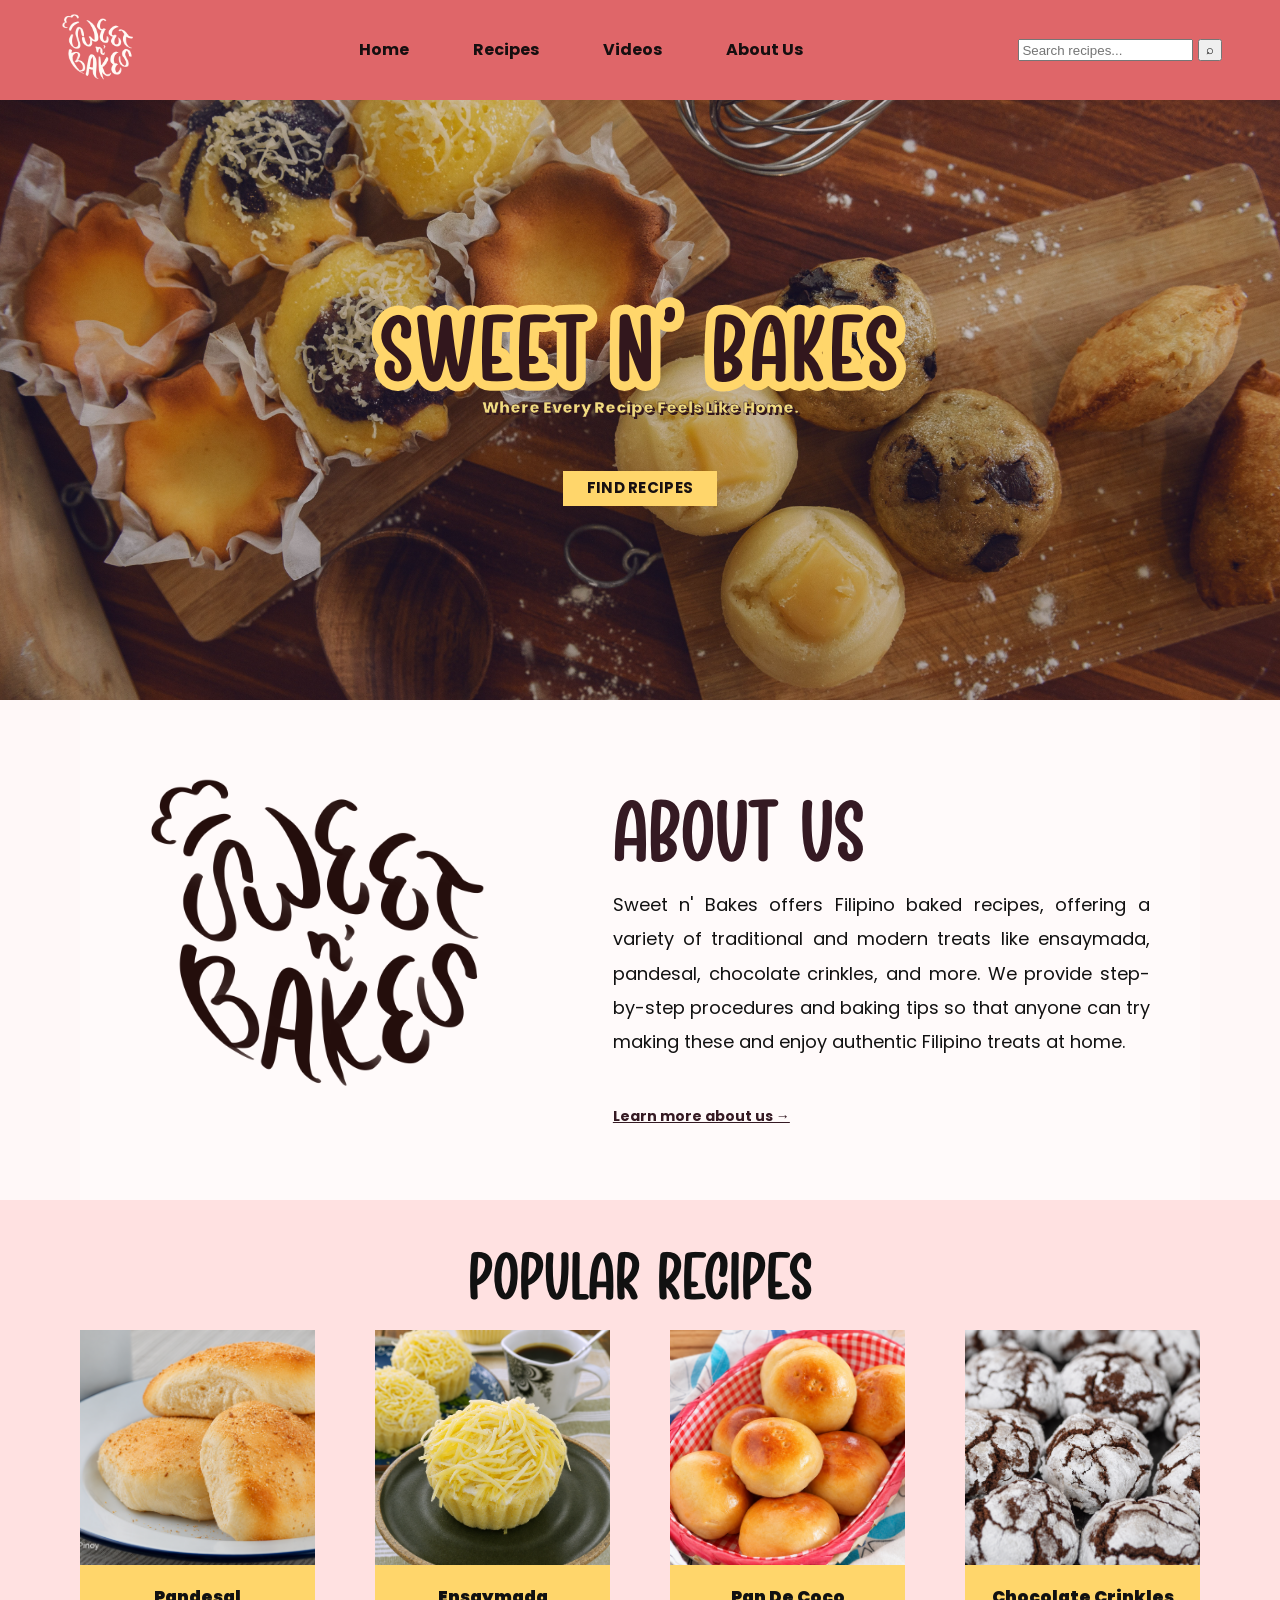
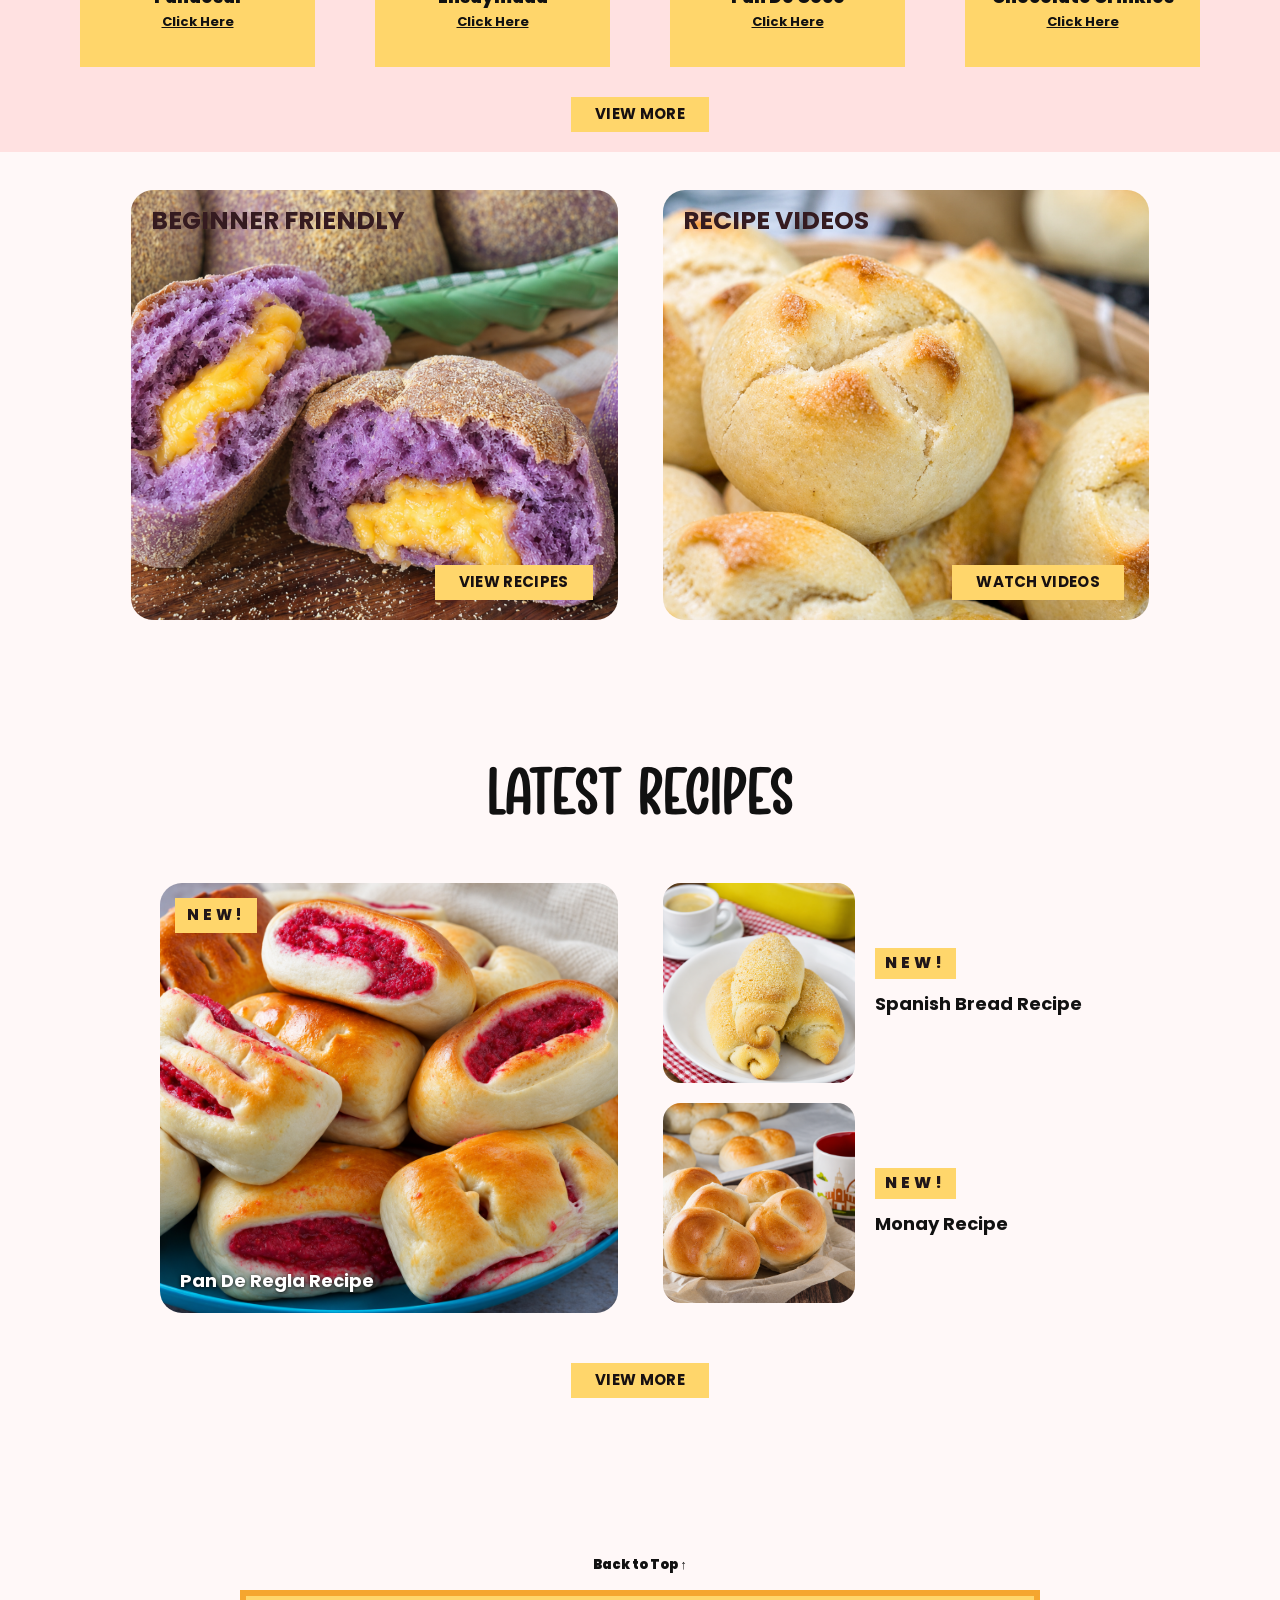
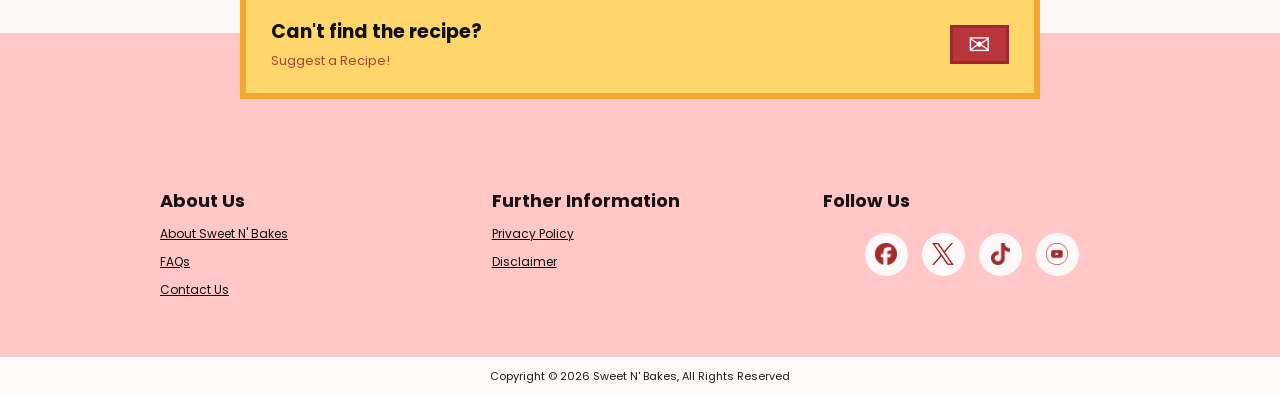
<file: Mamaril, Samora, Valerio_FinalProject/sweet_n_bakes/index.html>
<!DOCTYPE html>
<html lang="en">
    <head>
       <meta charset="UTF-8">
       <meta name="viewport" content="width=device-width, initial-scale=1.0">
       <meta name="description" content="Sweet n' Bakes">
       <meta name="author" content="Mamaril, Samora, Valerio">
       <title>Sweet n' Bakes</title>
       <!-- Favicon-->
       <link rel="icon" type="img/jpg" href="images/favicon.png">
       <!-- CSS Style-->
       <link rel="stylesheet" href="css/style.css">
       <!-- Java Script-->
        <script src="js/javascript.js" defer></script>


    </head>
    <body id="top">
    <header class="site-header">
    <a class="logo" href="index.html">
    <img src="images/IMG_6944.PNG" alt="Sweet n' Bakes logo"></a>
     <!-- Navigation-->
        <nav class="main-nav">
             <a class="active" href="index.html">Home</a>
             <a href="popular.html">Recipes</a>
             <a href="videos.html">Videos</a>
             <a href="about.html">About Us</a>
        </nav>
    <form class="search-form" action="popular.html" method="get">
           <input type="search" name="search" placeholder="Search recipes...">
           <button type="submit">⌕</button>
    </form>
    </header>

    <!-- MAIN-->
     <main class="home-main">
    <section class="hero">
         <img class="hero-image" src="images/Background_bread.png" alt="Fresh bakes">

         <div class="hero-content">
                 <p class="hero-brand">SWEET N' BAKES</p>
                 <p class="hero-tagline">Where Every Recipe Feels Like Home.</p>
                 <a class="button" href="popular.html">FIND RECIPES</a>
         </div>
    </section>

    <!-- ABOUT US-->
    <section class="about-preview section-wrap">
       <div class="about-mark">
              <img src="images/IMG_6945.PNG" alt="Sweet n’ Bakes logo">
       </div>

       <div class="about-content">
             <h2>ABOUT US</h2>
                 <p>
                 Sweet n' Bakes offers Filipino baked recipes, offering a variety of
                 traditional and modern treats like ensaymada, pandesal, chocolate
                  crinkles, and more. We provide step-by-step procedures and baking tips
                 so that anyone can try making these and enjoy authentic Filipino treats
                 at home.
                  </p>
              <a class="text-link" href="about.html">Learn more about us →</a>
        </div>
    </section>

    <!-- POPULAR RECIPES-->
    <section class="pink-section">
        <div class="section-wrap">
             <h2 class="section-title">POPULAR RECIPES</h2>
                 <div class="recipe-grid four">
                      <a class="recipe-card" href="pandesal.html"><img src="images/pandesal.png" alt="Pandesal"><span>Pandesal</span><b>Click Here</b></a>
                     <a class="recipe-card" href="ensaymada.html"><img src="images/ensaymada.png" alt="Ensaymada"><span>Ensaymada</span><b>Click Here</b></a>
                     <a class="recipe-card" href="pan de coco.html"><img src="images/pan de coco.png" alt="Pan De Coco"><span>Pan De Coco</span><b>Click Here</b></a>
                      <a class="recipe-card" href="chocolate crinckles.html"><img src="images/chocolate crinkles.png" alt="Chocolate Crinkles"><span>Chocolate Crinkles</span><b>Click Here</b></a>
                 </div>
             <div class="center"><a class="button" href="popular.html">VIEW MORE</a></div>
      </div>
    </section>

    <!-- BEGINNER FRIENDLY AND VIDEOS -->
    <section class="feature-grid section-wrap">

       <a class="feature-card" href="popular.html"><img src="images/ubepandesal2.png" alt="Ube Pandesal">
        <h3>BEGINNER FRIENDLY</h3>
             <span class="button">VIEW RECIPES</span>
        </a>

        <a class="feature-card"href="videos.html"><img src="images/putok2.png" alt="Putok">
        <h3>RECIPE VIDEOS</h3>
             <span class="button">WATCH VIDEOS</span>
        </a>

         </section>

    <!-- LATEST RECIPES-->
    <section class="latest section-wrap">
         <h2 class="section-title">LATEST RECIPES</h2>
             <div class="latest-layout">
                  <a class="latest-main" href="pan de regla.html"><img src="images/pan de regla.png" alt="Pan De Regla"><span class="new-tag">NEW!</span><strong>Pan De Regla Recipe</strong></a>
                 <div class="latest-list">
                     <a class="latest-item" href="spanish bread.html"><img src="images/spanish bread.png" alt="Spanish Bread"><span><small>NEW!</small><b>Spanish Bread Recipe</b></span></a>
                     <a class="latest-item" href="monay.html"><img src="images/monay.png" alt="Monay"><span><small>NEW!</small><b>Monay Recipe</b></span></a>
                 </div>
             </div>
         <div class="center"><a class="button" href="popular.html">VIEW MORE</a></div>
    </section>

          <!-- FOOTER-->
       <footer class="site-footer">
          <a class="back-top" href="#top">Back to Top ↑</a>
                 <div class="suggest"><div><strong>Can't find the recipe?</strong><br><span>Suggest a Recipe!</span></div><a href="about.html#contact" aria-label="Suggest a recipe">✉</a></div>
                 <div class="footer-columns">
                 <div><h3>About Us</h3><a href="about.html">About Sweet N' Bakes</a><a href="about.html#faqs">FAQs</a><a href="about.html#contact">Contact Us</a></div>
                 <div><h3>Further Information</h3><a href="about.html#privacy-policy">Privacy Policy</a><a href="about.html#disclaimer">Disclaimer</a></div>
                 <div><h3>Follow Us</h3>
                 <div class="socials">
                          <a href="https://www.facebook.com/"> <img src="images/facebook.png" alt="Facebook"></a>
                          <a href="https://www.x.com/"> <img src="images/x.png" alt="X"></a>
                          <a href="https://www.tiktok.com/"> <img src="images/tiktok.png" alt="Tiktok"></a>
                          <a href="https://www.youtube.com/"> <img src="images/youtube.png" alt="Youtube"></a>
                </div>
            </div>
          </div>
          
     <div class="copyright">
          Copyright © 2026 Sweet N' Bakes, All Rights Reserved
     </div>
     </footer>

</body>
</html>
</file>
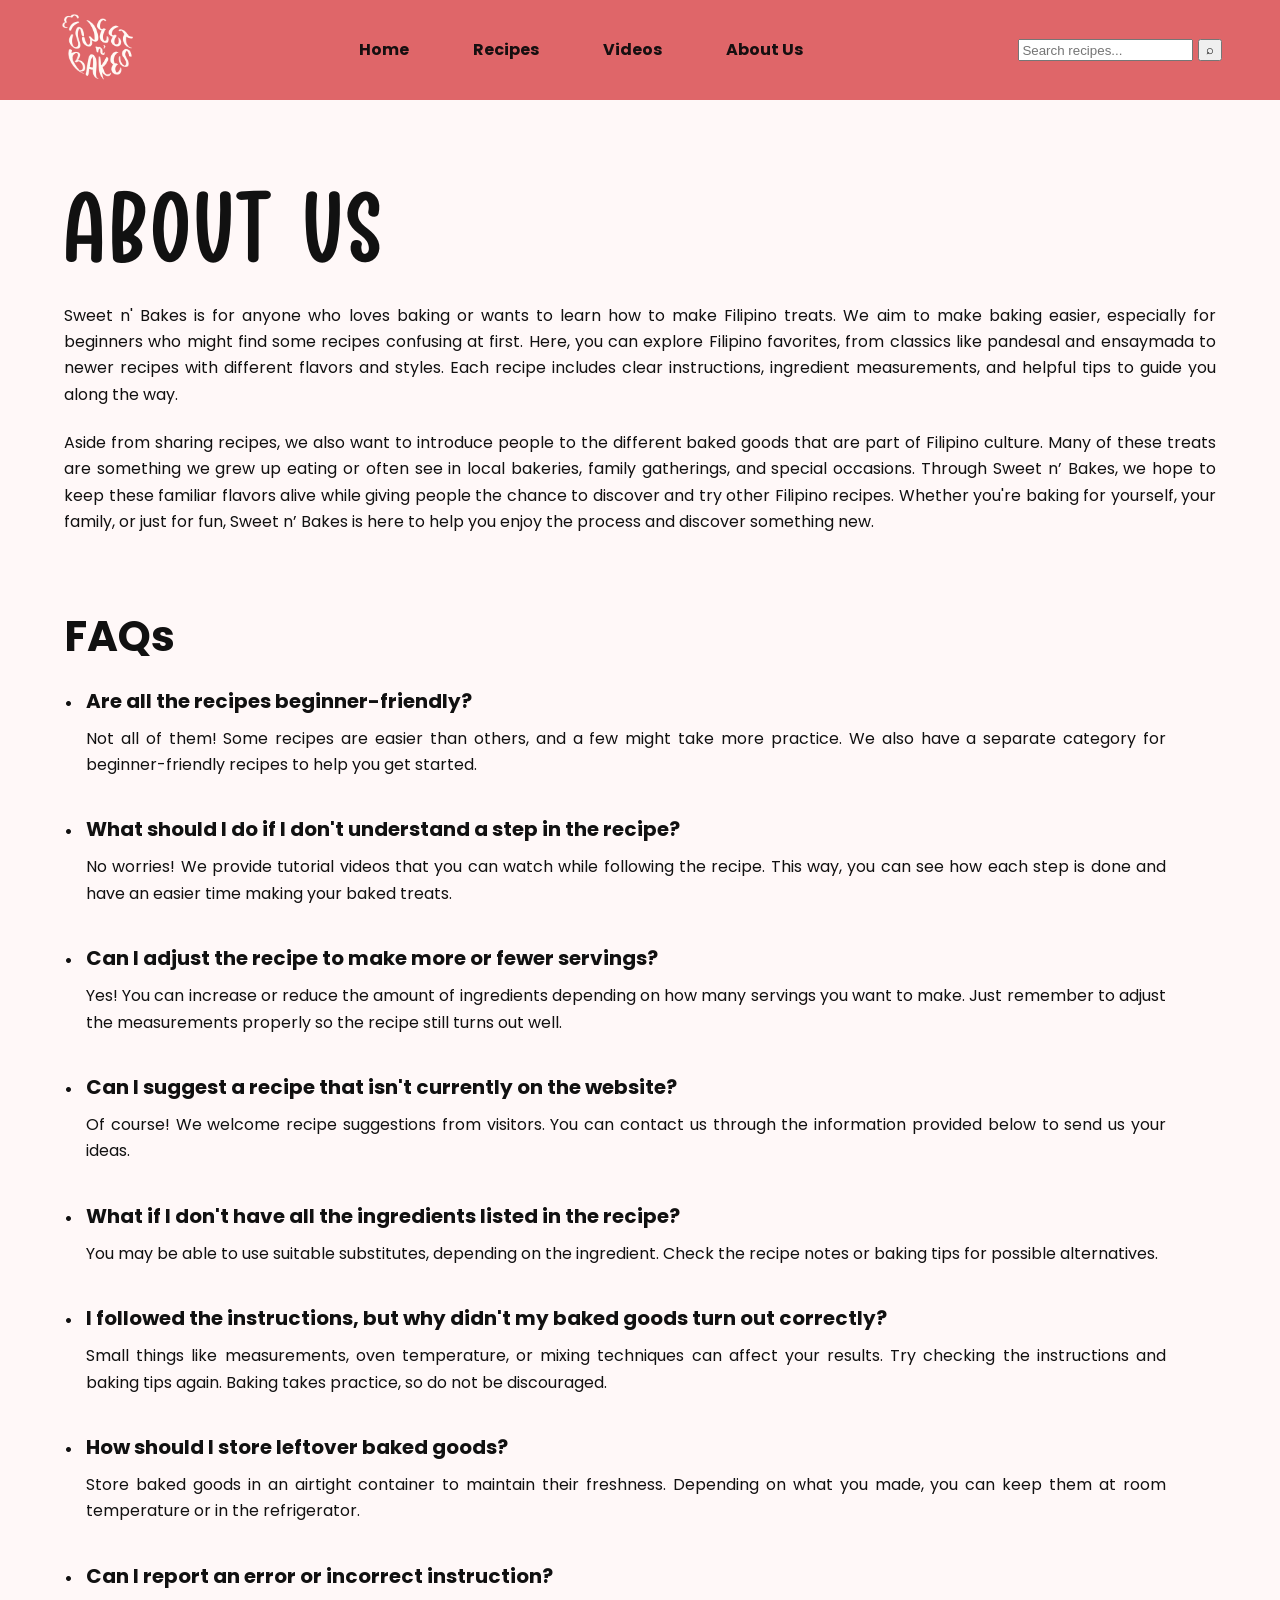
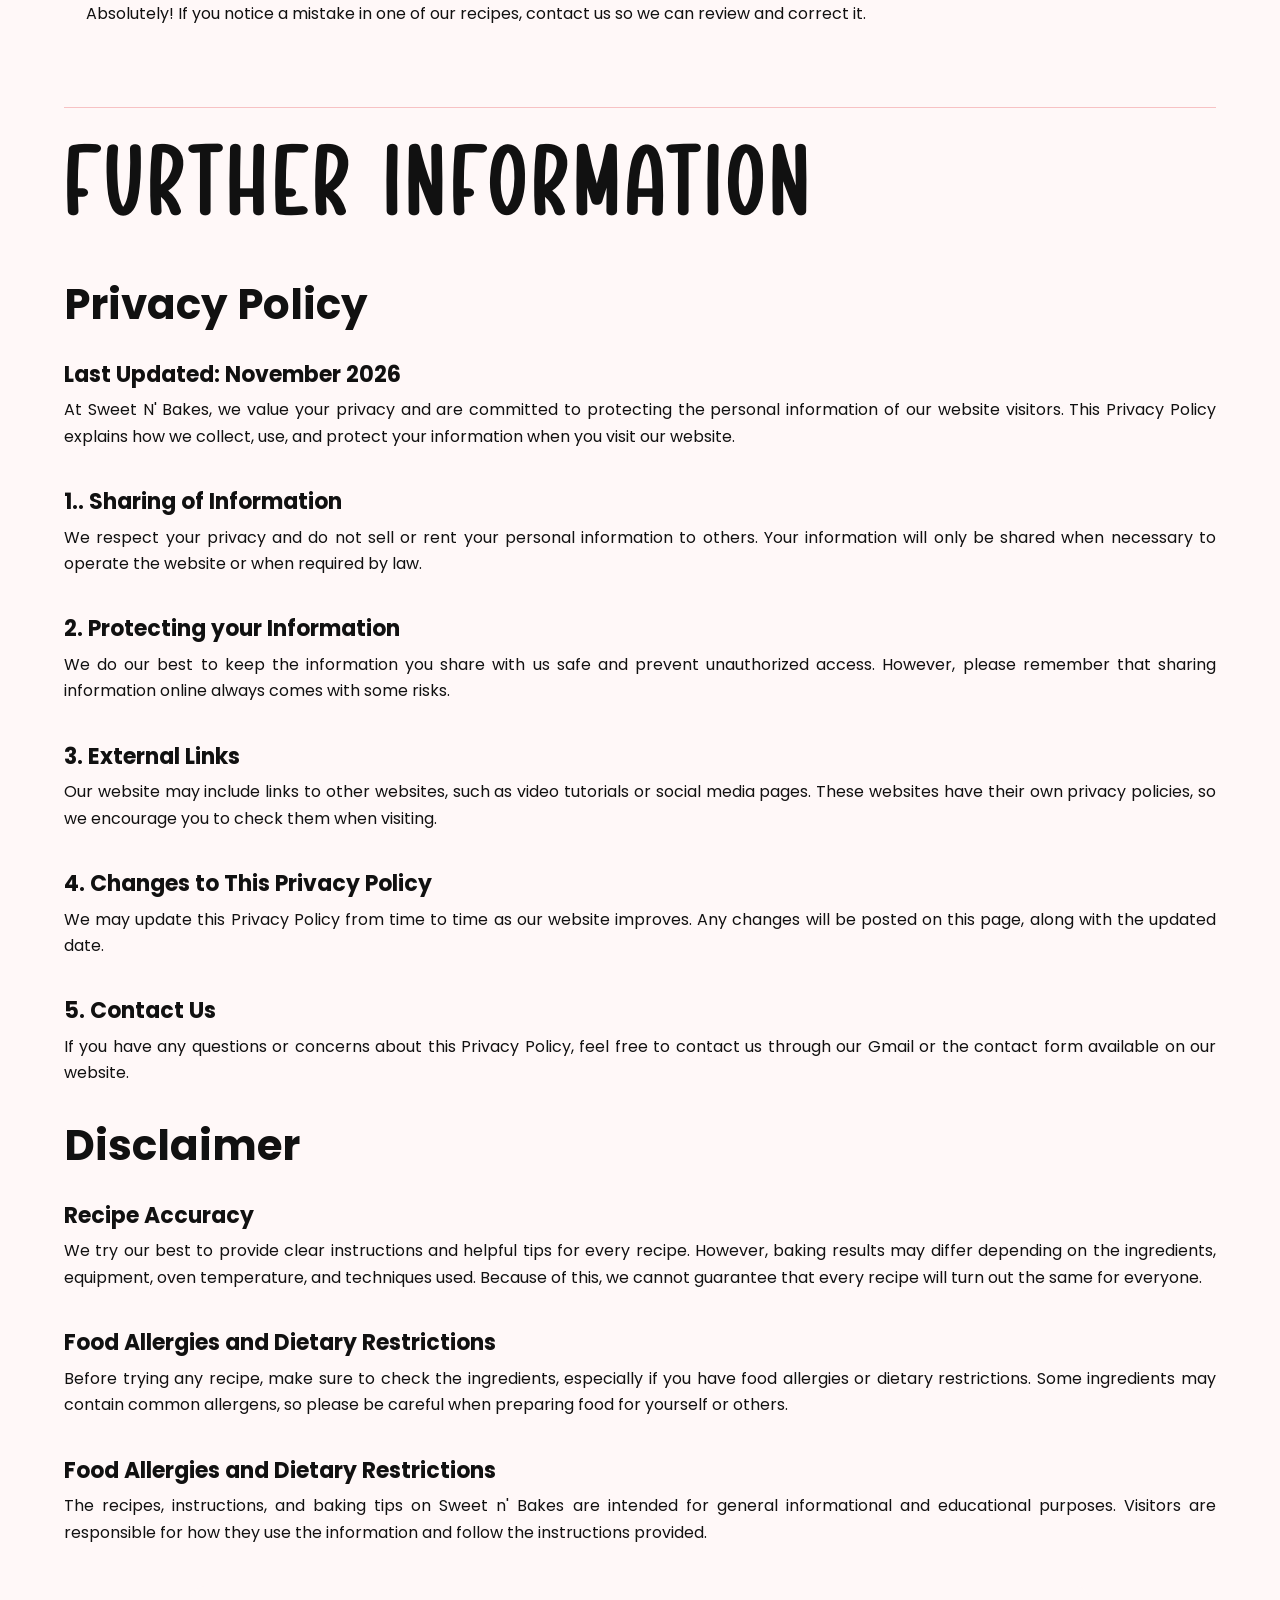
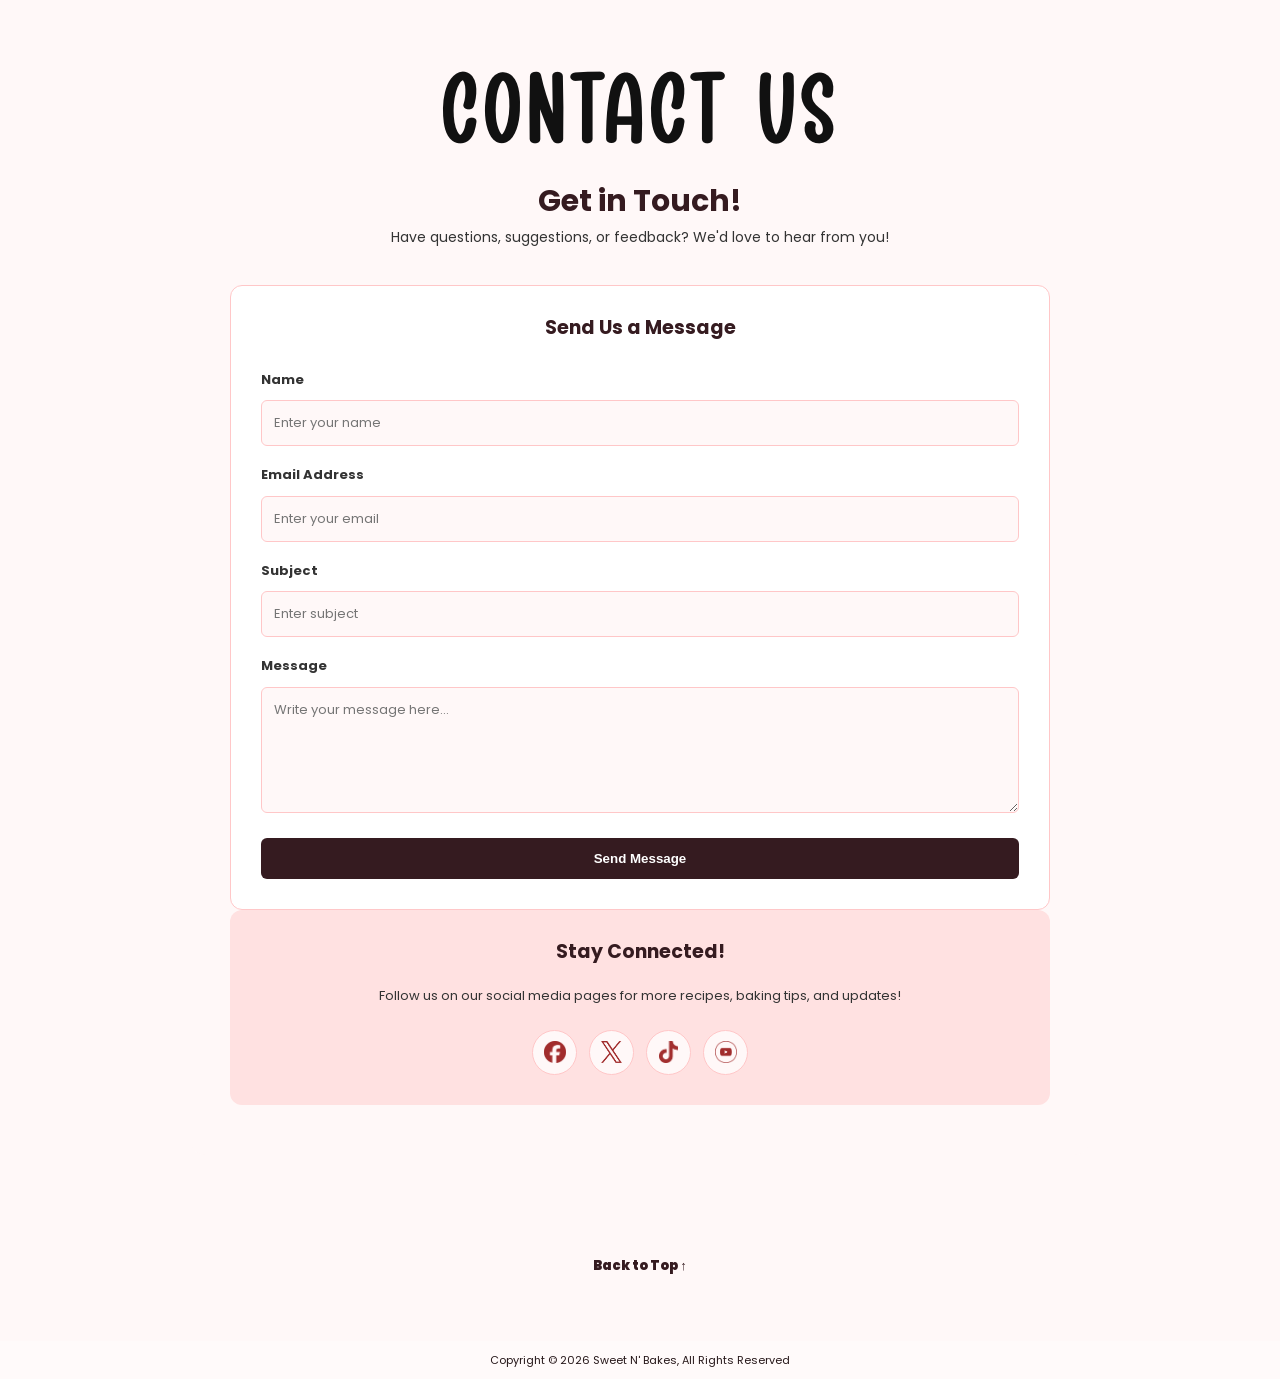
<file: Mamaril, Samora, Valerio_FinalProject/sweet_n_bakes/about.html>
<!DOCTYPE html>
<html lang="en">
    <head>
       <meta charset="UTF-8">
       <meta name="viewport" content="width=device-width, initial-scale=1.0">
       <meta name="description" content="Sweet n' Bakes">
       <meta name="author" content="Mamaril, Samora, Valerio">
       <title>Sweet n' Bakes</title>
       <!-- Favicon-->
       <link rel="icon" type="img/jpg" href="images/favicon.png">
       <!-- CSS Style-->
       <link rel="stylesheet" href="css/style.css">
       <!-- Java Script-->
        <script src="js/javascript.js" defer></script>

    </head>
    <body id="top">
    <header class="site-header">
    <a class="logo" href="index.html">
    <img src="images/IMG_6944.PNG" alt="Sweet n' Bakes logo"></a>
     <!-- Navigation-->
        <nav class="main-nav">
             <a class="active" href="index.html">Home</a>
             <a href="popular.html">Recipes</a>
             <a href="videos.html">Videos</a>
             <a href="about.html#contact">About Us</a>
        </nav>
    <form class="search-form" action="popular.html" method="get">
           <input type="search" name="search" placeholder="Search recipes...">
           <button type="submit">⌕</button>
    </form>
    </header>

    <main>

  <!-- ABOUT US -->
  <section id="about">
    <h1>ABOUT US</h1>

    <p>
      Sweet n' Bakes is for anyone who loves baking or wants to learn how to make Filipino treats. We aim to make baking easier, especially for beginners who might find some recipes confusing at first. Here, you can explore Filipino favorites, from classics like pandesal and ensaymada to newer recipes with different flavors and styles. Each recipe includes clear instructions, ingredient measurements, and helpful tips to guide you along the way.
    </p>

    <p>
      Aside from sharing recipes, we also want to introduce people to the different baked goods that are part of Filipino culture. Many of these treats are something we grew up eating or often see in local bakeries, family gatherings, and special occasions. Through Sweet n’ Bakes, we hope to keep these familiar flavors alive while giving people the chance to discover and try other Filipino recipes. Whether you're baking for yourself, your family, or just for fun, Sweet n’ Bakes is here to help you enjoy the process and discover something new.
    </p>

  </section>


  <!-- FAQs -->
  <section id="faqs">
    <h2>FAQs</h2>

    <ul>
      <li>
        <h3>Are all the recipes beginner-friendly?</h3>
        <p>
          Not all of them! Some recipes are easier than others, and a few might
          take more practice. We also have a separate category for
          beginner-friendly recipes to help you get started.
        </p>
      </li>

      <li>
        <h3>What should I do if I don't understand a step in the recipe?</h3>
        <p>
          No worries! We provide tutorial videos that you can watch while
          following the recipe. This way, you can see how each step is done and
          have an easier time making your baked treats.
        </p>
      </li>

      <li>
        <h3>Can I adjust the recipe to make more or fewer servings?</h3>
        <p>
          Yes! You can increase or reduce the amount of ingredients depending on
          how many servings you want to make. Just remember to adjust the
          measurements properly so the recipe still turns out well.
        </p>
      </li>

      <li>
        <h3>Can I suggest a recipe that isn't currently on the website?</h3>
        <p>
          Of course! We welcome recipe suggestions from visitors. You can contact
          us through the information provided below to send us your ideas.
        </p>
      </li>

      <li>
        <h3>What if I don't have all the ingredients listed in the recipe?</h3>
        <p>
          You may be able to use suitable substitutes, depending on the
          ingredient. Check the recipe notes or baking tips for possible
          alternatives.
        </p>
      </li>

      <li>
        <h3>
          I followed the instructions, but why didn't my baked goods turn out
          correctly?
        </h3>
        <p>
          Small things like measurements, oven temperature, or mixing techniques
          can affect your results. Try checking the instructions and baking tips
          again. Baking takes practice, so do not be discouraged.
        </p>
      </li>

      <li>
        <h3>How should I store leftover baked goods?</h3>
        <p>
          Store baked goods in an airtight container to maintain their
          freshness. Depending on what you made, you can keep them at room
          temperature or in the refrigerator.
        </p>
      </li>

      <li>
        <h3>Can I report an error or incorrect instruction?</h3>
        <p>
          Absolutely! If you notice a mistake in one of our recipes, contact us
          so we can review and correct it.
        </p>
      </li>
    </ul>
  </section>


  <!-- FURTHER INFORMATION -->
  <section id="further-information">
    <h1>FURTHER INFORMATION</h1>

    <!-- PRIVACY POLICY -->
    <section id="privacy-policy">
      <h2>Privacy Policy</h2>

      <article>
        <h3>Last Updated: November 2026</h3>
        <p>
          At Sweet N' Bakes, we value your privacy and are committed to protecting the personal information of our website visitors. This Privacy Policy explains how we collect, use, and protect your information when you visit our website.
        </p>
      </article>

      <article>
        <h3>1.. Sharing of Information</h3>
        <p>
          We respect your privacy and do not sell or rent your personal information to others. Your information will only be shared when necessary to operate the website or when required by law.
        </p>
      </article>

      <article>
        <h3>2. Protecting your Information</h3>
        <p>
          We do our best to keep the information you share with us safe and prevent unauthorized access. However, please remember that sharing information online always comes with some risks.
        </p>
      </article>

      <article>
        <h3>3. External Links</h3>
        <p>
          Our website may include links to other websites, such as video tutorials or social media pages. These websites have their own privacy policies, so we encourage you to check them when visiting.
        </p>
      </article>

      <article>
        <h3>4. Changes to This Privacy Policy</h3>
        <p>
         We may update this Privacy Policy from time to time as our website improves. Any changes will be posted on this page, along with the updated date.
        </p>
      </article>

      <article>
        <h3>5. Contact Us</h3>
        <p>
          If you have any questions or concerns about this Privacy Policy, feel free to contact us through our Gmail or the contact form available on our website.
        </p> 
        
      </article>


    <!-- DISCLAIMER -->
    <section id="disclaimer">
      <h2>Disclaimer</h2>

      <article>
        <h3>Recipe Accuracy</h3>
        <p>
          We try our best to provide clear instructions and helpful tips for every recipe. However, baking results may differ depending on the ingredients, equipment, oven temperature, and techniques used. Because of this, we cannot guarantee that every recipe will turn out the same for everyone.
        </p>
      </article>

       <article>
        <h3>Food Allergies and Dietary Restrictions</h3>
        <p>
          Before trying any recipe, make sure to check the ingredients, especially if you have food allergies or dietary restrictions. Some ingredients may contain common allergens, so please be careful when preparing food for yourself or others.
        </p>
      </article>

       <article>
        <h3>Food Allergies and Dietary Restrictions</h3>
        <p>
          The recipes, instructions, and baking tips on Sweet n' Bakes are intended for general informational and educational purposes. Visitors are responsible for how they use the information and follow the instructions provided.
        </p>
      </article>

<!-- CONTACT US -->
<section id="contact">
  <h1>Contact Us</h1>

  <h2>Get in Touch!</h2>

  <p class="contact-intro">
    Have questions, suggestions, or feedback?
    We'd love to hear from you!
  </p>

  <!-- CONTACT FORM -->
  <div class="contact-form">
    <h3>Send Us a Message</h3>

    <form
      action="https://api.web3forms.com/submit"
      method="POST"
    >
      <input
        type="hidden"
        name="access_key"
        value="f8ce3f05-2bc0-4527-bc0d-24f73368107b"
      >

      <input
        type="hidden"
        name="subject"
        value="New Sweet n' Bakes Contact Message"
      >

      <label for="name">Name</label>
      <input
        type="text"
        id="name"
        name="name"
        placeholder="Enter your name"
        required
      >

      <label for="email">Email Address</label>
      <input
        type="email"
        id="email"
        name="email"
        placeholder="Enter your email"
        required
      >

      <label for="subject">Subject</label>
      <input
        type="text"
        id="subject"
        name="user_subject"
        placeholder="Enter subject"
        required
      >

      <label for="message">Message</label>
      <textarea
        id="message"
        name="message"
        rows="5"
        placeholder="Write your message here..."
        required
      ></textarea>

      <button type="submit">Send Message</button>
    </form>
  </div>

  <!-- SOCIAL MEDIA -->
  <div class="contact-socials">
    <h3>Stay Connected!</h3>

    <p>
      Follow us on our social media pages
      for more recipes, baking tips, and updates!
    </p>

    <div class="socials">
      <a href="https://www.facebook.com/" target="_blank">
        <img src="images/facebook.png" alt="Facebook">
      </a>

      <a href="https://www.x.com/" target="_blank">
        <img src="images/x.png" alt="X">
      </a>

      <a href="https://www.tiktok.com/" target="_blank">
        <img src="images/tiktok.png" alt="TikTok">
      </a>

      <a href="https://www.youtube.com/" target="_blank">
        <img src="images/youtube.png" alt="YouTube">
      </a>
    </div>
  </div>
</section>


  <!-- FOOTER-->
      </main>
       <footer class="about us-footer">
          <a class="back-top" href="#top">Back to Top ↑</a>
        </section>
     <div class="copyright">
          Copyright © 2026 Sweet N' Bakes, All Rights Reserved
     </div>
     </footer>
     
</body>
</html>
</file>
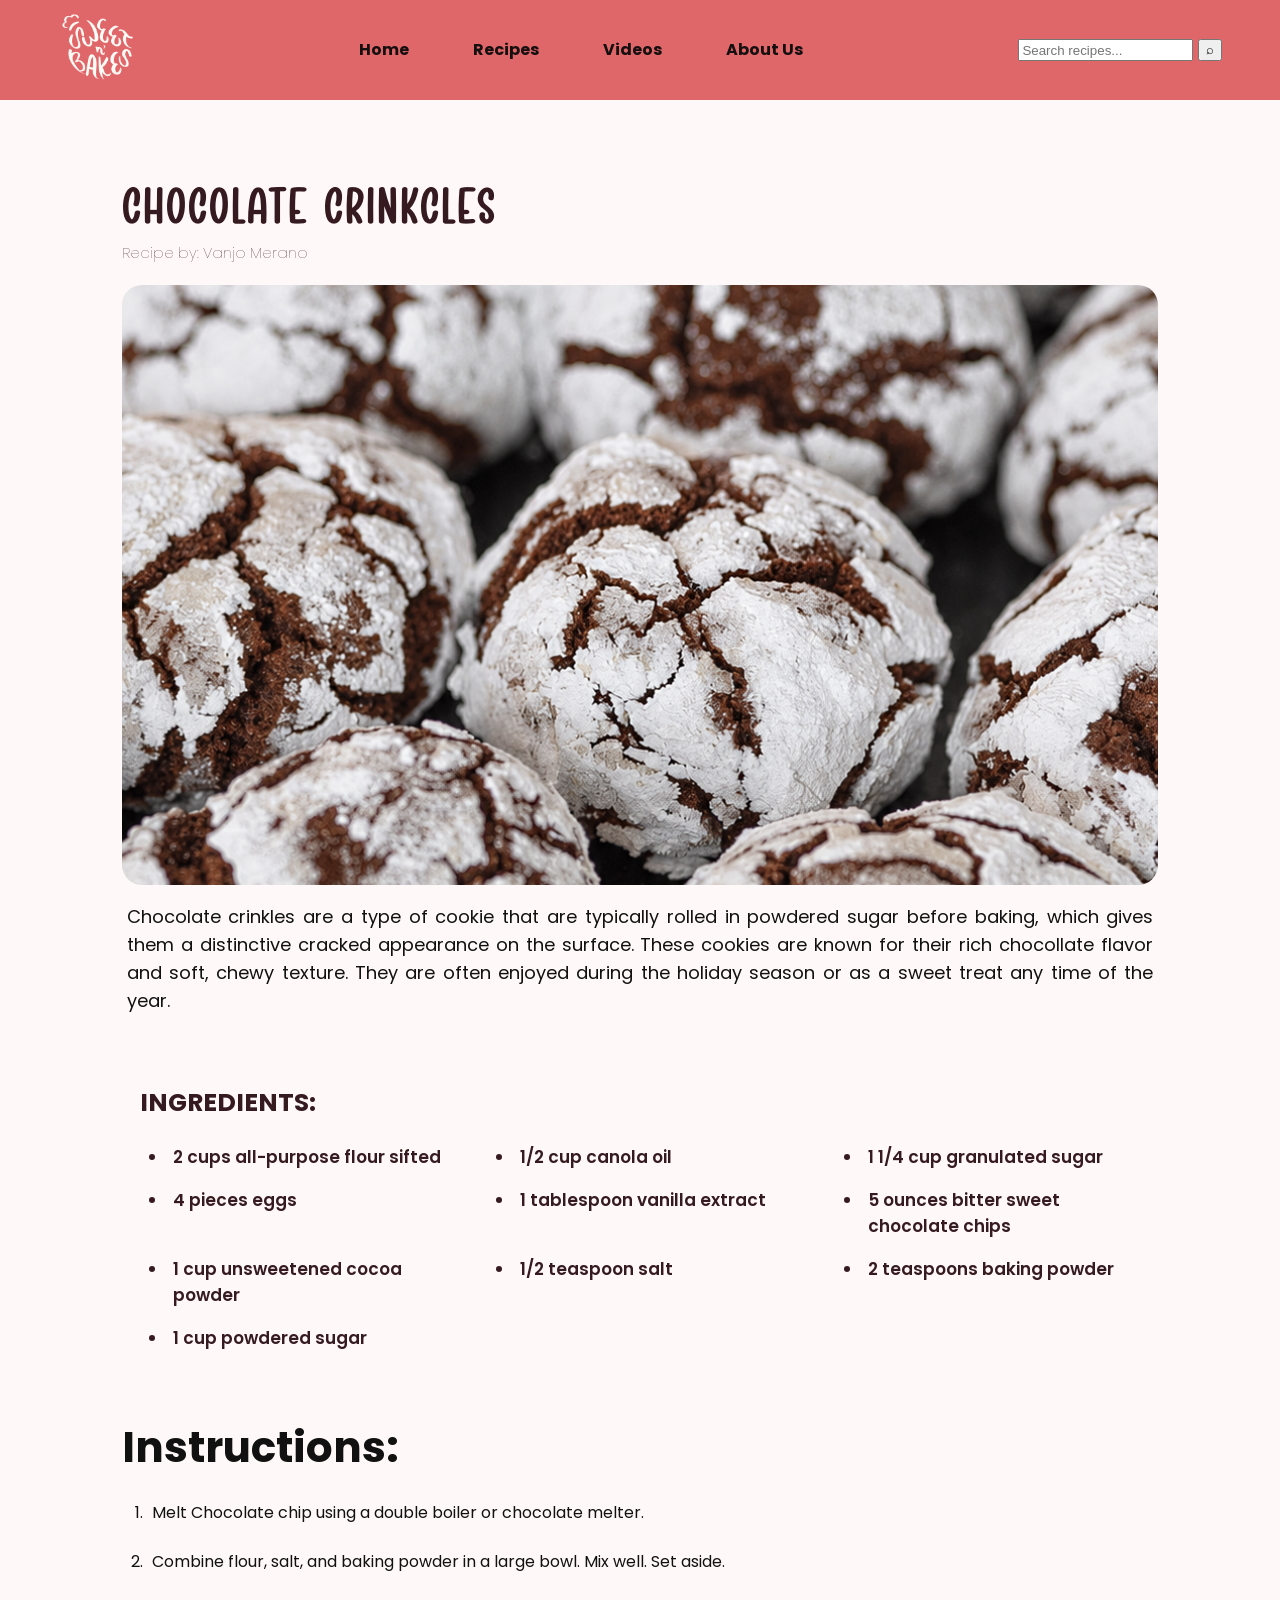
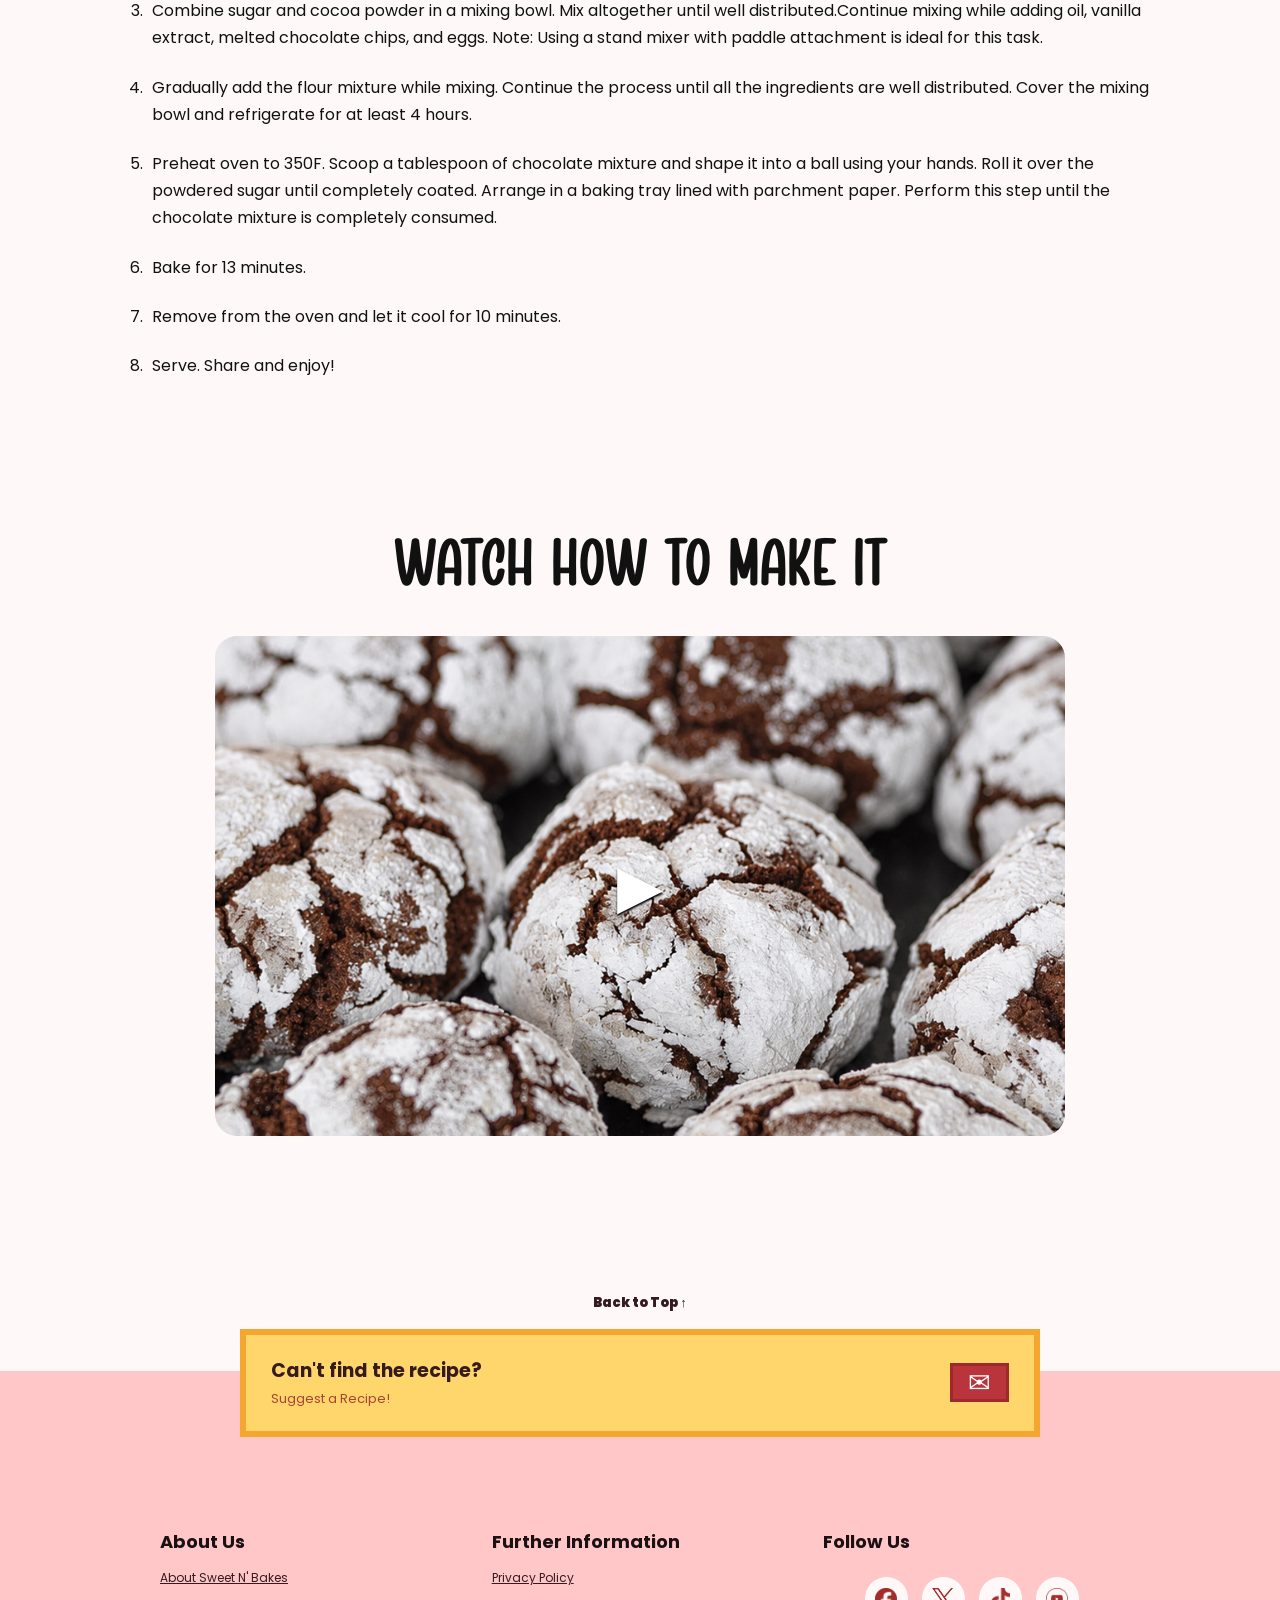
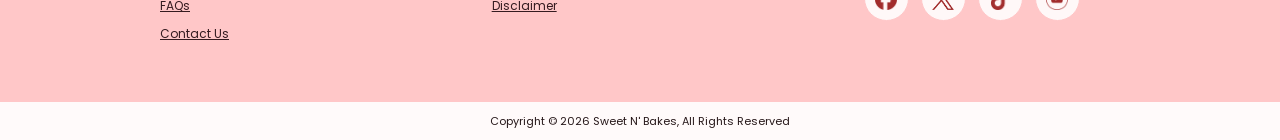
<file: Mamaril, Samora, Valerio_FinalProject/sweet_n_bakes/chocolate crinckles.html>
<!DOCTYPE html>
<html lang="en">
    <head>
       <meta charset="UTF-8">
       <meta name="viewport" content="width=device-width, initial-scale=1.0">
       <meta name="description" content="Sweet n' Bakes">
       <meta name="author" content="Mamaril, Samora, Valerio">
       <title>Sweet n' Bakes</title>
       <!-- Favicon-->
       <link rel="icon" type="img/jpg" href="images/favicon.png">
       <!-- CSS Style-->
       <link rel="stylesheet" href="css/style.css">
       <!-- Java Script-->
        <script src="js/javascript.js" defer></script>


    </head>
    <body id="top">
    <header class="site-header">
    <a class="logo" href="index.html">
    <img src="images/IMG_6944.PNG" alt="Sweet n' Bakes logo"></a>
     <!-- Navigation-->
        <nav class="main-nav">
             <a class="active" href="index.html">Home</a>
             <a href="popular.html">Recipes</a>
             <a href="videos.html">Videos</a>
             <a href="about.html">About Us</a>
        </nav>
    <form class="search-form" action="popular.html" method="get">
           <input type="search" name="search" placeholder="Search recipes...">
           <button type="submit">⌕</button>
    </form>
    </header>


<!-- MAIN CONTENT -->
<main>

  <!-- RECIPE INTRODUCTION -->
  <section class="recipe-intro content-width" aria-labelledby="recipe-title">

    <h1 id="recipe-title" class="display-title">
      CHOCOLATE CRINKCLES
    </h1>

    <h4 id="recipe-credits" class="credits">
      Recipe by: Vanjo Merano
    </h4>

    <img
      class="recipe-hero"
      src="images/chocolate crinkles.png"
      alt="Chocolate Crinkles"
    >

    <p class="intro-copy">
      Chocolate crinkles are a type of cookie that are typically rolled in powdered sugar before baking, 
      which gives them a distinctive cracked appearance on the surface. 
      These cookies are known for their rich chocollate flavor and soft, chewy texture. 
      They are often enjoyed during  the holiday season or as a sweet treat any time of the year.
    </p>

  </section>


  <!-- INGREDIENTS -->
  <section
    class="ingredients content-width"
    id="ingredients"
    aria-labelledby="ingredients-title"
  >

    <h2 id="ingredients-title">
      INGREDIENTS:
    </h2>

    <ul class="ingredient-list">  
      <li>2 cups all-purpose flour sifted</li>
      <li>1/2 cup canola oil</li>
      <li>1 1/4 cup granulated sugar</li>
      <li>4 pieces eggs</li>
      <li>1 tablespoon vanilla extract</li>
      <li>5 ounces bitter sweet chocolate chips</li>
      <li>1 cup unsweetened cocoa powder</li>
      <li>1/2 teaspoon salt</li>
      <li>2 teaspoons baking powder</li>
      <li>1 cup powdered sugar</li>
    </ul>
    
  </section>


  <!-- INSTRUCTIONS -->
  <section
    class="instructions content-width"
    aria-labelledby="instructions-title"
  >

    <h2 id="instructions-title">
      Instructions:
    </h2>

    <ol>
      <li>
        Melt Chocolate chip using a double boiler or chocolate melter.
      </li>

      <li>
        Combine flour, salt, and baking powder in a large bowl. Mix well. Set aside.
      </li>

      <li>
        Combine sugar and cocoa powder in a mixing bowl. Mix altogether until well distributed.Continue mixing while adding oil, vanilla extract, melted chocolate chips, and eggs. Note: Using a stand mixer with paddle attachment is ideal for this task.
      </li>

      <li>
        Gradually add the flour mixture while mixing. Continue the process until all the ingredients are well distributed. Cover the mixing bowl and refrigerate for at least 4 hours.
      </li>

      <li>
        Preheat oven to 350F. Scoop a tablespoon of chocolate mixture and shape it into a ball using your hands. Roll it over the powdered sugar until completely coated. Arrange in a baking tray lined with parchment paper. Perform this step until the chocolate mixture is completely consumed.
      </li>

      <li>
        Bake for 13 minutes.
      </li>

      <li>
        Remove from the oven and let it cool for 10 minutes. 
      </li>

      <li>
        Serve. Share and enjoy!
      </li>
    </ol>

  </section>


  <!-- RECIPE VIDEO SECTION -->
<section
  class="recipe-video-section"
  id="recipe-video"
  aria-labelledby="recipe-video-title"
>
  <h2 id="recipe-video-title" class="recipe-video-title">
    WATCH HOW TO MAKE IT
  </h2>

  <a
    class="recipe-video-poster"
    href="https://www.youtube.com/watch?v=NvgplTmtc8U"
    target="_blank"
    rel="noopener"
    aria-label="Watch the Chocolate Crinkles recipe video on YouTube"
  >
    <img
      src="images/chocolate crinkles.png"
      alt="Video showing how to make Chocolate Crinkles"
    >

    <span class="recipe-video-play">▶</span>
  </a>
</section>

</main>
          <!-- FOOTER-->
       <footer class="site-footer">
          <a class="back-top" href="#top">Back to Top ↑</a>
                 <div class="suggest"><div><strong>Can't find the recipe?</strong><br><span>Suggest a Recipe!</span></div><a href="about.html#contact" aria-label="Suggest a recipe">✉</a></div>
                 <div class="footer-columns">
                 <div><h3>About Us</h3><a href="about.html">About Sweet N' Bakes</a><a href="about.html#faqs">FAQs</a><a href="about.html#contact">Contact Us</a></div>
                 <div><h3>Further Information</h3><a href="about.html#privacy-policy">Privacy Policy</a><a href="about.html#disclaimer">Disclaimer</a></div>
                 <div><h3>Follow Us</h3>
                 <div class="socials">
                          <a href="https://www.facebook.com/"> <img src="images/facebook.png" alt="Facebook"></a>
                          <a href="https://www.x.com/"> <img src="images/x.png" alt="X"></a>
                          <a href="https://www.tiktok.com/"> <img src="images/tiktok.png" alt="Tiktok"></a>
                          <a href="https://www.youtube.com/"> <img src="images/youtube.png" alt="Youtube"></a>
                </div>
            </div>
          </div>
          
     <div class="copyright">
          Copyright © 2026 Sweet N' Bakes, All Rights Reserved
     </div>
     </footer>

</body>
</html>
</file>
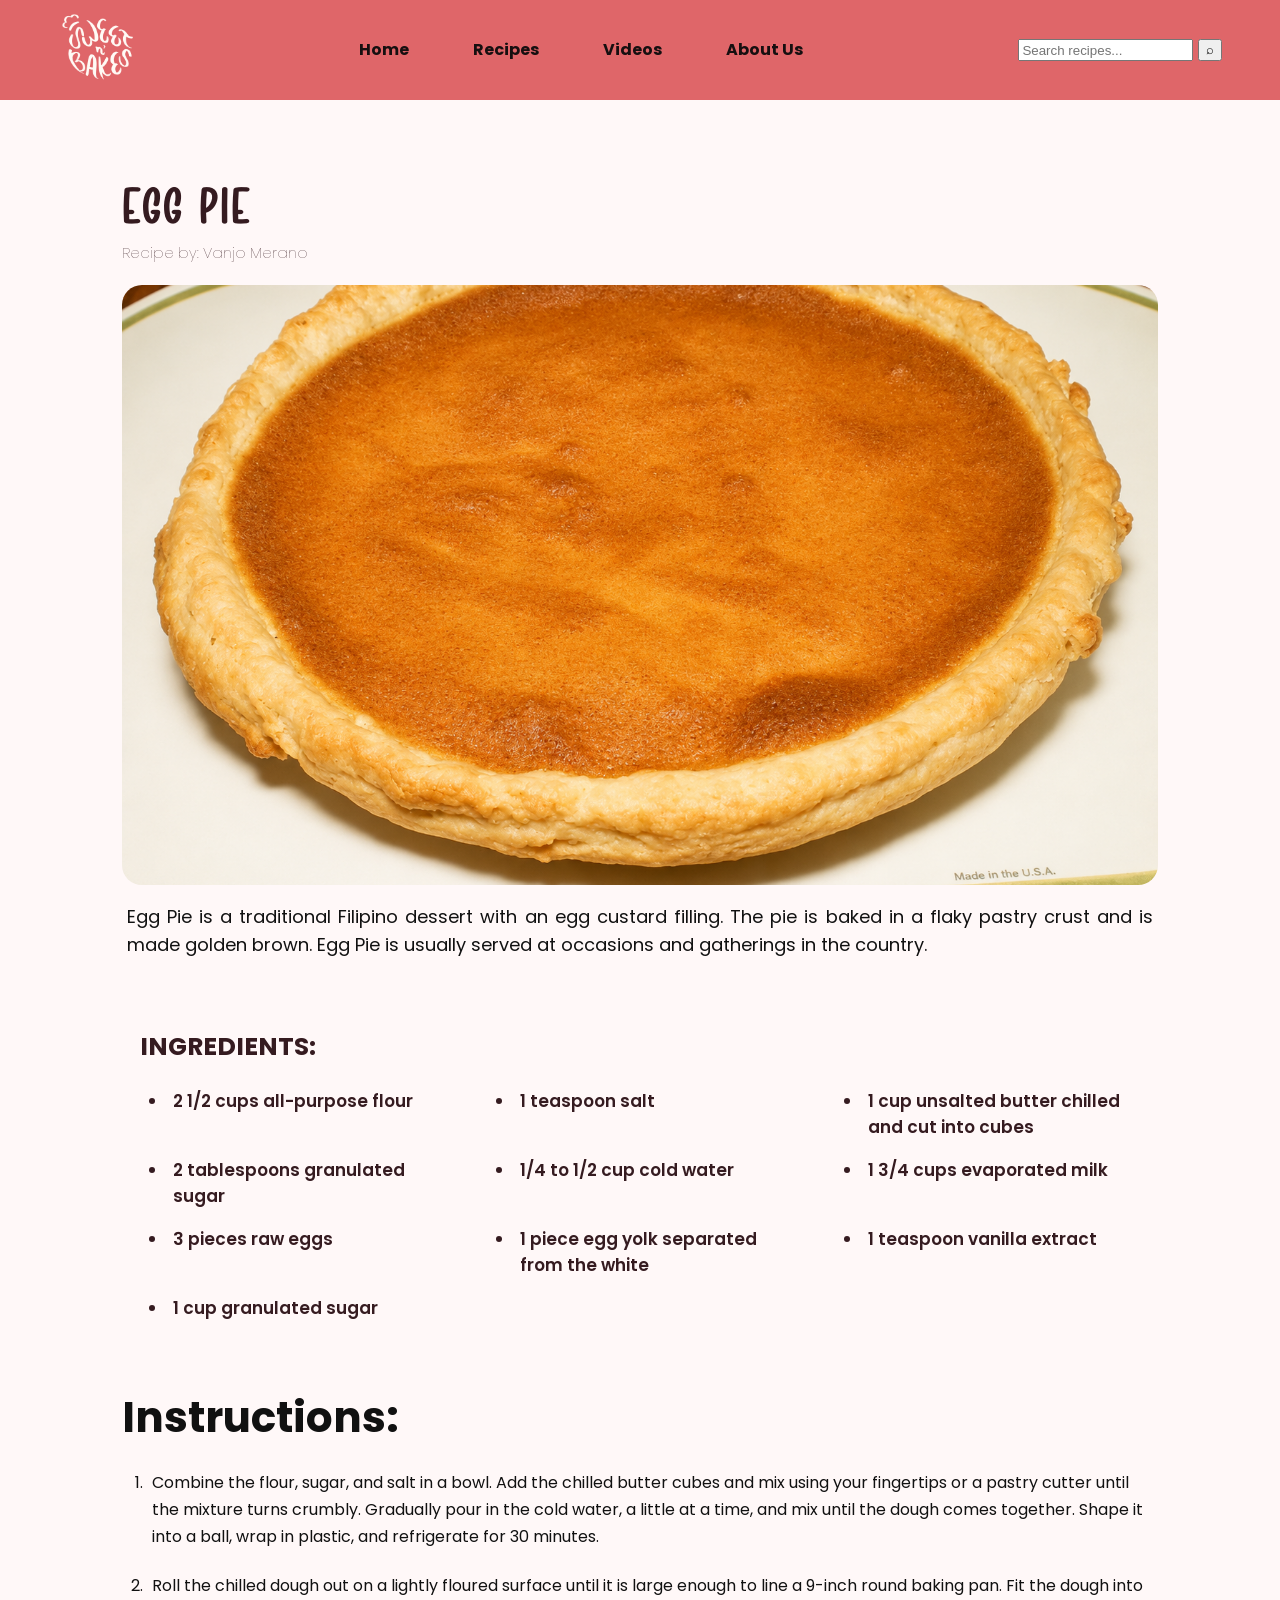
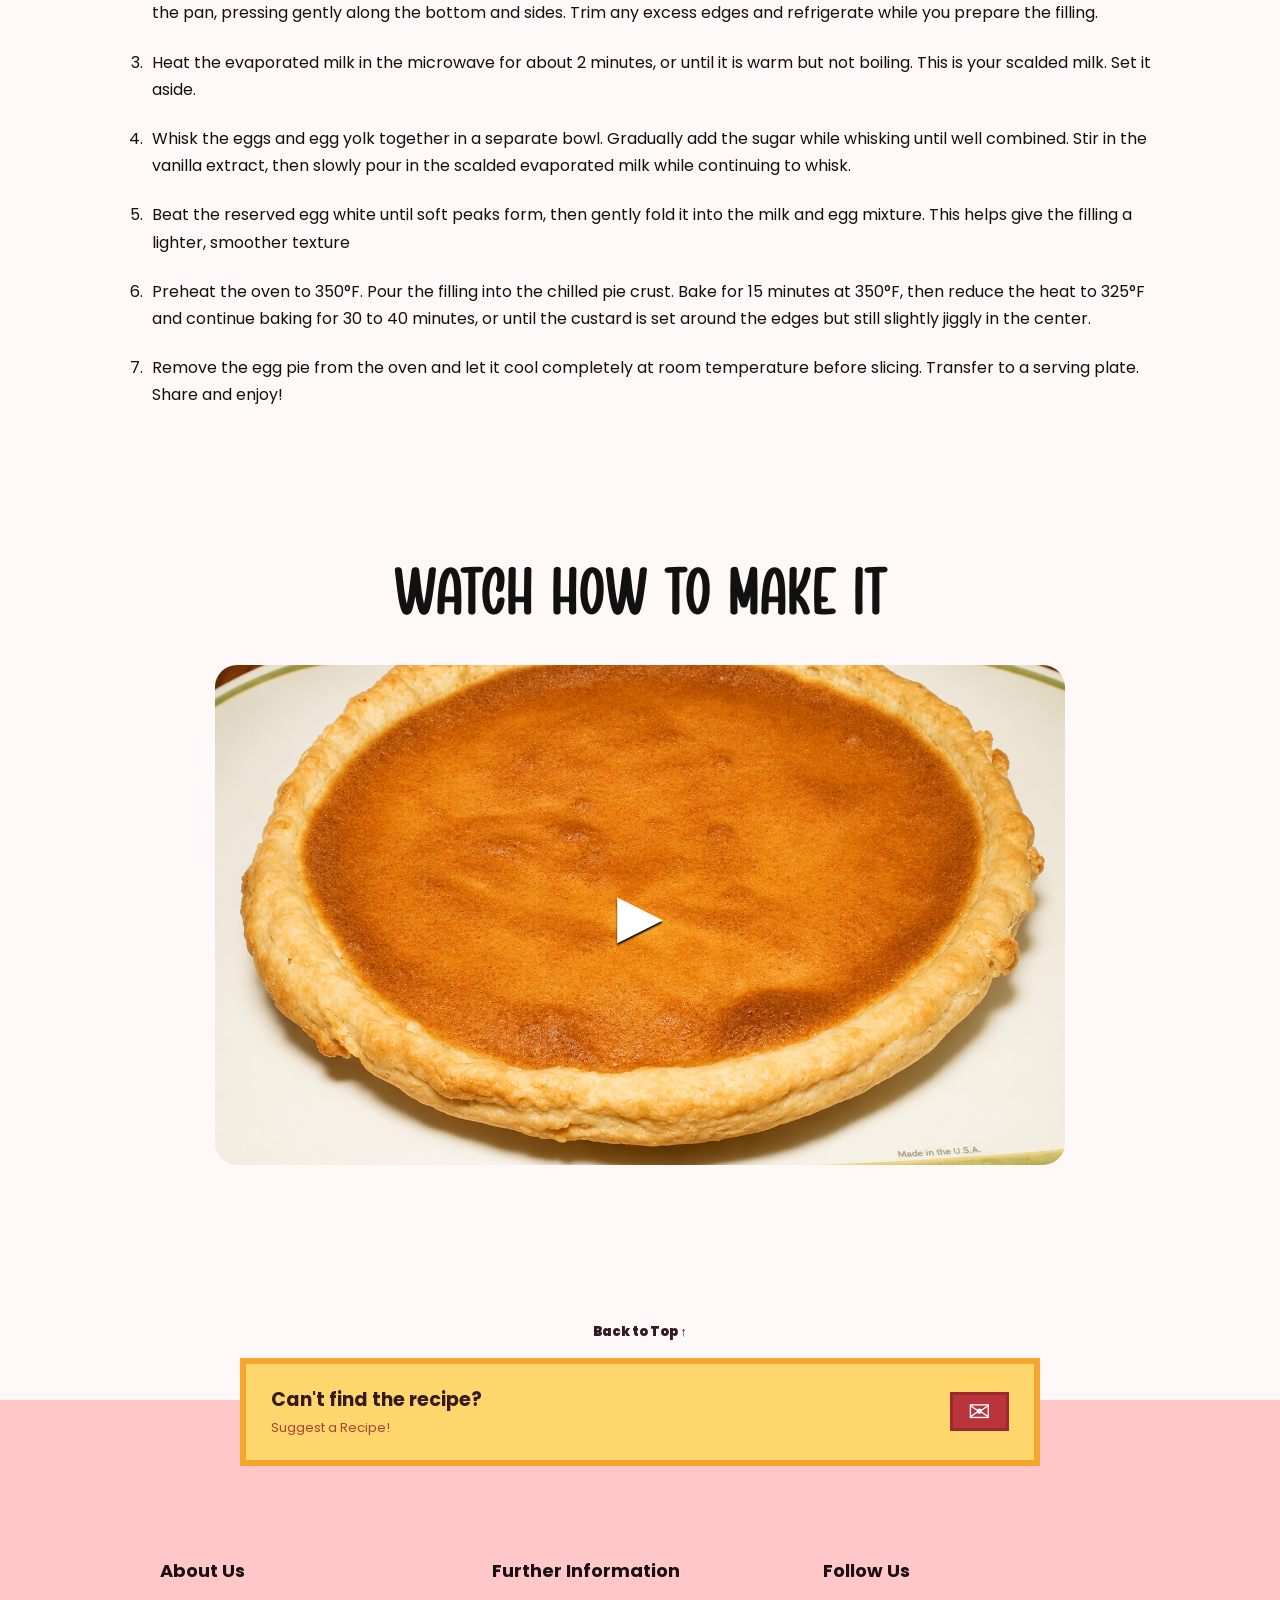
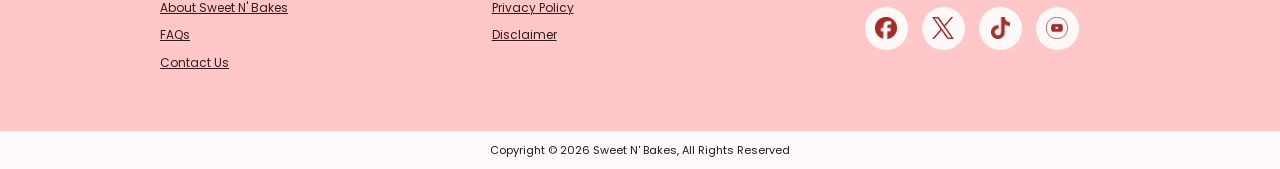
<file: Mamaril, Samora, Valerio_FinalProject/sweet_n_bakes/egg pie.html>
<!DOCTYPE html>
<html lang="en">
    <head>
       <meta charset="UTF-8">
       <meta name="viewport" content="width=device-width, initial-scale=1.0">
       <meta name="description" content="Sweet n' Bakes">
       <meta name="author" content="Mamaril, Samora, Valerio">
       <title>Sweet n' Bakes</title>
       <!-- Favicon-->
       <link rel="icon" type="img/jpg" href="images/favicon.png">
       <!-- CSS Style-->
       <link rel="stylesheet" href="css/style.css">
       <!-- Java Script-->
        <script src="js/javascript.js" defer></script>


    </head>
    <body id="top">
    <header class="site-header">
    <a class="logo" href="index.html">
    <img src="images/IMG_6944.PNG" alt="Sweet n' Bakes logo"></a>
     <!-- Navigation-->
        <nav class="main-nav">
             <a class="active" href="index.html">Home</a>
             <a href="popular.html">Recipes</a>
             <a href="videos.html">Videos</a>
             <a href="about.html">About Us</a>
        </nav>
    <form class="search-form" action="popular.html" method="get">
           <input type="search" name="search" placeholder="Search recipes...">
           <button type="submit">⌕</button>
    </form>
    </header>


<!-- MAIN CONTENT -->
<main>

  <!-- RECIPE INTRODUCTION -->
  <section class="recipe-intro content-width" aria-labelledby="recipe-title">

    <h1 id="recipe-title" class="display-title">
      EGG PIE
    </h1>

    <h4 id="recipe-credits" class="credits">
      Recipe by: Vanjo Merano
    </h4>

    <img
      class="recipe-hero"
      src="images/egg pie.png"
      alt="Egg Pie"
    >

    <p class="intro-copy">
      Egg Pie is a traditional Filipino dessert with an egg custard filling. 
      The pie is baked in a flaky pastry crust and is made golden brown. 
      Egg Pie is usually served at occasions and gatherings in the country.
    </p>

  </section>


  <!-- INGREDIENTS -->
  <section
    class="ingredients content-width"
    id="ingredients"
    aria-labelledby="ingredients-title"
  >

    <h2 id="ingredients-title">
      INGREDIENTS:
    </h2>

    <ul class="ingredient-list">
      <li>2 1/2 cups all-purpose flour</li>
      <li>1 teaspoon salt</li>
      <li>1 cup unsalted butter chilled and cut into cubes</li>
      <li>2 tablespoons granulated sugar</li>
      <li>1/4 to 1/2 cup cold water</li>
      <li>1 3/4 cups evaporated milk</li>
      <li>3 pieces raw eggs</li>
      <li>1 piece egg yolk separated from the white</li>
      <li>1 teaspoon vanilla extract</li>
      <li>1 cup granulated sugar</li>
    </ul>

  </section>


  <!-- INSTRUCTIONS -->
  <section
    class="instructions content-width"
    aria-labelledby="instructions-title"
  >

    <h2 id="instructions-title">
      Instructions:
    </h2>

    <ol>
      <li>
        Combine the flour, sugar, and salt in a bowl. Add the chilled butter cubes and mix using your fingertips or a pastry cutter until the mixture turns crumbly. Gradually pour in the cold water, a little at a time, and mix until the dough comes together. Shape it into a ball, wrap in plastic, and refrigerate for 30 minutes.
      </li>

      <li>
        Roll the chilled dough out on a lightly floured surface until it is large enough to line a 9-inch round baking pan. Fit the dough into the pan, pressing gently along the bottom and sides. Trim any excess edges and refrigerate while you prepare the filling.
      </li>

      <li>
        Heat the evaporated milk in the microwave for about 2 minutes, or until it is warm but not boiling. This is your scalded milk. Set it aside.
      </li>

      <li>
        Whisk the eggs and egg yolk together in a separate bowl. Gradually add the sugar while whisking until well combined. Stir in the vanilla extract, then slowly pour in the scalded evaporated milk while continuing to whisk.
      </li>

      <li>
        Beat the reserved egg white until soft peaks form, then gently fold it into the milk and egg mixture. This helps give the filling a lighter, smoother texture
      </li>

      <li>
        Preheat the oven to 350°F. Pour the filling into the chilled pie crust. Bake for 15 minutes at 350°F, then reduce the heat to 325°F and continue baking for 30 to 40 minutes, or until the custard is set around the edges but still slightly jiggly in the center.
      </li>

      <li>
        Remove the egg pie from the oven and let it cool completely at room temperature before slicing. Transfer to a serving plate. Share and enjoy!
      </li>
    </ol>

  </section>


<!-- RECIPE VIDEO SECTION -->
<section
  class="recipe-video-section"
  id="recipe-video"
  aria-labelledby="recipe-video-title"
>
  <h2 id="recipe-video-title" class="recipe-video-title">
    WATCH HOW TO MAKE IT
  </h2>

  <a
    class="recipe-video-poster"
    href=""
    target="_blank"
    rel="noopener"
    aria-label="Watch the Egg Pie recipe video on YouTube"
  >
    <img
      src="images/egg pie.png"
      alt="Video showing how to make Egg Pie"
    >

    <span class="recipe-video-play">▶</span>
  </a>
</section>

</main>
          <!-- FOOTER-->
       <footer class="site-footer">
          <a class="back-top" href="#top">Back to Top ↑</a>
                 <div class="suggest"><div><strong>Can't find the recipe?</strong><br><span>Suggest a Recipe!</span></div><a href="about.html#contact" aria-label="Suggest a recipe">✉</a></div>
                 <div class="footer-columns">
                 <div><h3>About Us</h3><a href="about.html">About Sweet N' Bakes</a><a href="about.html#faqs">FAQs</a><a href="about.html#contact">Contact Us</a></div>
                 <div><h3>Further Information</h3><a href="about.html#privacy-policy">Privacy Policy</a><a href="about.html#disclaimer">Disclaimer</a></div>
                 <div><h3>Follow Us</h3>
                 <div class="socials">
                          <a href="https://www.facebook.com/"> <img src="images/facebook.png" alt="Facebook"></a>
                          <a href="https://www.x.com/"> <img src="images/x.png" alt="X"></a>
                          <a href="https://www.tiktok.com/"> <img src="images/tiktok.png" alt="Tiktok"></a>
                          <a href="https://www.youtube.com/"> <img src="images/youtube.png" alt="Youtube"></a>
                </div>
            </div>
          </div>
          
     <div class="copyright">
          Copyright © 2026 Sweet N' Bakes, All Rights Reserved
     </div>
     </footer>

</body>
</html>
</file>
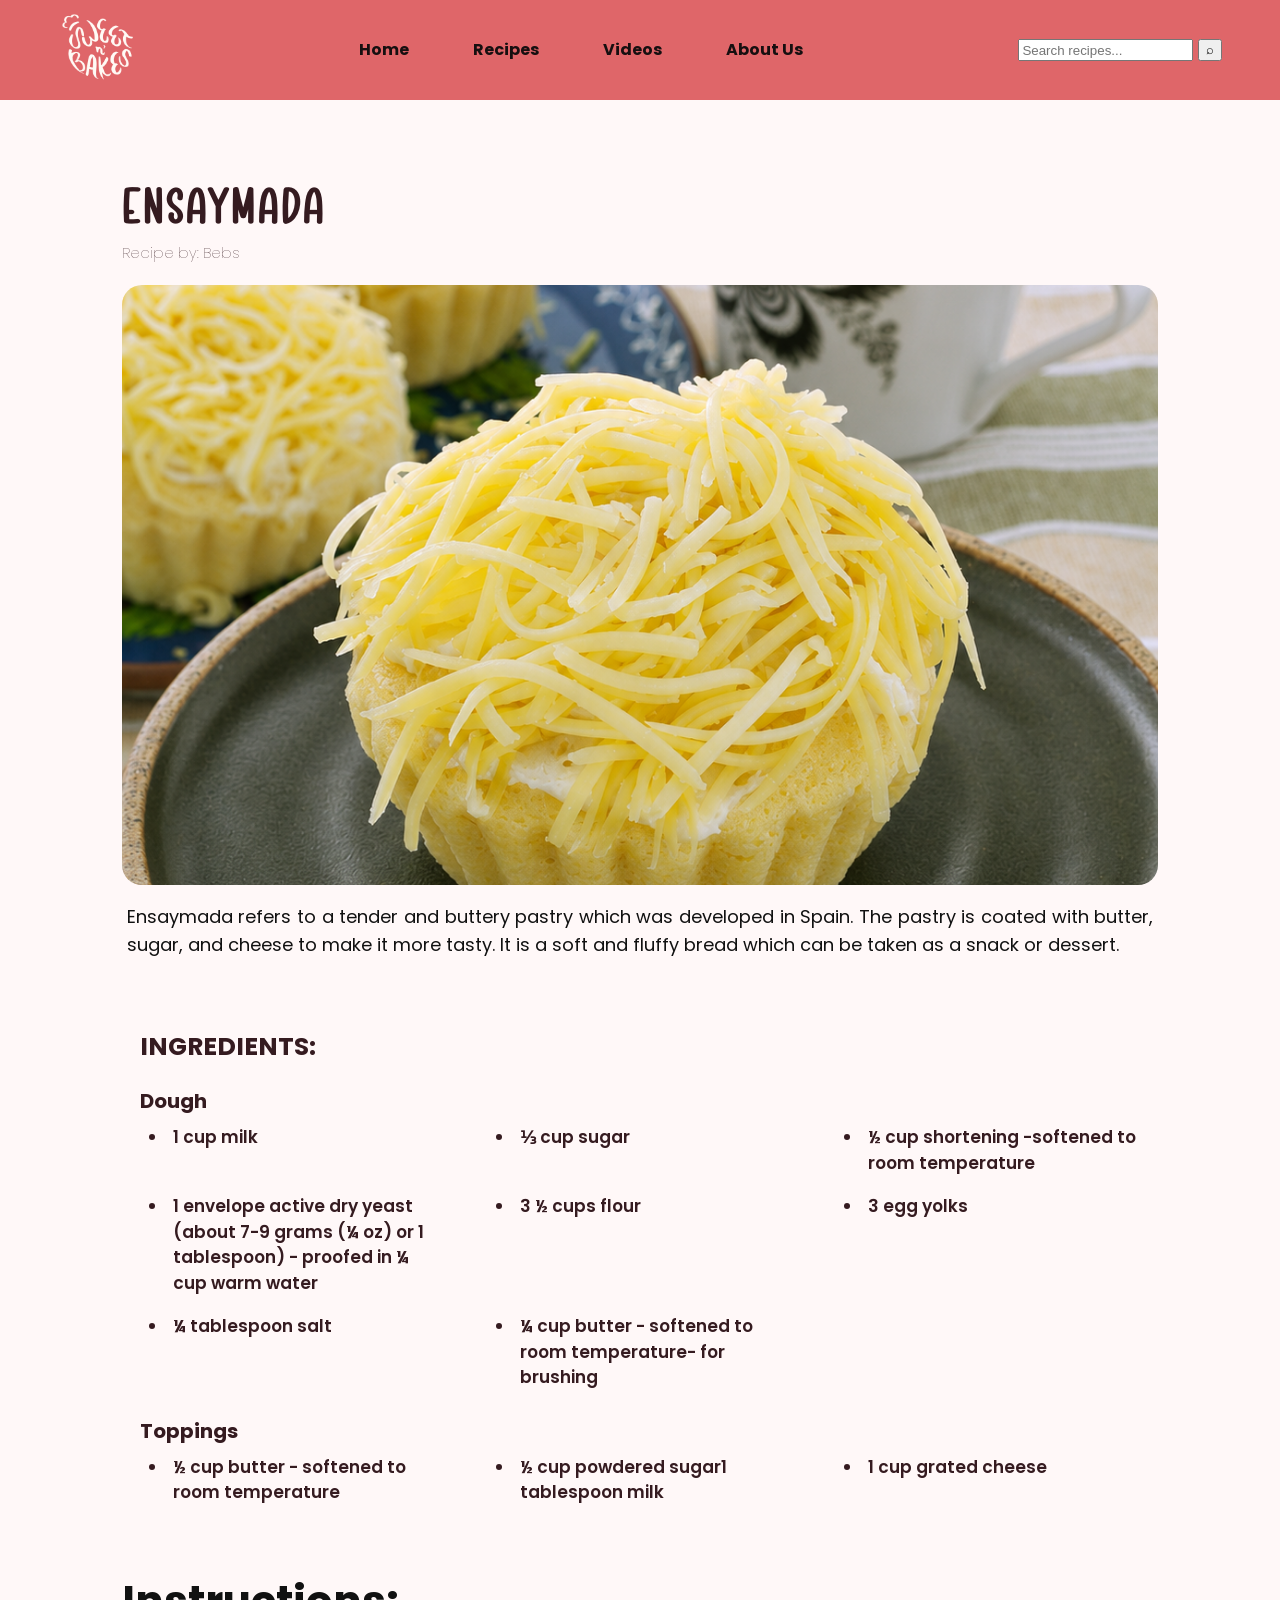
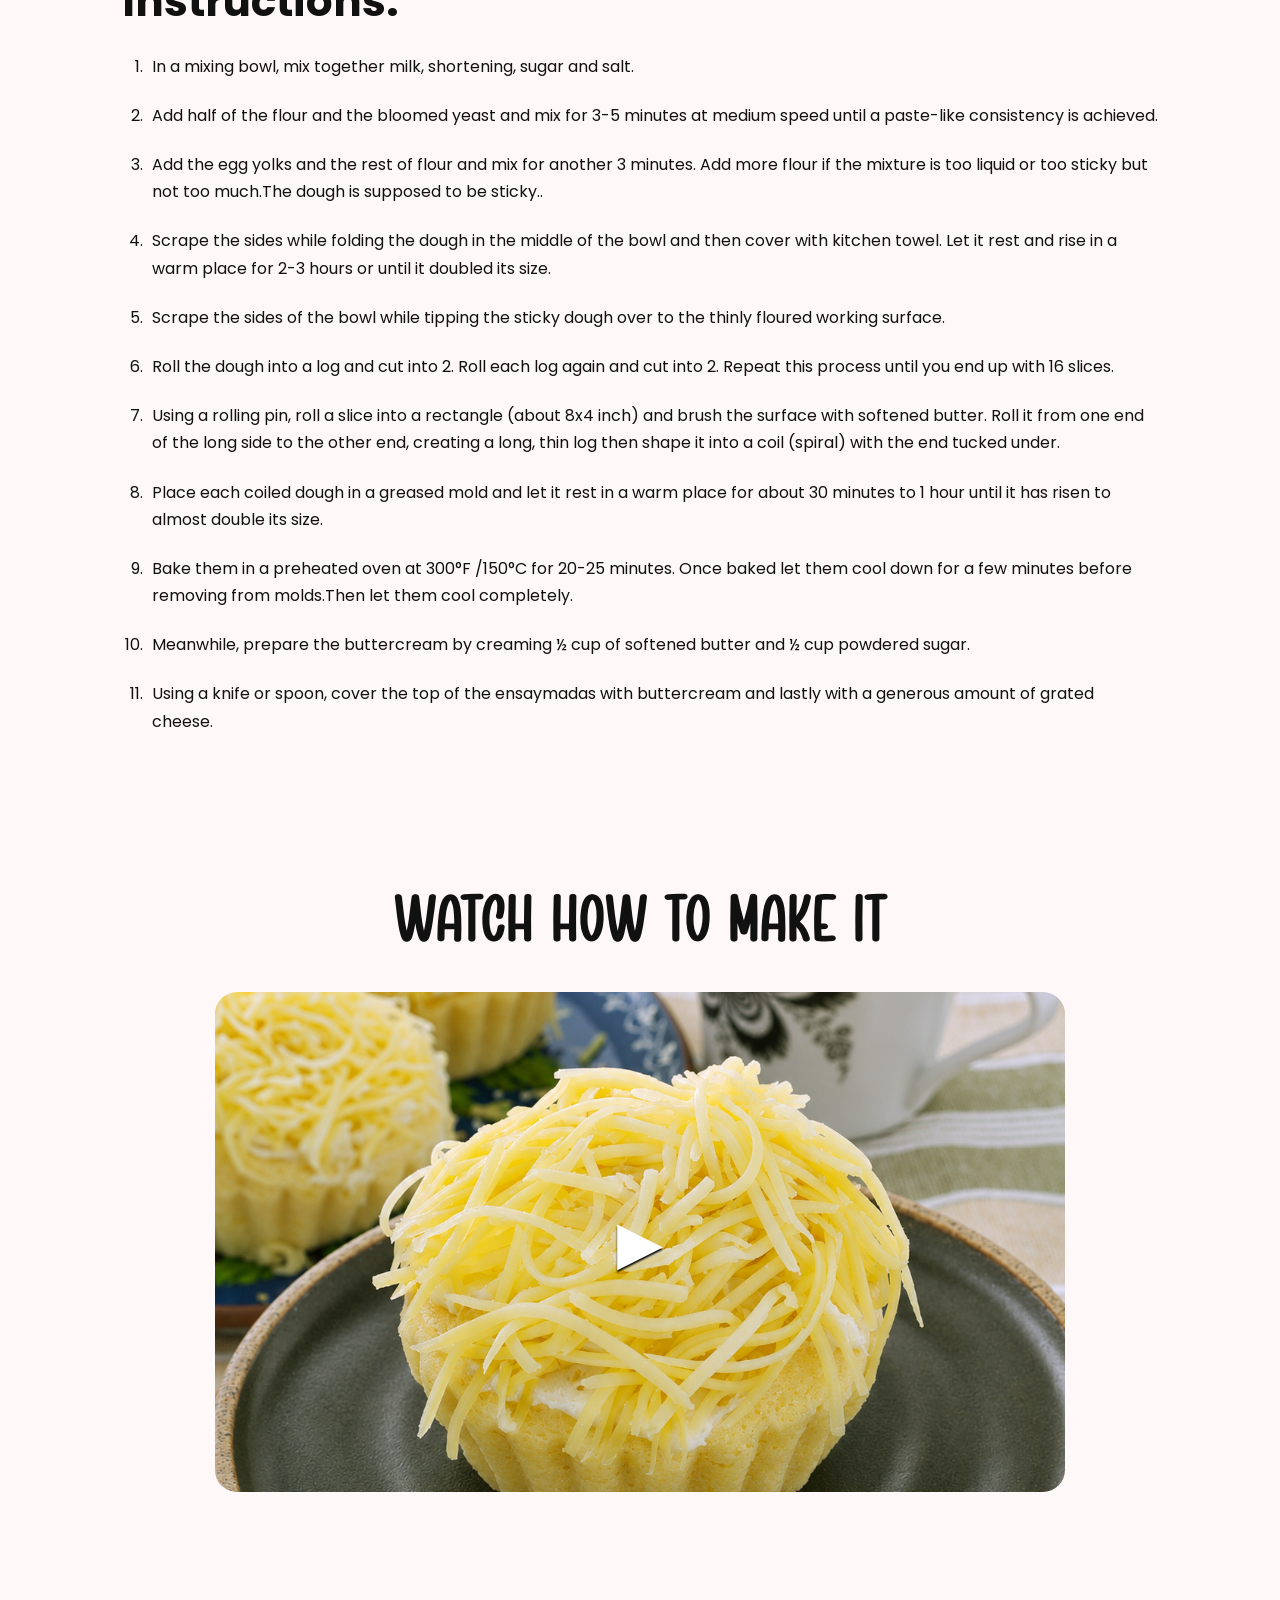
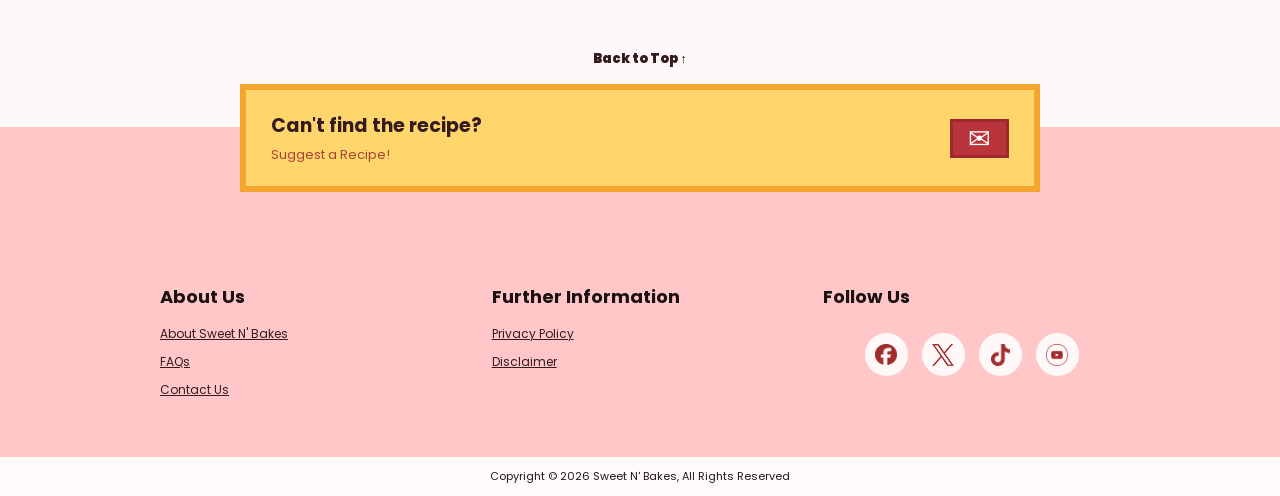
<file: Mamaril, Samora, Valerio_FinalProject/sweet_n_bakes/ensaymada.html>
<!DOCTYPE html>
<html lang="en">
    <head>
       <meta charset="UTF-8">
       <meta name="viewport" content="width=device-width, initial-scale=1.0">
       <meta name="description" content="Sweet n' Bakes">
       <meta name="author" content="Mamaril, Samora, Valerio">
       <title>Sweet n' Bakes</title>
       <!-- Favicon-->
       <link rel="icon" type="img/jpg" href="images/favicon.png">
       <!-- CSS Style-->
       <link rel="stylesheet" href="css/style.css">
       <!-- Java Script-->
        <script src="js/javascript.js" defer></script>


    </head>
    <body id="top">
    <header class="site-header">
    <a class="logo" href="index.html">
    <img src="images/IMG_6944.PNG" alt="Sweet n' Bakes logo"></a>
     <!-- Navigation-->
        <nav class="main-nav">
             <a class="active" href="index.html">Home</a>
             <a href="popular.html">Recipes</a>
             <a href="videos.html">Videos</a>
             <a href="about.html">About Us</a>
        </nav>
    <form class="search-form" action="popular.html" method="get">
           <input type="search" name="search" placeholder="Search recipes...">
           <button type="submit">⌕</button>
    </form>
    </header>


<!-- MAIN CONTENT -->
<main>

  <!-- RECIPE INTRODUCTION -->
  <section class="recipe-intro content-width" aria-labelledby="recipe-title">

    <h1 id="recipe-title" class="display-title">
      ENSAYMADA
    </h1>

    <h4 id="recipe-credits" class="credits">
      Recipe by: Bebs
    </h4>

    <img
      class="recipe-hero"
      src="images/ensaymada.png"
      alt="Ensaymada"
    >

    <p class="intro-copy">
     Ensaymada refers to a tender and buttery pastry which was developed in Spain. 
     The pastry is coated with butter, sugar, and cheese to make it more tasty. 
     It is a soft and fluffy bread which can be taken as a snack or dessert.
    </p>
  </section>


  <!-- INGREDIENTS -->
  <section
    class="ingredients content-width"
    id="ingredients"
    aria-labelledby="ingredients-title"
  >

    <h2 id="ingredients-title">
      INGREDIENTS:
    </h2>

    <h3>Dough</h3>
    <ul class="ingredient-list">  
      <li>1 cup milk</li>
      <li>⅓ cup sugar</li>
      <li>½ cup shortening -softened to room temperature</li>
      <li>1 envelope active dry yeast (about 7-9 grams (¼ oz) or 1 tablespoon) - proofed in ¼ cup warm water</li>
      <li>3 ½ cups flour</li>
      <li>3 egg yolks</li>
      <li>¼ tablespoon salt</li>
      <li>¼ cup butter - softened to room temperature- for brushing</li>
    </ul>
    
    <h3>Toppings</h3>
    <ul class="ingredient-list">
      <li>½ cup butter - softened to room temperature</li>
      <li>½ cup powdered sugar1 tablespoon milk</li>
      <li>1 cup grated cheese</li>
    </ul>    

  </section>


  <!-- INSTRUCTIONS -->
  <section
    class="instructions content-width"
    aria-labelledby="instructions-title"
  >

    <h2 id="instructions-title">
      Instructions:
    </h2>

    <ol>
      <li>
        In a mixing bowl, mix together milk, shortening, sugar and salt. 
      </li>

      <li>
        Add half of the flour and the bloomed yeast and mix for 3-5 minutes at medium speed until a paste-like consistency is achieved.
      </li>

      <li>
        Add the egg yolks and the rest of flour and mix for another 3 minutes. Add more flour if the mixture is too liquid or too sticky but not too much.The dough is supposed to be sticky..
      </li>

      <li>
        Scrape the sides while folding the dough in the middle of the bowl and then cover with kitchen towel. Let it rest and rise in a warm place for 2-3 hours or until it doubled its size.
      </li>

      <li>
        Scrape the sides of the bowl while tipping the sticky dough over to the thinly floured working surface.
      </li>

      <li>
        Roll the dough into a log and cut into 2. Roll each log again and cut into 2. Repeat this process until you end up with 16 slices.
      </li>

      <li>
        Using a rolling pin, roll a slice into a rectangle (about 8x4 inch) and brush the surface with softened butter. Roll it from one end of the long side to the other end, creating a long, thin log then shape it into a coil (spiral) with the end tucked under. 
      </li>

      <li>
        Place each coiled dough in a greased mold and let it rest in a warm place for about 30 minutes to 1 hour until it has risen to almost double its size.
      </li>

      <li>
        Bake them in a preheated oven at 300°F /150°C for 20-25 minutes. Once baked let them cool down for a few minutes before removing from molds.Then let them cool completely.
      </li>

      <li>
        Meanwhile, prepare the buttercream by creaming ½ cup of softened butter and ½ cup powdered sugar.
      </li>

      <li>
        Using a knife or spoon, cover the top of the ensaymadas with buttercream and lastly with a generous amount of grated cheese.
      </li>
    </ol>

  </section>


  <!-- RECIPE VIDEO SECTION -->
<section
  class="recipe-video-section"
  id="recipe-video"
  aria-labelledby="recipe-video-title"
>
  <h2 id="recipe-video-title" class="recipe-video-title">
    WATCH HOW TO MAKE IT
  </h2>

  <a
    class="recipe-video-poster"
    href="https://www.youtube.com/watch?v=guNnJSgiZbM&t=4s"
    target="_blank"
    rel="noopener"
    aria-label="Watch the Ensaymada recipe video on YouTube"
  >
    <img
      src="images/ensaymada.png"
      alt="Video showing how to make Ensaymada"
    >

    <span class="recipe-video-play">▶</span>
  </a>
</section>

</main>
          <!-- FOOTER-->
       <footer class="site-footer">
          <a class="back-top" href="#top">Back to Top ↑</a>
                 <div class="suggest"><div><strong>Can't find the recipe?</strong><br><span>Suggest a Recipe!</span></div><a href="about.html#contact" aria-label="Suggest a recipe">✉</a></div>
                 <div class="footer-columns">
                 <div><h3>About Us</h3><a href="about.html">About Sweet N' Bakes</a><a href="about.html#faqs">FAQs</a><a href="about.html#contact">Contact Us</a></div>
                 <div><h3>Further Information</h3><a href="about.html#privacy-policy">Privacy Policy</a><a href="about.html#disclaimer">Disclaimer</a></div>
                 <div><h3>Follow Us</h3>
                 <div class="socials">
                          <a href="https://www.facebook.com/"> <img src="images/facebook.png" alt="Facebook"></a>
                          <a href="https://www.x.com/"> <img src="images/x.png" alt="X"></a>
                          <a href="https://www.tiktok.com/"> <img src="images/tiktok.png" alt="Tiktok"></a>
                          <a href="https://www.youtube.com/"> <img src="images/youtube.png" alt="Youtube"></a>
                </div>
            </div>
          </div>
          
     <div class="copyright">
          Copyright © 2026 Sweet N' Bakes, All Rights Reserved
     </div>
     </footer>

</body>
</html>
</file>
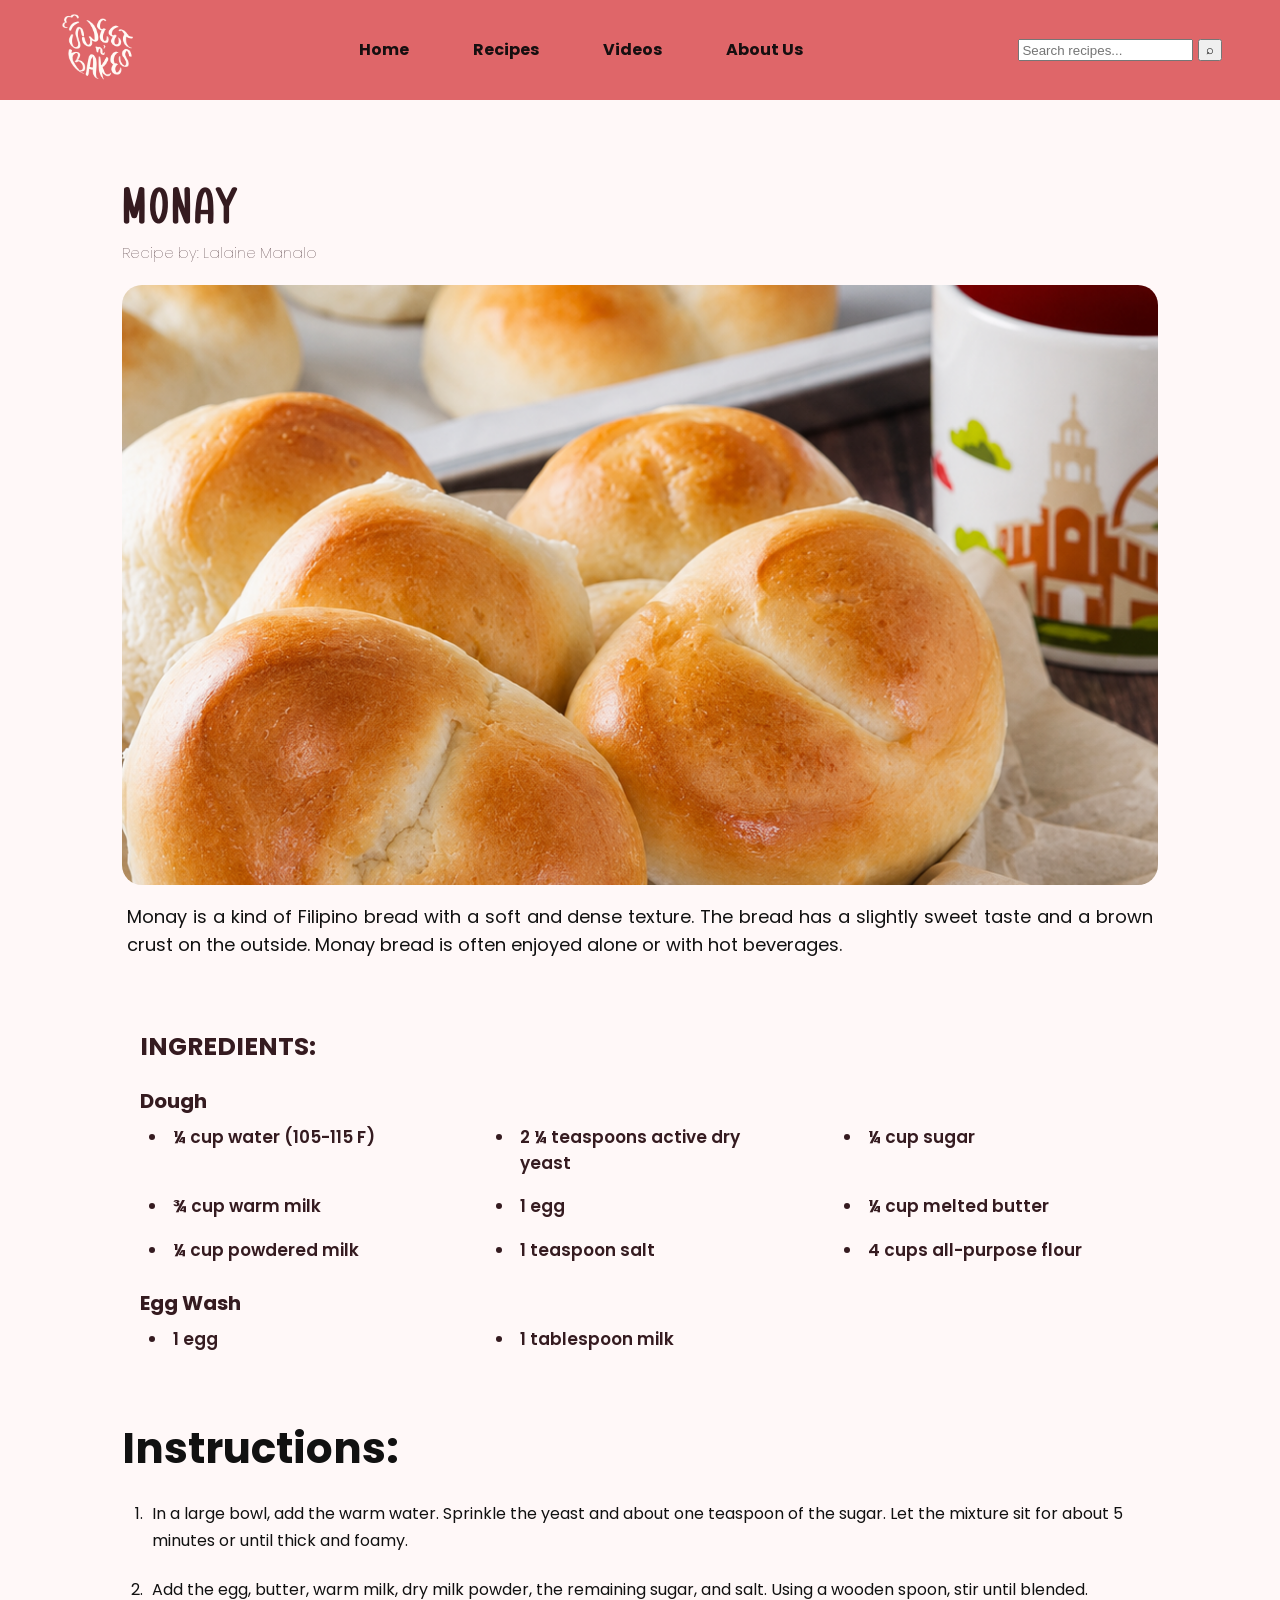
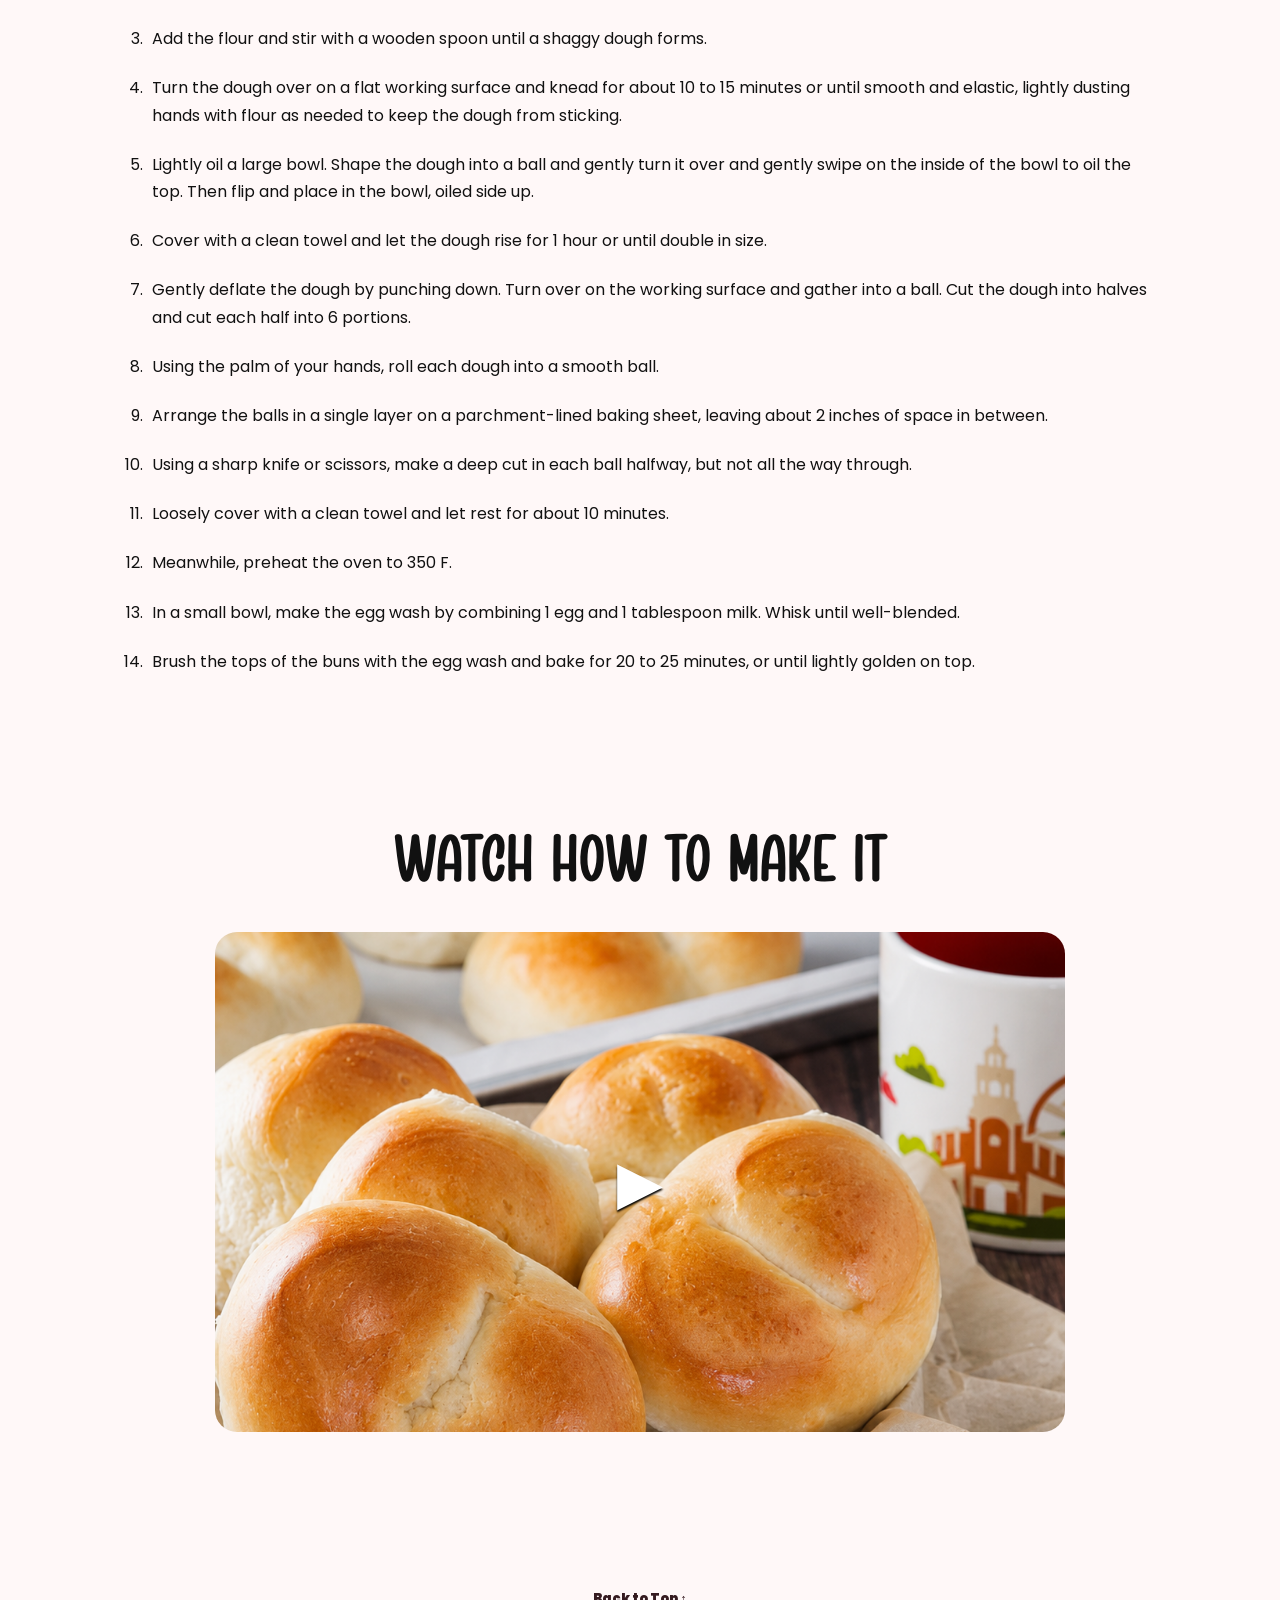
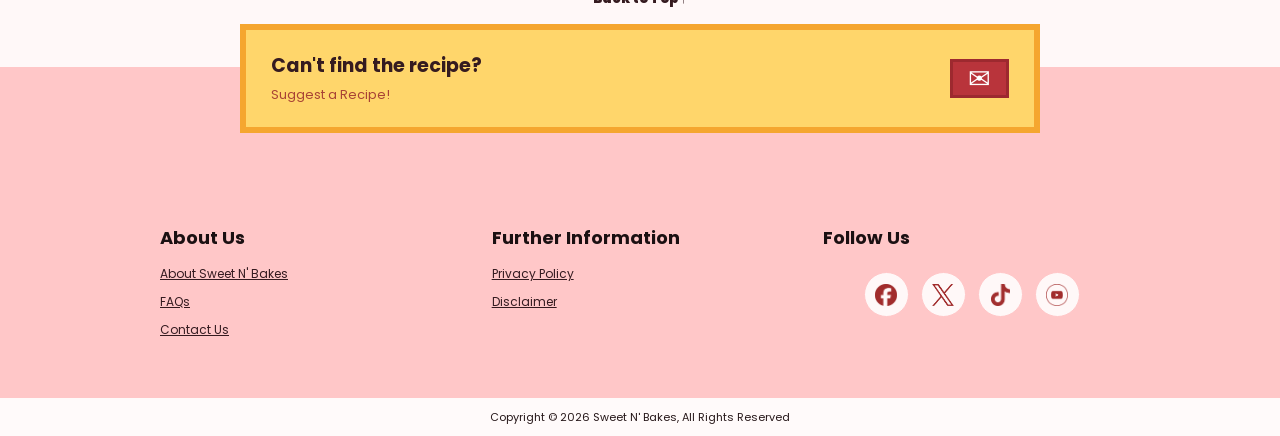
<file: Mamaril, Samora, Valerio_FinalProject/sweet_n_bakes/monay.html>
<!DOCTYPE html>
<html lang="en">
    <head>
       <meta charset="UTF-8">
       <meta name="viewport" content="width=device-width, initial-scale=1.0">
       <meta name="description" content="Sweet n' Bakes">
       <meta name="author" content="Mamaril, Samora, Valerio">
       <title>Sweet n' Bakes</title>
       <!-- Favicon-->
       <link rel="icon" type="img/jpg" href="images/favicon.png">
       <!-- CSS Style-->
       <link rel="stylesheet" href="css/style.css">
       <!-- Java Script-->
        <script src="js/javascript.js" defer></script>


    </head>
    <body id="top">
    <header class="site-header">
    <a class="logo" href="index.html">
    <img src="images/IMG_6944.PNG" alt="Sweet n' Bakes logo"></a>
     <!-- Navigation-->
        <nav class="main-nav">
             <a class="active" href="index.html">Home</a>
             <a href="popular.html">Recipes</a>
             <a href="videos.html">Videos</a>
             <a href="about.html">About Us</a>
        </nav>
    <form class="search-form" action="popular.html" method="get">
           <input type="search" name="search" placeholder="Search recipes...">
           <button type="submit">⌕</button>
    </form>
    </header>

<!-- MAIN CONTENT -->
<main>

  <!-- RECIPE INTRODUCTION -->
  <section class="recipe-intro content-width" aria-labelledby="recipe-title">

    <h1 id="recipe-title" class="display-title">
      MONAY
    </h1>

    <h4 id="recipe-credits" class="credits">
      Recipe by: Lalaine Manalo
    </h4>

    <img
      class="recipe-hero"
      src="images/monay.png"
      alt="Monay"
    >

    <p class="intro-copy">
     Monay is a kind of Filipino bread with a soft and dense texture. 
     The bread has a slightly sweet taste and a brown crust on the outside.
     Monay bread is often enjoyed alone or with hot beverages.
    </p>

  </section>


  <!-- INGREDIENTS -->
  <section
    class="ingredients content-width"
    id="ingredients"
    aria-labelledby="ingredients-title"
  >

    <h2 id="ingredients-title">
      INGREDIENTS:
    </h2>

    <h3>Dough</h3>
    <ul class="ingredient-list">  
      <li>¼ cup water (105-115 F)</li>
      <li>2 ¼ teaspoons active dry yeast</li>
      <li>¼ cup sugar</li>
      <li>¾ cup warm milk</li>
      <li>1 egg</li>
      <li>¼ cup melted butter</li>
      <li>¼ cup powdered milk</li>
      <li>1 teaspoon salt</li>
      <li>4 cups all-purpose flour</li>
    </ul>
    
    <h3>Egg Wash</h3>
    <ul class="ingredient-list">
      <li>1 egg</li>
      <li>1 tablespoon milk</li>
    </ul>    

  </section>


  <!-- INSTRUCTIONS -->
  <section
    class="instructions content-width"
    aria-labelledby="instructions-title"
  >

    <h2 id="instructions-title">
      Instructions:
    </h2>

    <ol>
      <li>
         In a large bowl, add the warm water. Sprinkle the yeast and about one teaspoon of the sugar. Let the mixture sit for about 5 minutes or until thick and foamy. 
      </li>

      <li>
        Add the egg, butter, warm milk, dry milk powder, the remaining sugar, and salt. Using a wooden spoon, stir until blended.
      </li>

      <li>
        Add the flour and stir with a wooden spoon until a shaggy dough forms.
      </li>

      <li>
        Turn the dough over on a flat working surface and knead for about 10 to 15 minutes or until smooth and elastic, lightly dusting hands with flour as needed to keep the dough from sticking.
      </li>

      <li>
        Lightly oil a large bowl. Shape the dough into a ball and gently turn it over and gently swipe on the inside of the bowl to oil the top. Then flip and place in the bowl, oiled side up.
      </li>

      <li>
        Cover with a  clean towel and let the dough rise for 1 hour or until double in size.
      </li>

      <li>
        Gently deflate the dough by punching down. Turn over on the working surface and gather into a ball. Cut the dough into halves and cut each half into 6 portions. 
      </li>

      <li>
        Using the palm of your hands, roll each dough into a smooth ball.
      </li>

      <li>
        Arrange the balls in a single layer on a parchment-lined baking sheet, leaving about 2 inches of space in between.
      </li>

      <li>
        Using a sharp knife or scissors, make a deep cut in each ball halfway, but not all the way through.
      </li>

      <li>
        Loosely cover with a clean towel and let rest for about 10 minutes.
      </li>

      <li>
        Meanwhile, preheat the oven to 350 F.
      </li>

      <li>
        In a small bowl, make the egg wash by combining 1 egg and 1 tablespoon milk. Whisk until well-blended.
      </li>

      <li>
        Brush the tops of the buns with the egg wash and bake for 20 to 25 minutes, or until lightly golden on top.
      </li>
    </ol>

  </section>


<!-- RECIPE VIDEO SECTION -->
<section
  class="recipe-video-section"
  id="recipe-video"
  aria-labelledby="recipe-video-title"
>
  <h2 id="recipe-video-title" class="recipe-video-title">
    WATCH HOW TO MAKE IT
  </h2>

  <a
    class="recipe-video-poster"
    href="https://www.youtube.com/watch?v=YiJNcMjW25A&t=1s"
    target="_blank"
    rel="noopener"
    aria-label="Watch the Monay recipe video on YouTube"
  >
    <img
      src="images/monay.png"
      alt="Video showing how to make Monay"
    >

    <span class="recipe-video-play">▶</span>
  </a>
</section>

</main>
          <!-- FOOTER-->
       <footer class="site-footer">
          <a class="back-top" href="#top">Back to Top ↑</a>
                 <div class="suggest"><div><strong>Can't find the recipe?</strong><br><span>Suggest a Recipe!</span></div><a href="about.html#contact" aria-label="Suggest a recipe">✉</a></div>
                 <div class="footer-columns">
                 <div><h3>About Us</h3><a href="about.html">About Sweet N' Bakes</a><a href="about.html#faqs">FAQs</a><a href="about.html#contact">Contact Us</a></div>
                 <div><h3>Further Information</h3><a href="about.html#privacy-policy">Privacy Policy</a><a href="about.html#disclaimer">Disclaimer</a></div>
                 <div><h3>Follow Us</h3>
                 <div class="socials">
                          <a href="https://www.facebook.com/"> <img src="images/facebook.png" alt="Facebook"></a>
                          <a href="https://www.x.com/"> <img src="images/x.png" alt="X"></a>
                          <a href="https://www.tiktok.com/"> <img src="images/tiktok.png" alt="Tiktok"></a>
                          <a href="https://www.youtube.com/"> <img src="images/youtube.png" alt="Youtube"></a>
                </div>
            </div>
          </div>
          
     <div class="copyright">
          Copyright © 2026 Sweet N' Bakes, All Rights Reserved
     </div>
     </footer>

</body>
</html>
</file>
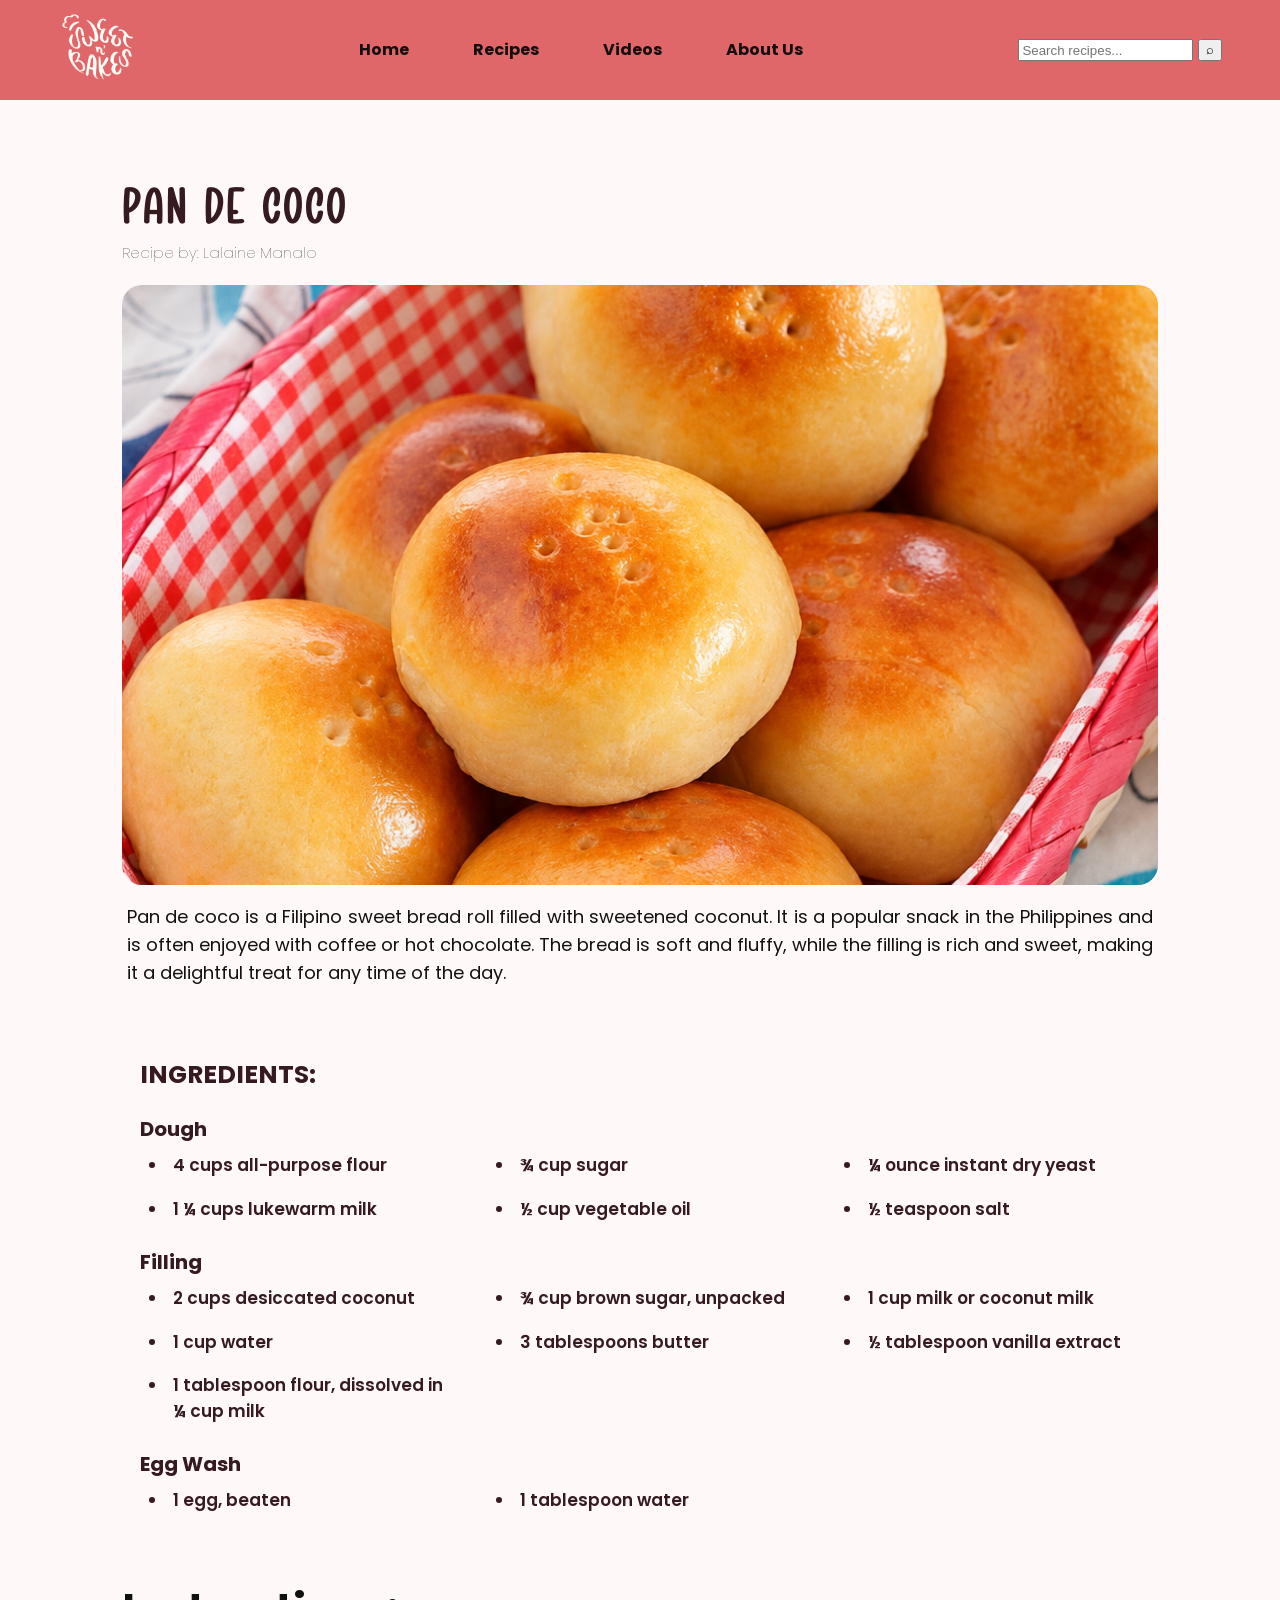
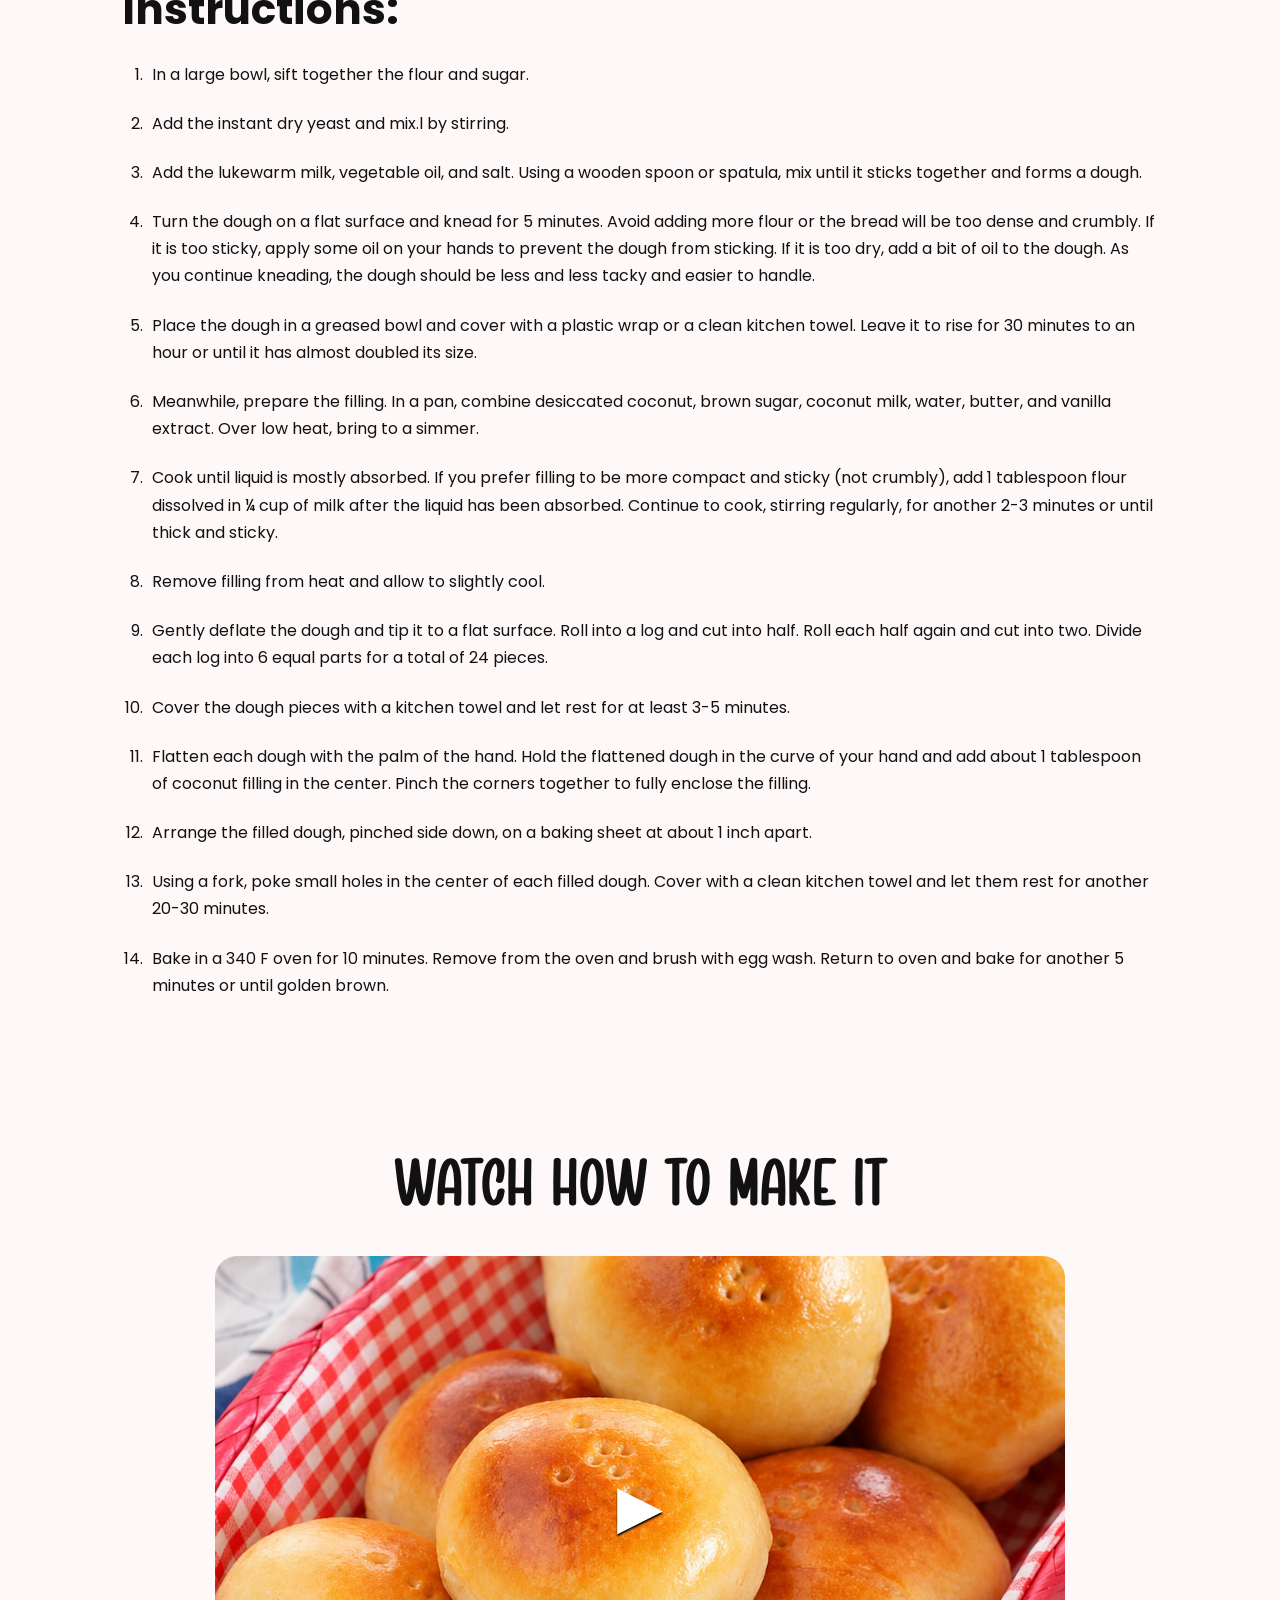
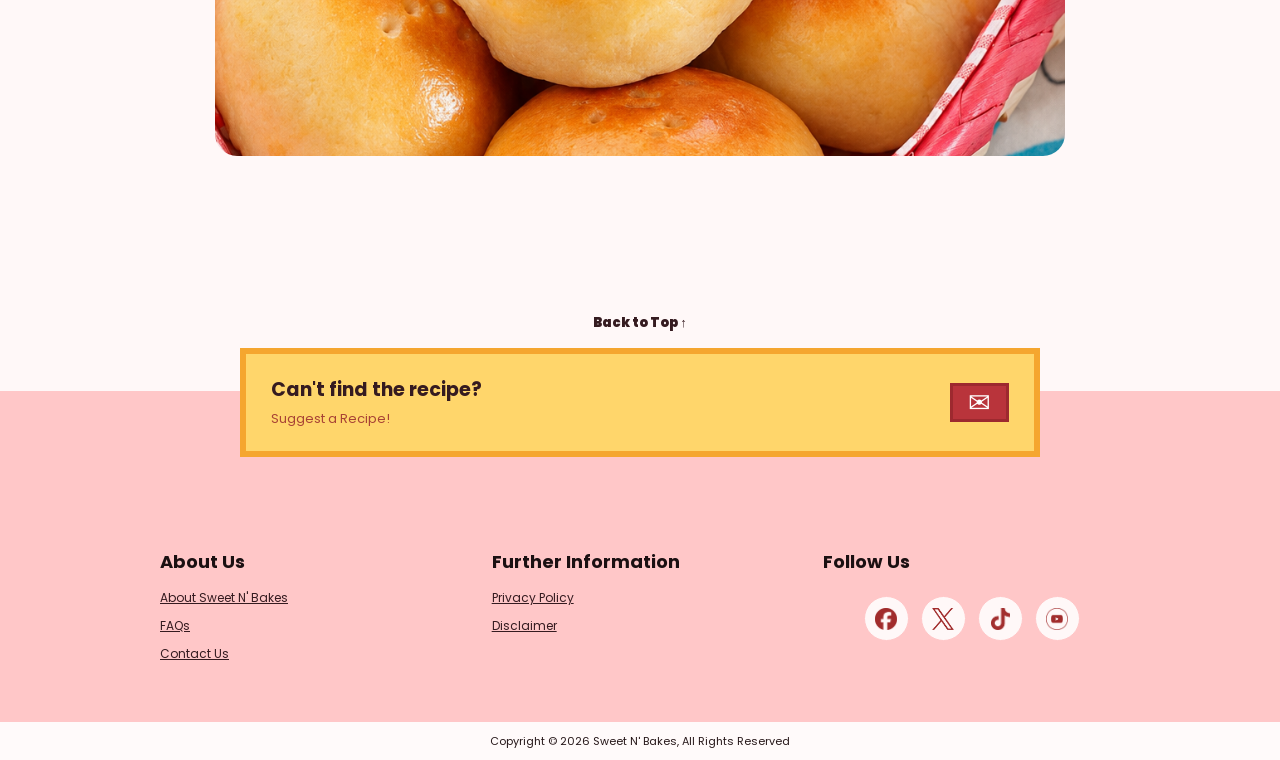
<file: Mamaril, Samora, Valerio_FinalProject/sweet_n_bakes/pan de coco.html>
<!DOCTYPE html>
<html lang="en">
    <head>
       <meta charset="UTF-8">
       <meta name="viewport" content="width=device-width, initial-scale=1.0">
       <meta name="description" content="Sweet n' Bakes">
       <meta name="author" content="Mamaril, Samora, Valerio">
       <title>Sweet n' Bakes</title>
       <!-- Favicon-->
       <link rel="icon" type="img/jpg" href="images/favicon.png">
       <!-- CSS Style-->
       <link rel="stylesheet" href="css/style.css">
       <!-- Java Script-->
        <script src="js/javascript.js" defer></script>


    </head>
    <body id="top">
    <header class="site-header">
    <a class="logo" href="index.html">
    <img src="images/IMG_6944.PNG" alt="Sweet n' Bakes logo"></a>
     <!-- Navigation-->
        <nav class="main-nav">
             <a class="active" href="index.html">Home</a>
             <a href="popular.html">Recipes</a>
             <a href="videos.html">Videos</a>
             <a href="about.html">About Us</a>
        </nav>
    <form class="search-form" action="popular.html" method="get">
           <input type="search" name="search" placeholder="Search recipes...">
           <button type="submit">⌕</button>
    </form>
    </header>


<!-- MAIN CONTENT -->
<main>

  <!-- RECIPE INTRODUCTION -->
  <section class="recipe-intro content-width" aria-labelledby="recipe-title">

    <h1 id="recipe-title" class="display-title">
      PAN DE COCO
    </h1>

    <h4 id="recipe-credits" class="credits">
      Recipe by: Lalaine Manalo
    </h4>

    <img
      class="recipe-hero"
      src="images/pan de coco.png"
      alt="Pan De Coco"
    >

    <p class="intro-copy">
      Pan de coco is a Filipino sweet bread roll filled with sweetened coconut.
      It is a popular snack in the Philippines and is often enjoyed with coffee or hot chocolate.
      The bread is soft and fluffy, while the filling is rich and sweet, making it a delightful treat for any time of the day.
    </p>

  </section>


  <!-- INGREDIENTS -->
  <section
    class="ingredients content-width"
    id="ingredients"
    aria-labelledby="ingredients-title"
  >

    <h2 id="ingredients-title">
      INGREDIENTS:
    </h2>

    <h3>Dough</h3>
    <ul class="ingredient-list">  
      <li>4 cups all-purpose flour</li>
      <li>¾ cup sugar</li>
      <li>¼ ounce instant dry yeast</li>
      <li>1 ¼ cups lukewarm milk</li>
      <li>½ cup vegetable oil</li>
      <li>½ teaspoon salt</li>
    </ul>
    
    <h3>Filling</h3>
    <ul class="ingredient-list">
      <li>2 cups desiccated coconut</li>
      <li>¾ cup brown sugar, unpacked</li>
      <li>1 cup milk or coconut milk</li>
      <li>1 cup water</li>
      <li>3 tablespoons butter</li>
      <li>½ tablespoon vanilla extract</li>
      <li>1 tablespoon flour, dissolved in ¼ cup milk</li>
    </ul>

    <h3>Egg Wash</h3>
    <ul class="ingredient-list">
      <li>1 egg, beaten</li>
      <li>1 tablespoon water</li>
    </ul>
      

  </section>


  <!-- INSTRUCTIONS -->
  <section
    class="instructions content-width"
    aria-labelledby="instructions-title"
  >

    <h2 id="instructions-title">
      Instructions:
    </h2>

    <ol>
      <li>
        In a large bowl, sift together the flour and sugar.
      </li>

      <li>
        Add the instant dry yeast and mix.l by stirring.
      </li>

      <li>
        Add the lukewarm milk, vegetable oil, and salt. Using a wooden spoon or  spatula, mix until it sticks together and forms a dough.
      </li>

      <li>
        Turn the dough on a flat surface and knead for 5 minutes. Avoid adding more flour or the bread will be too dense and crumbly. If it is too sticky, apply some oil on your hands to prevent the dough from sticking.  If it is too dry, add a bit of oil to the dough. As you continue kneading, the dough should be less and less tacky and easier to handle.
      </li>

      <li>
        Place the dough in a greased bowl and cover with a plastic wrap or a clean kitchen towel. Leave it to rise for 30 minutes to an hour or until it has almost doubled its size.
      </li>

      <li>
        Meanwhile, prepare the filling. In a pan, combine desiccated coconut, brown sugar, coconut milk, water, butter, and vanilla extract. Over low heat, bring to a simmer.
      </li>

      <li>
        Cook until liquid is mostly absorbed. If you prefer filling to be more compact and sticky (not crumbly), add 1 tablespoon flour dissolved in ¼ cup of milk after the liquid has been absorbed. Continue to cook, stirring regularly, for another 2-3 minutes or until thick and sticky. 
      </li>

      <li>
        Remove filling from heat and allow to slightly cool. 
      </li>

      <li>
        Gently deflate the dough and tip it to a flat surface. Roll into a log and cut into half. Roll each half again and cut into two. Divide each log into 6 equal parts for a total of 24 pieces.
      </li>

      <li>
        Cover the dough pieces with a kitchen towel and let rest for at least 3-5 minutes.
      </li>

      <li>
        Flatten each dough with the palm of the hand. Hold the flattened dough in the curve of your hand and add about 1 tablespoon of coconut filling in the center. Pinch the corners together to fully enclose the filling.  
      </li>

      <li>
        Arrange the filled dough, pinched side down, on a baking sheet at about 1 inch apart.
      </li>

      <li>
        Using a fork, poke small holes in the center of each filled dough. Cover with a clean kitchen towel and let them rest for another 20-30 minutes.
      </li>

      <li>
        Bake in a 340 F oven for 10 minutes. Remove from the oven and brush with egg wash. Return to oven and bake for another 5 minutes or until golden brown.
      </li>
    </ol>

  </section>


<!-- RECIPE VIDEO SECTION -->
<section
  class="recipe-video-section"
  id="recipe-video"
  aria-labelledby="recipe-video-title"
>
  <h2 id="recipe-video-title" class="recipe-video-title">
    WATCH HOW TO MAKE IT
  </h2>

  <a
    class="recipe-video-poster"
    href="https://www.youtube.com/watch?v=D94Ar8pOFg0"
    target="_blank"
    rel="noopener"
    aria-label="Watch the Pan De Coco recipe video on YouTube"
  >
    <img
      src="images/pan de coco.png"
      alt="Video showing how to make Pan De Coco"
    >

    <span class="recipe-video-play">▶</span>
  </a>
</section>

  </section>

</main>
          <!-- FOOTER-->
       <footer class="site-footer">
          <a class="back-top" href="#top">Back to Top ↑</a>
                 <div class="suggest"><div><strong>Can't find the recipe?</strong><br><span>Suggest a Recipe!</span></div><a href="about.html#contact" aria-label="Suggest a recipe">✉</a></div>
                 <div class="footer-columns">
                 <div><h3>About Us</h3><a href="about.html">About Sweet N' Bakes</a><a href="about.html#faqs">FAQs</a><a href="about.html#contact">Contact Us</a></div>
                 <div><h3>Further Information</h3><a href="about.html#privacy-policy">Privacy Policy</a><a href="about.html#disclaimer">Disclaimer</a></div>
                 <div><h3>Follow Us</h3>
                 <div class="socials">
                          <a href="https://www.facebook.com/"> <img src="images/facebook.png" alt="Facebook"></a>
                          <a href="https://www.x.com/"> <img src="images/x.png" alt="X"></a>
                          <a href="https://www.tiktok.com/"> <img src="images/tiktok.png" alt="Tiktok"></a>
                          <a href="https://www.youtube.com/"> <img src="images/youtube.png" alt="Youtube"></a>
                </div>
            </div>
          </div>
          
     <div class="copyright">
          Copyright © 2026 Sweet N' Bakes, All Rights Reserved
     </div>
     </footer>

</body>
</html>
</file>
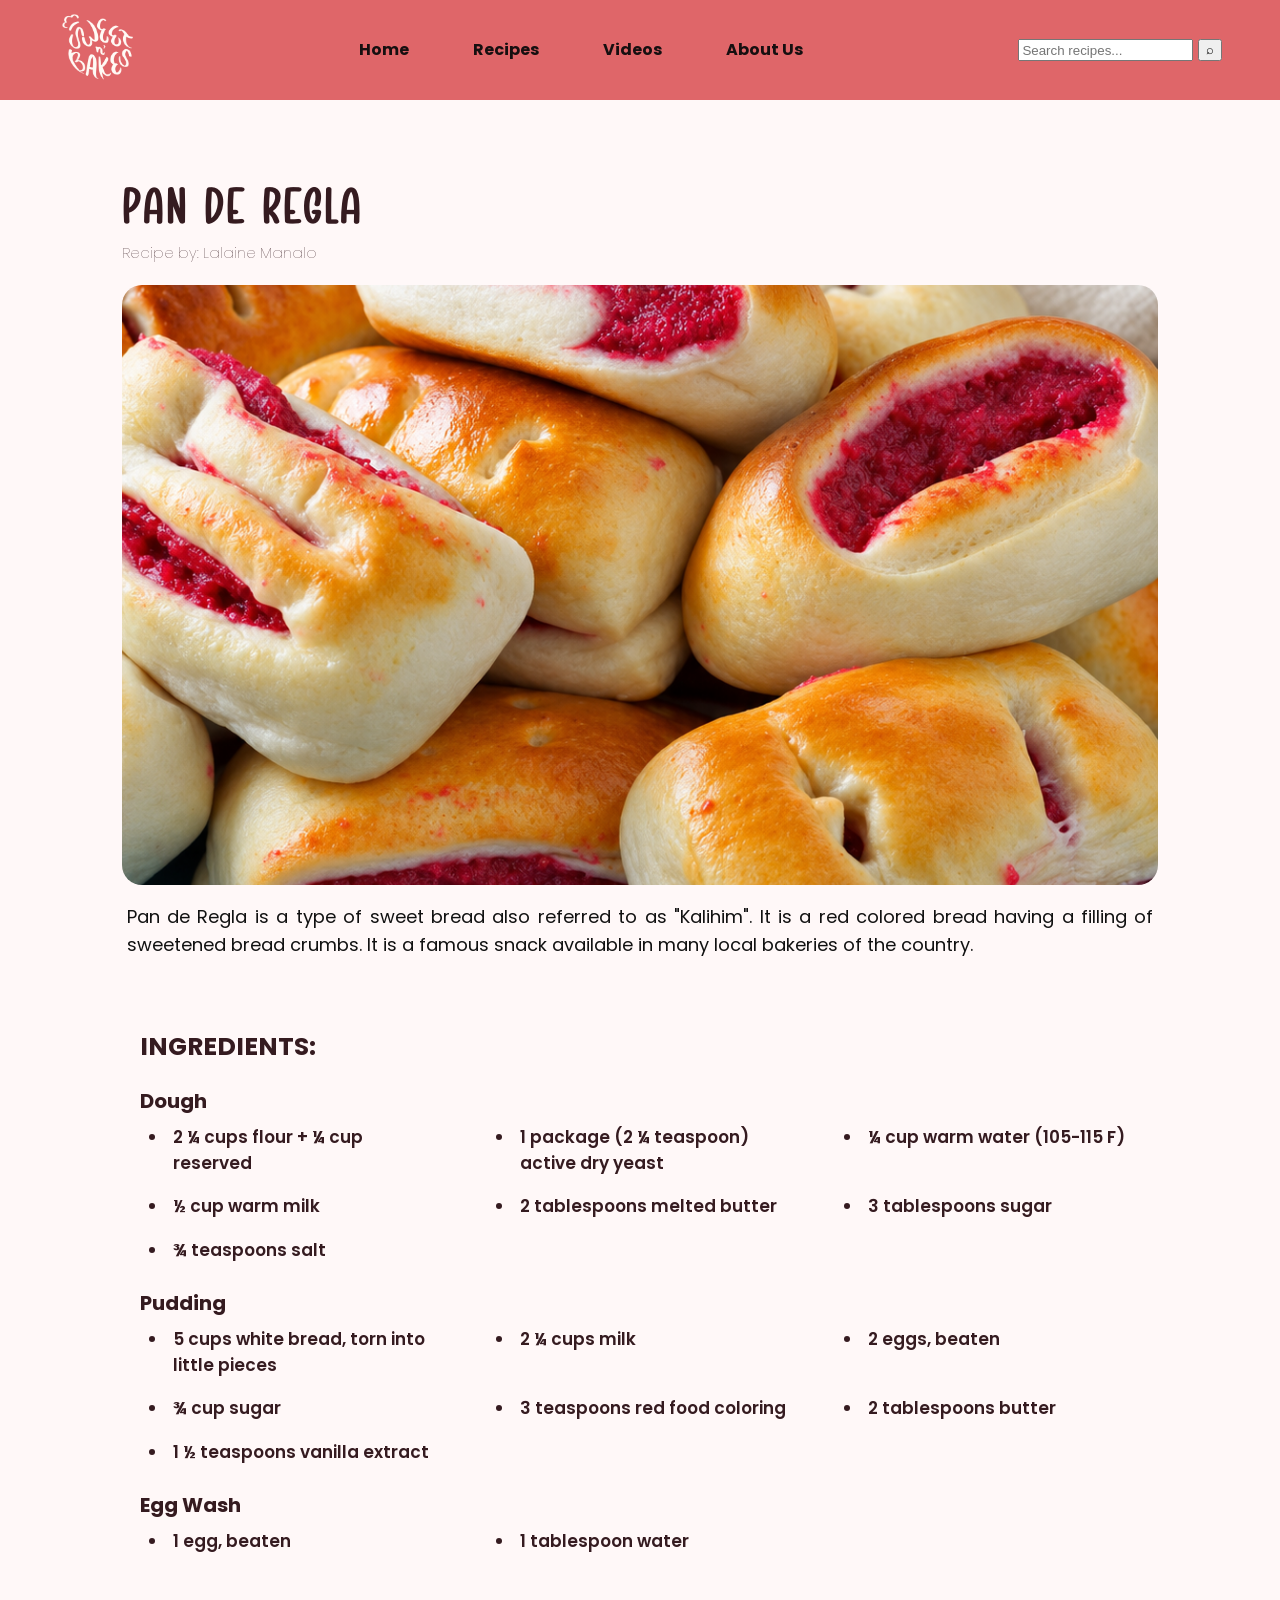
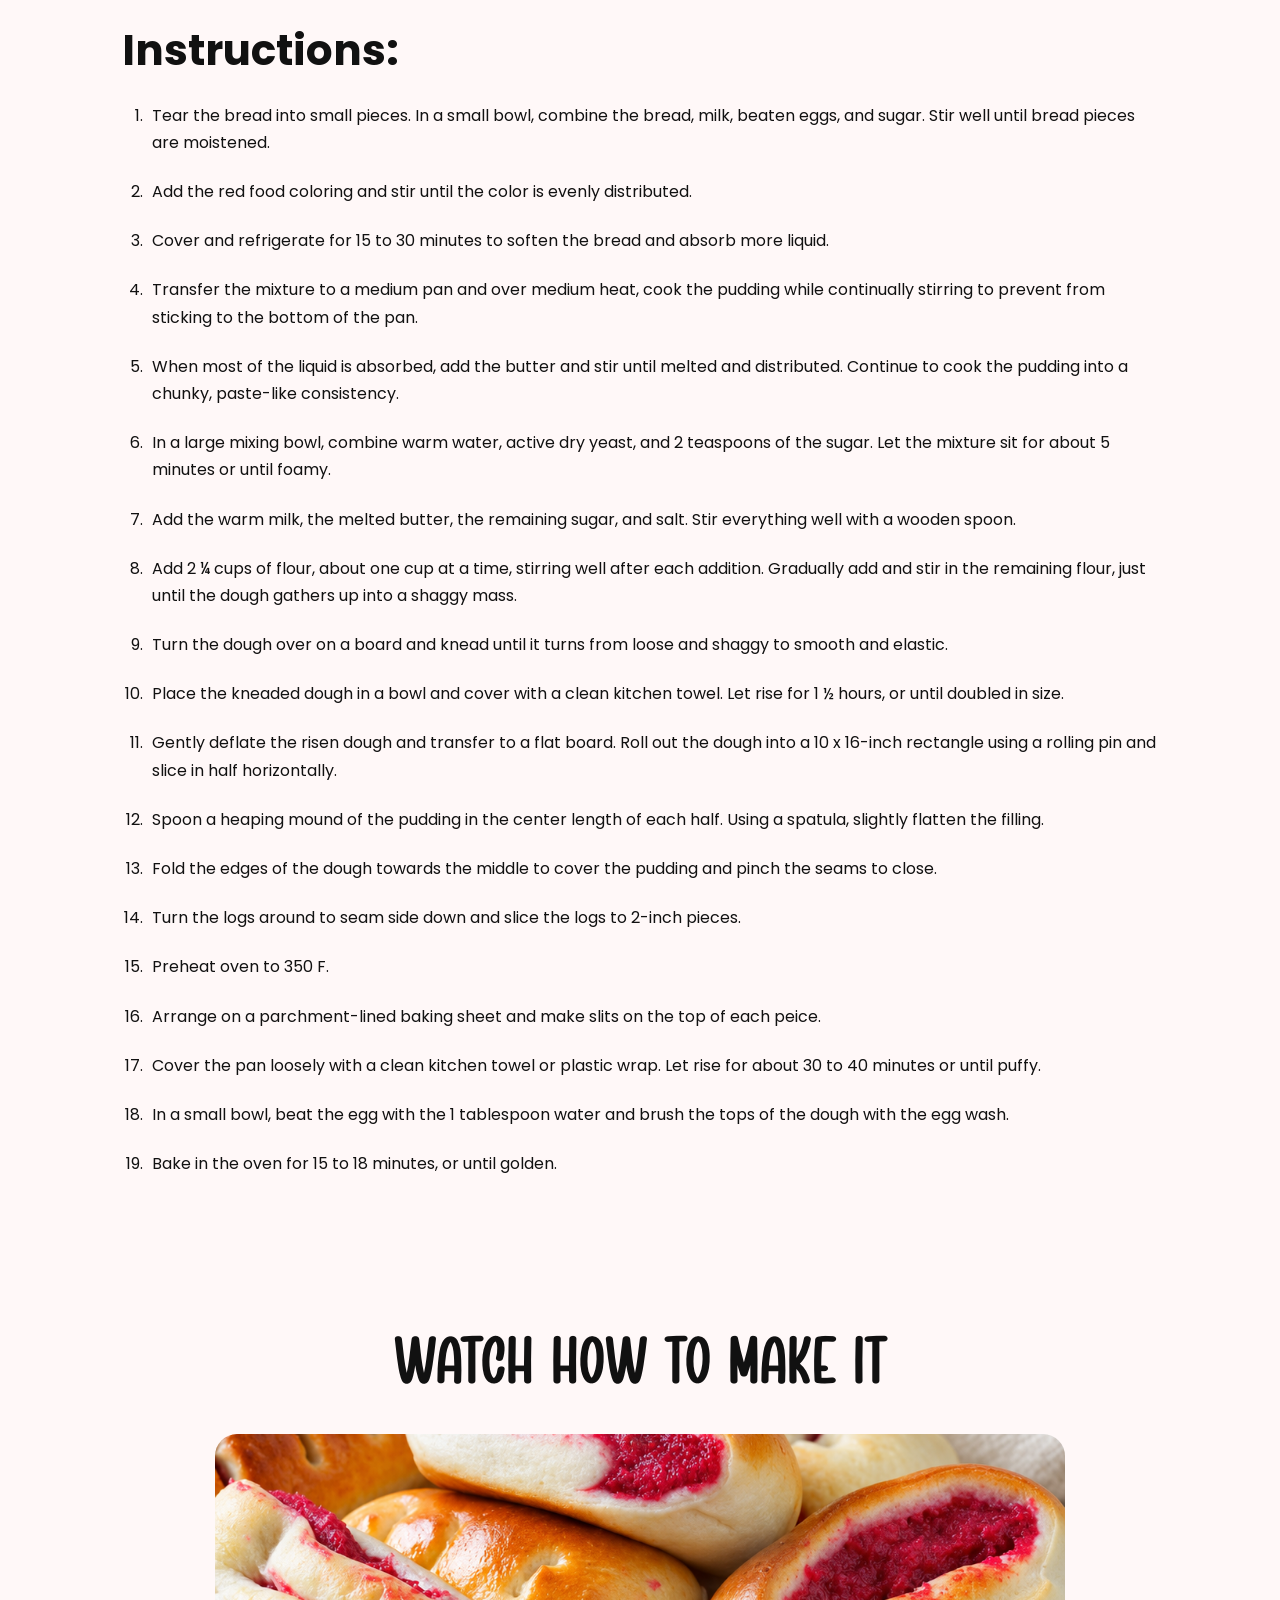
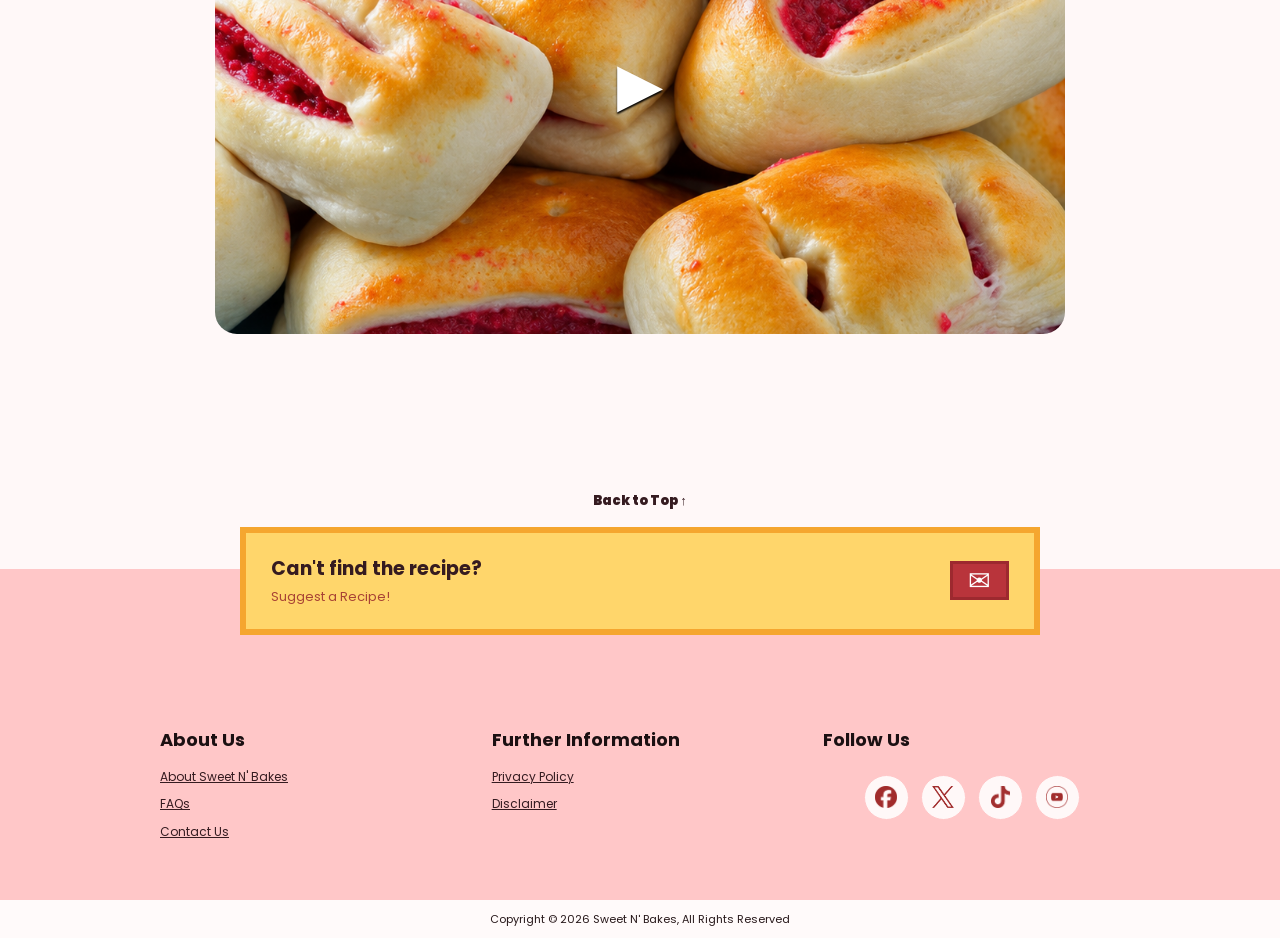
<file: Mamaril, Samora, Valerio_FinalProject/sweet_n_bakes/pan de regla.html>
<!DOCTYPE html>
<html lang="en">
    <head>
       <meta charset="UTF-8">
       <meta name="viewport" content="width=device-width, initial-scale=1.0">
       <meta name="description" content="Sweet n' Bakes">
       <meta name="author" content="Mamaril, Samora, Valerio">
       <title>Sweet n' Bakes</title>
       <!-- Favicon-->
       <link rel="icon" type="img/jpg" href="images/favicon.png">
       <!-- CSS Style-->
       <link rel="stylesheet" href="css/style.css">
       <!-- Java Script-->
        <script src="js/javascript.js" defer></script>


    </head>
    <body id="top">
    <header class="site-header">
    <a class="logo" href="index.html">
    <img src="images/IMG_6944.PNG" alt="Sweet n' Bakes logo"></a>
     <!-- Navigation-->
        <nav class="main-nav">
             <a class="active" href="index.html">Home</a>
             <a href="popular.html">Recipes</a>
             <a href="videos.html">Videos</a>
             <a href="about.html">About Us</a>
        </nav>
    <form class="search-form" action="popular.html" method="get">
           <input type="search" name="search" placeholder="Search recipes...">
           <button type="submit">⌕</button>
    </form>
    </header>


<!-- MAIN CONTENT -->
<main>

  <!-- RECIPE INTRODUCTION -->
  <section class="recipe-intro content-width" aria-labelledby="recipe-title">

    <h1 id="recipe-title" class="display-title">
      PAN DE REGLA
    </h1>

    <h4 id="recipe-credits" class="credits">
      Recipe by: Lalaine Manalo
    </h4>

    <img
      class="recipe-hero"
      src="images/pan de regla.png"
      alt="Pan De Regla"
    >

    <p class="intro-copy">
     Pan de Regla is a type of sweet bread also referred to as "Kalihim". 
     It is a red colored bread having a filling of sweetened bread crumbs.
     It is a famous snack available in many local bakeries of the country.
    </p>

  </section>


  <!-- INGREDIENTS -->
  <section
    class="ingredients content-width"
    id="ingredients"
    aria-labelledby="ingredients-title"
  >

    <h2 id="ingredients-title">
      INGREDIENTS:
    </h2>

    <h3>Dough</h3>
    <ul class="ingredient-list">  
      <li>2 ¼ cups flour + ¼ cup reserved</li>
      <li>1 package (2 ¼ teaspoon) active dry yeast</li>
      <li>¼ cup warm water (105-115 F)</li>
      <li>½ cup warm milk</li>
      <li>2 tablespoons melted butter</li>
      <li>3 tablespoons sugar</li>
      <li>¾ teaspoons salt</li>
    </ul>
    
    <h3>Pudding</h3>
    <ul class="ingredient-list">
      <li>5 cups white bread, torn into little pieces</li>
      <li>2 ¼ cups milk</li>
      <li>2 eggs, beaten</li>
      <li>¾ cup sugar</li>
      <li>3 teaspoons red food coloring</li>
      <li>2 tablespoons butter</li>
      <li>1 ½ teaspoons vanilla extract</li>
    </ul>

    <h3>Egg Wash</h3>
    <ul class="ingredient-list">
      <li>1 egg, beaten</li>
      <li>1 tablespoon water</li>
    </ul>
      

  </section>


  <!-- INSTRUCTIONS -->
  <section
    class="instructions content-width"
    aria-labelledby="instructions-title"
  >

    <h2 id="instructions-title">
      Instructions:
    </h2>

    <ol>
      <li>
        Tear the bread into small pieces. In a small bowl, combine the bread, milk, beaten eggs, and sugar. Stir well until bread pieces are moistened.
      </li>

      <li>
        Add the red food coloring and stir until the color is evenly distributed.
      </li>

      <li>
       Cover and refrigerate for 15 to 30 minutes to soften the bread and absorb more liquid.
      </li>

      <li>
        Transfer the mixture to a medium pan and over medium heat, cook the pudding while continually stirring to prevent from sticking to the bottom of the pan.
      </li>

      <li>
        When most of the liquid is absorbed, add the butter and stir until melted and distributed. Continue to cook the pudding into a chunky, paste-like consistency.
      </li>

      <li>
        In a large mixing bowl, combine warm water, active dry yeast, and 2 teaspoons of the sugar. Let the mixture sit for about 5 minutes or until foamy.
      </li>

      <li>
        Add the warm milk, the melted butter, the remaining sugar, and salt. Stir everything well with a wooden spoon. 
      </li>

      <li>
        Add 2 ¼ cups of flour, about one cup at a time, stirring well after each addition. Gradually add and stir in the remaining flour, just until the dough gathers up into a shaggy mass.
      </li>

      <li>
        Turn the dough over on a board and knead until it turns from loose and shaggy to smooth and elastic.
      </li>

      <li>
        Place the kneaded dough in a bowl and cover with a clean kitchen towel. Let rise for 1 ½ hours, or until doubled in size.
      </li>

      <li>
        Gently deflate the risen dough and transfer to a flat board. Roll out the dough into a 10 x 16-inch rectangle using a rolling pin and slice in half horizontally.  
      </li>

      <li>
        Spoon a heaping mound of the pudding in the center length of each half. Using a spatula, slightly flatten the filling.
      </li>

      <li>
        Fold the edges of the dough towards the middle to cover the pudding and pinch the seams to close.
      </li>

      <li>
        Turn the logs around to seam side down and slice the logs to 2-inch pieces.
      </li>

      <li>
        Preheat oven to 350 F.
      </li>

      <li>
        Arrange on a parchment-lined baking sheet and make slits on the top of each peice.
      </li>

      <li>
        Cover the pan loosely with a clean kitchen towel or plastic wrap. Let rise for about 30 to 40 minutes or until puffy.
      </li>

      <li>
        In a small bowl, beat the egg with the 1 tablespoon water and brush the tops of the dough with the egg wash.
      </li>

      <li>
        Bake in the oven for 15 to 18 minutes, or until golden.
      </li>
    </ol>

  </section>


<!-- RECIPE VIDEO SECTION -->
<section
  class="recipe-video-section"
  id="recipe-video"
  aria-labelledby="recipe-video-title"
>
  <h2 id="recipe-video-title" class="recipe-video-title">
    WATCH HOW TO MAKE IT
  </h2>

  <a
    class="recipe-video-poster"
    href="https://youtu.be/vlPa3Fz7nvI?si=vqcWDdMvhNjlJfpL"
    target="_blank"
    rel="noopener"
    aria-label="Watch the Pan De Regla recipe video on YouTube"
  >
    <img
      src="images/pan de regla.png"
      alt="Video showing how to make Pan De Regla"
    >

    <span class="recipe-video-play">▶</span>
  </a>
</section>

</main>
          <!-- FOOTER-->
       <footer class="site-footer">
          <a class="back-top" href="#top">Back to Top ↑</a>
                 <div class="suggest"><div><strong>Can't find the recipe?</strong><br><span>Suggest a Recipe!</span></div><a href="about.html#contact" aria-label="Suggest a recipe">✉</a></div>
                 <div class="footer-columns">
                 <div><h3>About Us</h3><a href="about.html">About Sweet N' Bakes</a><a href="about.html#faqs">FAQs</a><a href="about.html#contact">Contact Us</a></div>
                 <div><h3>Further Information</h3><a href="about.html#privacy-policy">Privacy Policy</a><a href="about.html#disclaimer">Disclaimer</a></div>
                 <div><h3>Follow Us</h3>
                 <div class="socials">
                          <a href="https://www.facebook.com/"> <img src="images/facebook.png" alt="Facebook"></a>
                          <a href="https://www.x.com/"> <img src="images/x.png" alt="X"></a>
                          <a href="https://www.tiktok.com/"> <img src="images/tiktok.png" alt="Tiktok"></a>
                          <a href="https://www.youtube.com/"> <img src="images/youtube.png" alt="Youtube"></a>
                </div>
            </div>
          </div>
          
     <div class="copyright">
          Copyright © 2026 Sweet N' Bakes, All Rights Reserved
     </div>
     </footer>

</body>
</html>
</file>
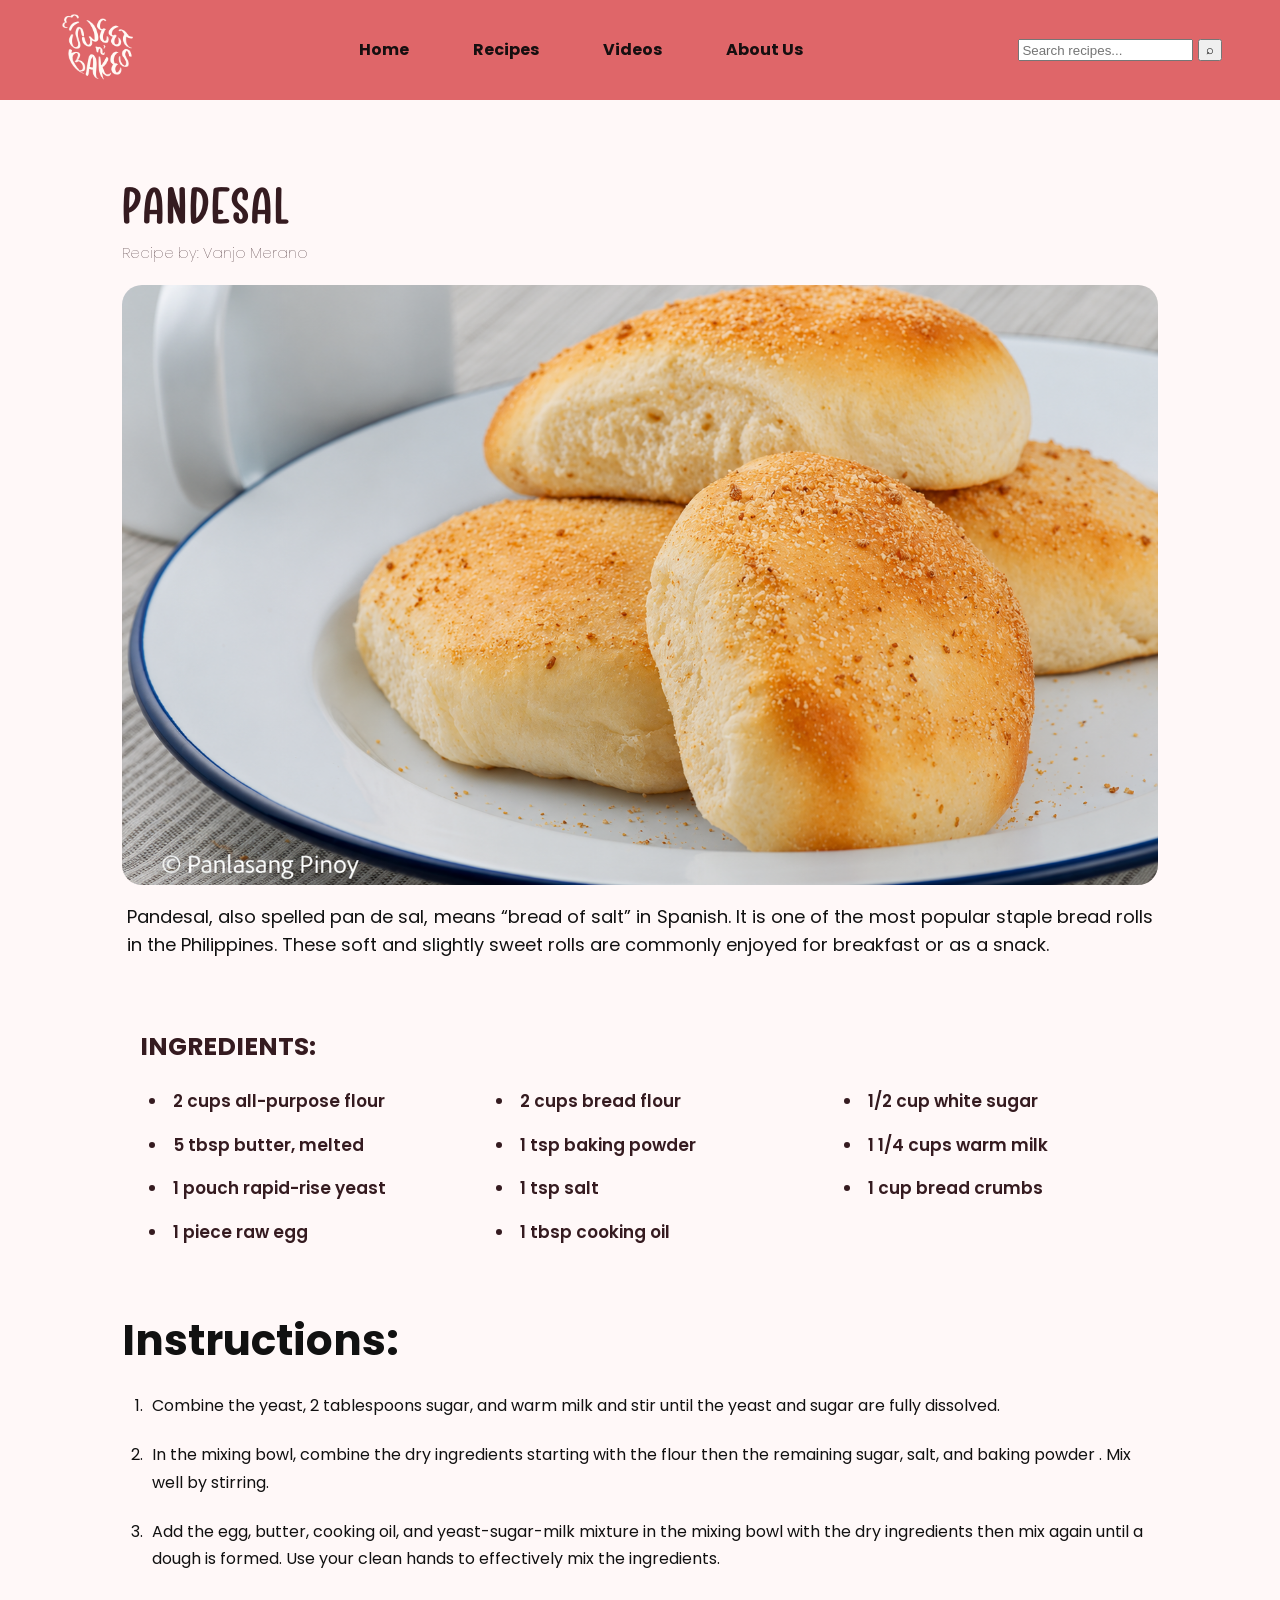
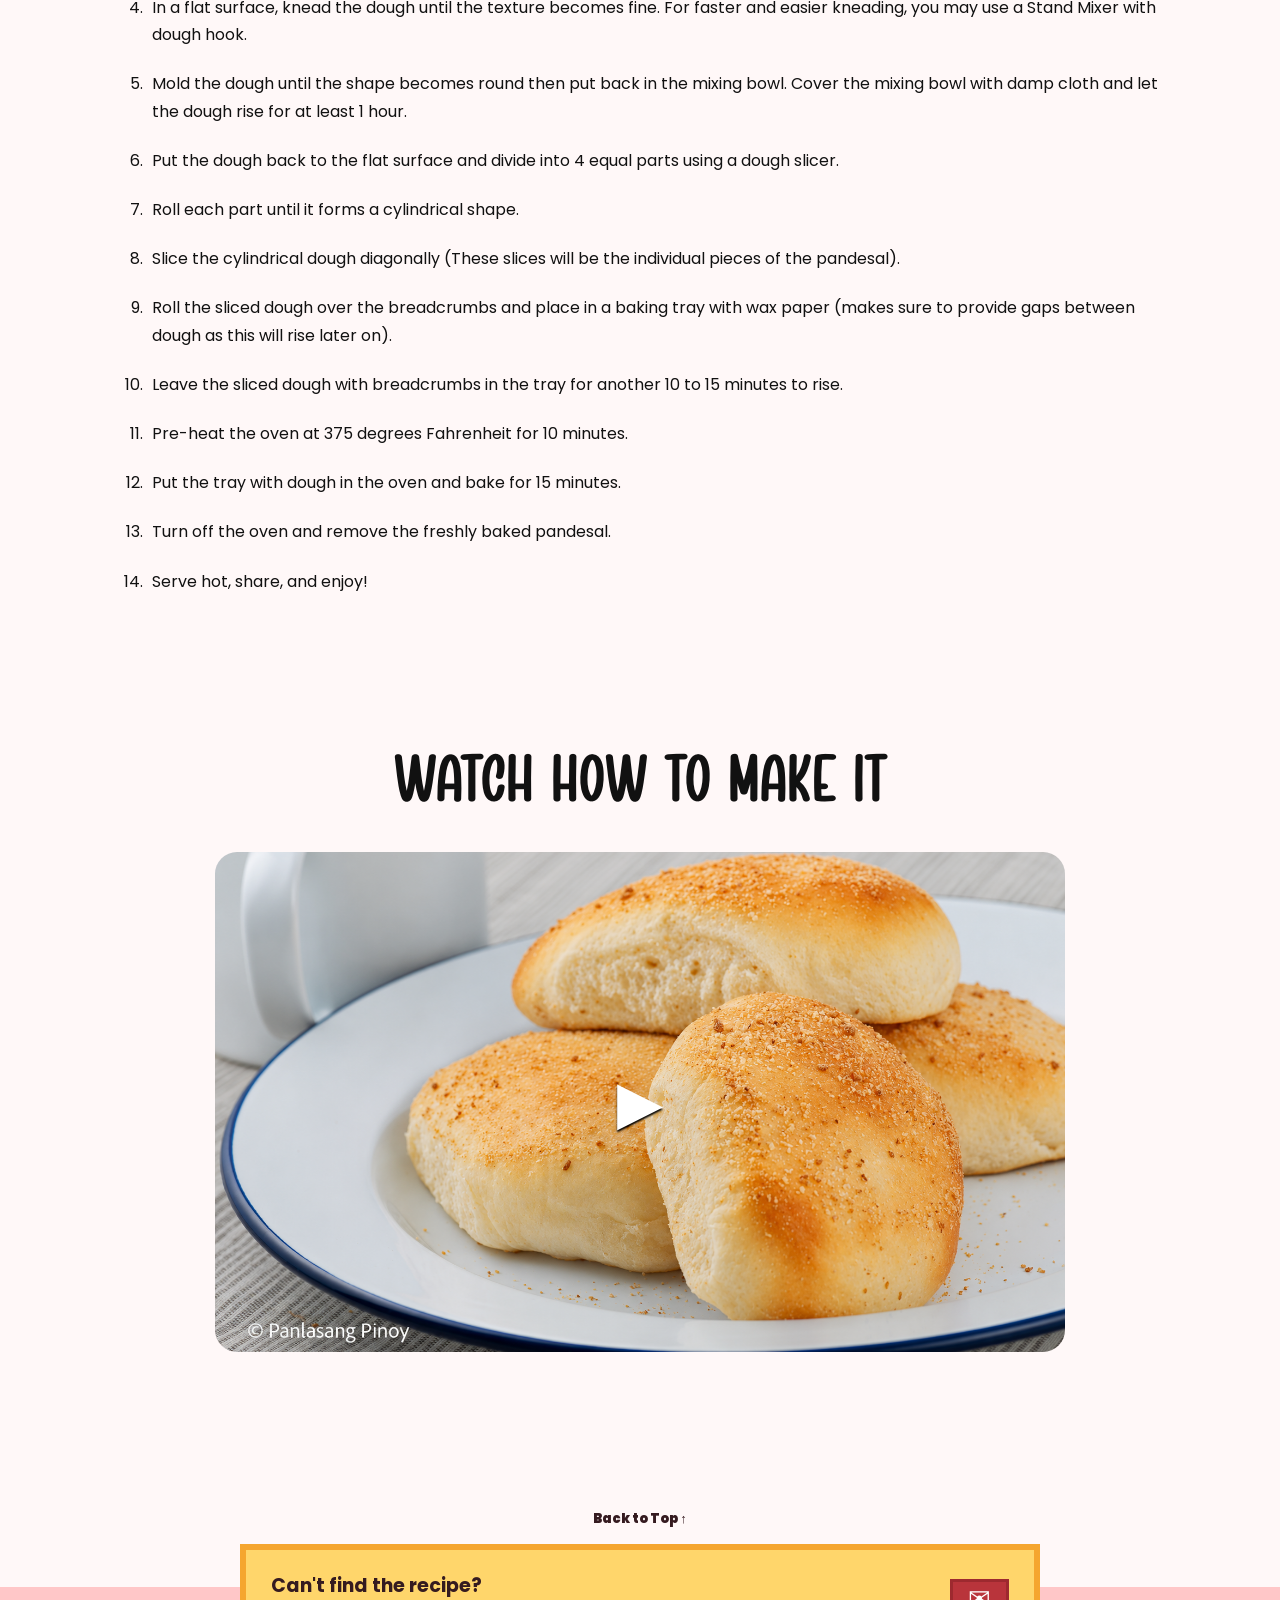
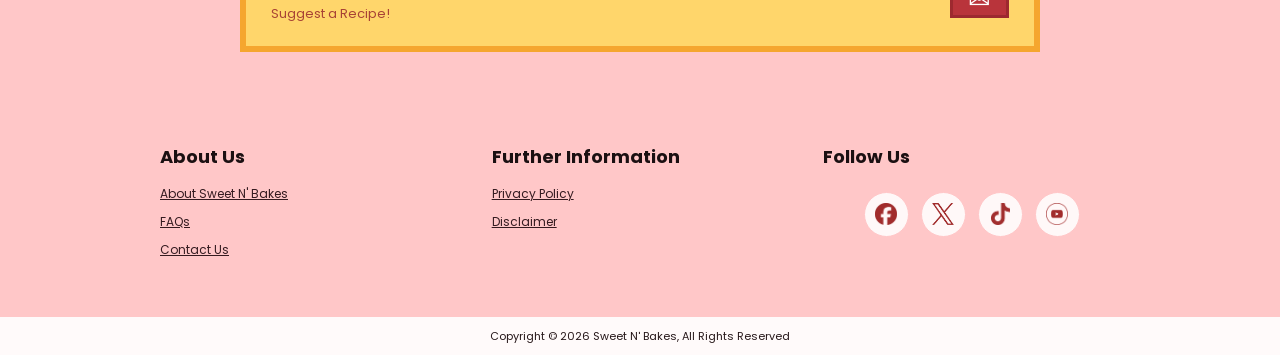
<file: Mamaril, Samora, Valerio_FinalProject/sweet_n_bakes/pandesal.html>
<!DOCTYPE html>
<html lang="en">
    <head>
       <meta charset="UTF-8">
       <meta name="viewport" content="width=device-width, initial-scale=1.0">
       <meta name="description" content="Sweet n' Bakes">
       <meta name="author" content="Mamaril, Samora, Valerio">
       <title>Sweet n' Bakes</title>
       <!-- Favicon-->
       <link rel="icon" type="img/jpg" href="images/favicon.png">
       <!-- CSS Style-->
       <link rel="stylesheet" href="css/style.css">
       <!-- Java Script-->
        <script src="js/javascript.js" defer></script>


    </head>
    <body id="top">
    <header class="site-header">
    <a class="logo" href="index.html">
    <img src="images/IMG_6944.PNG" alt="Sweet n' Bakes logo"></a>
     <!-- Navigation-->
        <nav class="main-nav">
             <a class="active" href="index.html">Home</a>
             <a href="popular.html">Recipes</a>
             <a href="videos.html">Videos</a>
             <a href="about.html">About Us</a>
        </nav>
    <form class="search-form" action="popular.html" method="get">
           <input type="search" name="search" placeholder="Search recipes...">
           <button type="submit">⌕</button>
    </form>
    </header>


<!-- MAIN CONTENT -->
<main>

  <!-- RECIPE INTRODUCTION -->
  <section class="recipe-intro content-width" aria-labelledby="recipe-title">

    <h1 id="recipe-title" class="display-title">
      PANDESAL
    </h1>

    <h4 id="recipe-credits" class="credits">
      Recipe by: Vanjo Merano
    </h4>

    <img
      class="recipe-hero"
      src="images/pandesal.png"
      alt="pandesal"
    >

    <p class="intro-copy">
      Pandesal, also spelled pan de sal, means “bread of salt” in Spanish.
      It is one of the most popular staple bread rolls in the Philippines.
      These soft and slightly sweet rolls are commonly enjoyed for breakfast
      or as a snack.
    </p>

  </section>


  <!-- INGREDIENTS -->
  <section
    class="ingredients content-width"
    id="ingredients"
    aria-labelledby="ingredients-title"
  >

    <h2 id="ingredients-title">
      INGREDIENTS:
    </h2>

    <ul class="ingredient-list">
      <li>2 cups all-purpose flour</li>
      <li>2 cups bread flour</li>
      <li>1/2 cup white sugar</li>
      <li>5 tbsp butter, melted</li>
      <li>1 tsp baking powder</li>
      <li>1 1/4 cups warm milk</li>
      <li>1 pouch rapid-rise yeast</li>
      <li>1 tsp salt</li>
      <li>1 cup bread crumbs</li>
      <li>1 piece raw egg</li>
      <li>1 tbsp cooking oil</li>
    </ul>

  </section>


  <!-- INSTRUCTIONS -->
  <section
    class="instructions content-width"
    aria-labelledby="instructions-title"
  >

    <h2 id="instructions-title">
      Instructions:
    </h2>

    <ol>
      <li>
        Combine the yeast, 2 tablespoons sugar, and warm milk and stir until the yeast and sugar are fully dissolved.
      </li>

      <li>
        In the mixing bowl, combine the dry ingredients starting with the flour then the remaining sugar, salt, and baking powder . Mix well by stirring.
      </li>

      <li>
        Add the egg, butter, cooking oil, and yeast-sugar-milk mixture in the mixing bowl with the dry ingredients then mix again until a dough is formed. Use your clean hands to effectively mix the ingredients.  
      </li>

      <li>
        In a flat surface, knead the dough until the texture becomes fine. For faster and easier kneading, you may use a Stand Mixer with dough hook.
      </li>

      <li>
        Mold the dough until the shape becomes round then put back in the mixing bowl. Cover the mixing bowl with damp cloth and let the dough rise for at least 1 hour.
      </li>

      <li>
        Put the dough back to the flat surface and divide into 4 equal parts using a dough slicer.
      </li>

      <li>
        Roll each part until it forms a cylindrical shape.
      </li>

      <li>
        Slice the cylindrical dough diagonally (These slices will be the individual pieces of the pandesal).
      </li>

      <li>
        Roll the sliced dough over the breadcrumbs and place in a baking tray with wax paper (makes sure to provide gaps between dough as this will rise later on).
      </li>

      <li>
        Leave the sliced dough with breadcrumbs in the tray for another 10 to 15 minutes to rise.
      </li>

      <li>
        Pre-heat the oven at 375 degrees Fahrenheit for 10 minutes.
      </li>

      <li>
        Put the tray with dough in the oven and bake for 15 minutes. 
      </li>

      <li>
        Turn off the oven and remove the freshly baked pandesal.
      </li>

      <li>
        Serve hot, share, and enjoy!
      </li>
    </ol>

  </section>


  <!-- RECIPE VIDEO SECTION -->
<section
  class="recipe-video-section"
  id="recipe-video"
  aria-labelledby="recipe-video-title"
>
  <h2 id="recipe-video-title" class="recipe-video-title">
    WATCH HOW TO MAKE IT
  </h2>

  <a
    class="recipe-video-poster"
    href="https://www.youtube.com/watch?v=xGt2Zew6lrY&t=5s"
    target="_blank"
    rel="noopener"
    aria-label="Watch the Pandesal recipe video on YouTube"
  >
    <img
      src="images/pandesal.png"
      alt="Video showing how to make Pandesal"
    >

    <span class="recipe-video-play">▶</span>
  </a>
</section>

</main>
          <!-- FOOTER-->
       <footer class="site-footer">
          <a class="back-top" href="#top">Back to Top ↑</a>
                 <div class="suggest"><div><strong>Can't find the recipe?</strong><br><span>Suggest a Recipe!</span></div><a href="about.html#contact" aria-label="Suggest a recipe">✉</a></div>
                 <div class="footer-columns">
                 <div><h3>About Us</h3><a href="about.html">About Sweet N' Bakes</a><a href="about.html#faqs">FAQs</a><a href="about.html#contact">Contact Us</a></div>
                 <div><h3>Further Information</h3><a href="about.html#privacy-policy">Privacy Policy</a><a href="about.html#disclaimer">Disclaimer</a></div>
                 <div><h3>Follow Us</h3>
                 <div class="socials">
                          <a href="https://www.facebook.com/"> <img src="images/facebook.png" alt="Facebook"></a>
                          <a href="https://www.x.com/"> <img src="images/x.png" alt="X"></a>
                          <a href="https://www.tiktok.com/"> <img src="images/tiktok.png" alt="Tiktok"></a>
                          <a href="https://www.youtube.com/"> <img src="images/youtube.png" alt="Youtube"></a>
                </div>
            </div>
          </div>
          
     <div class="copyright">
          Copyright © 2026 Sweet N' Bakes, All Rights Reserved
     </div>
     </footer>

</body>
</html>
</file>
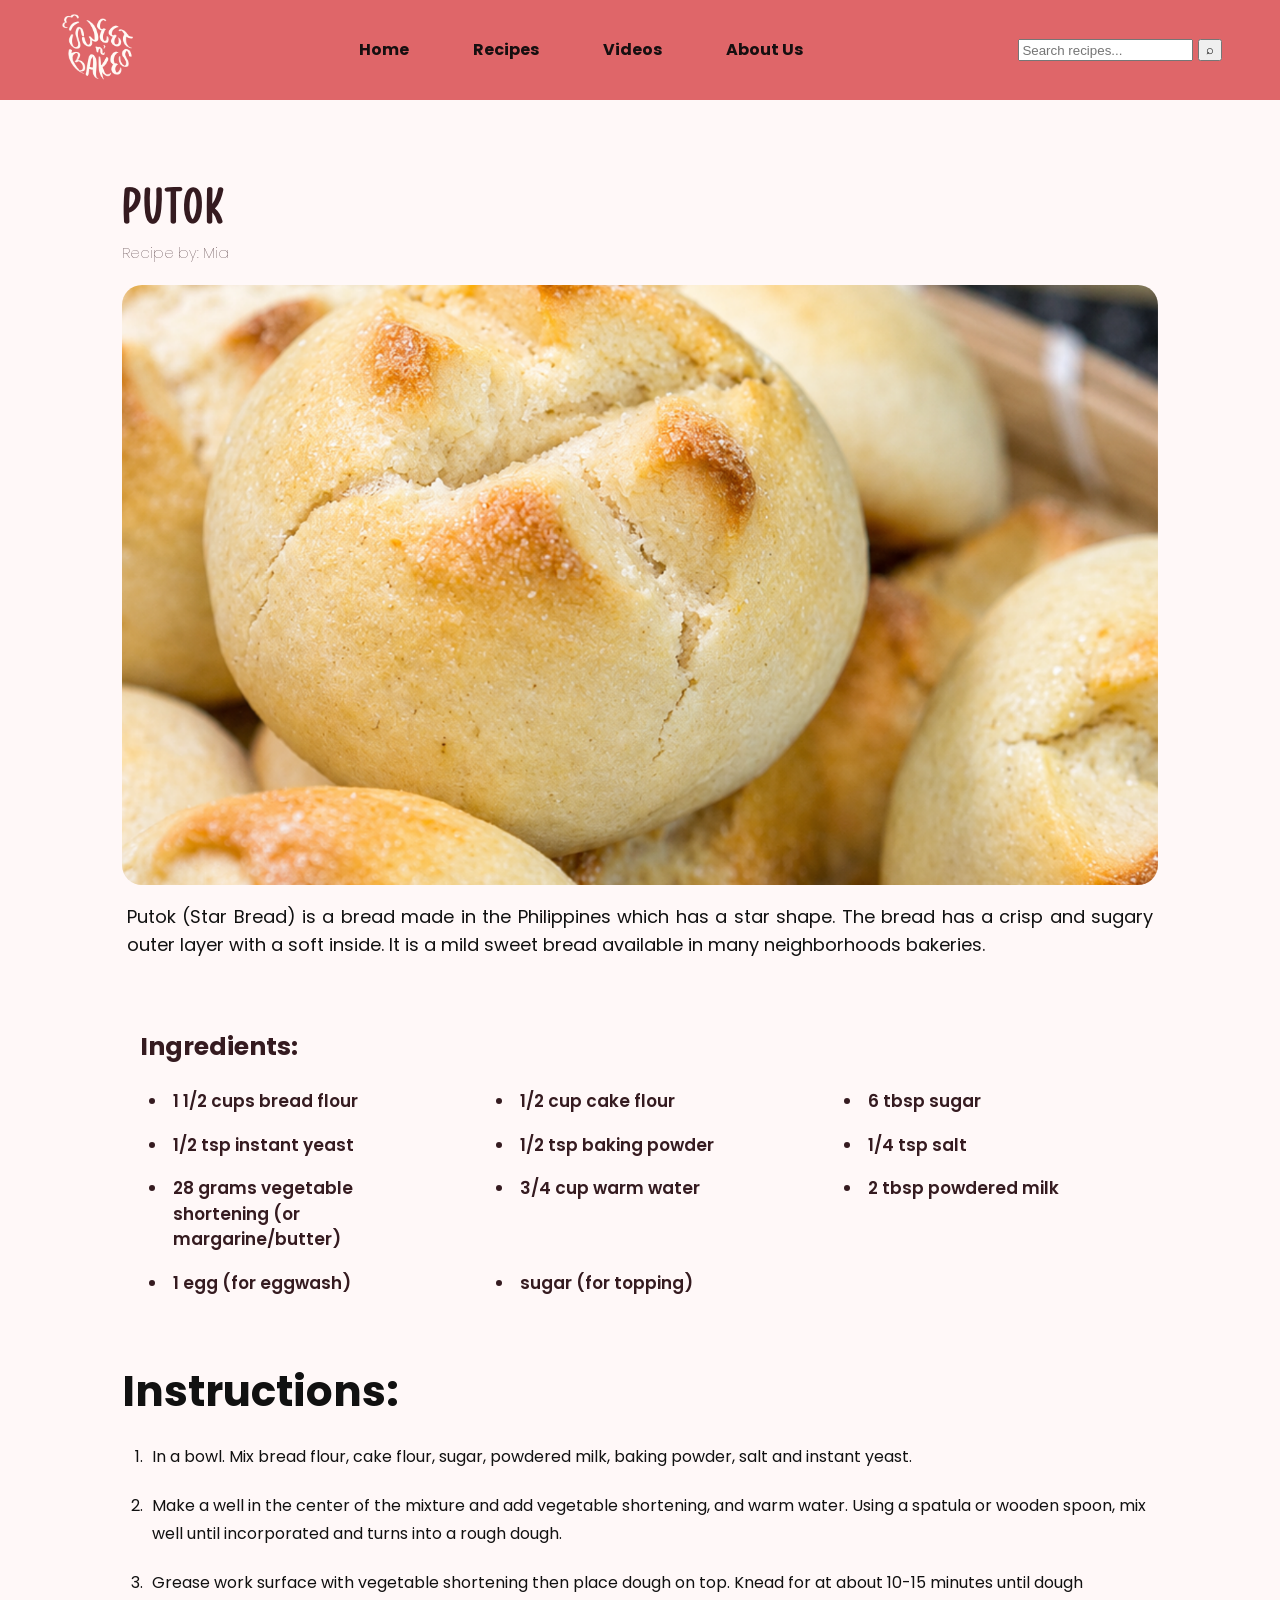
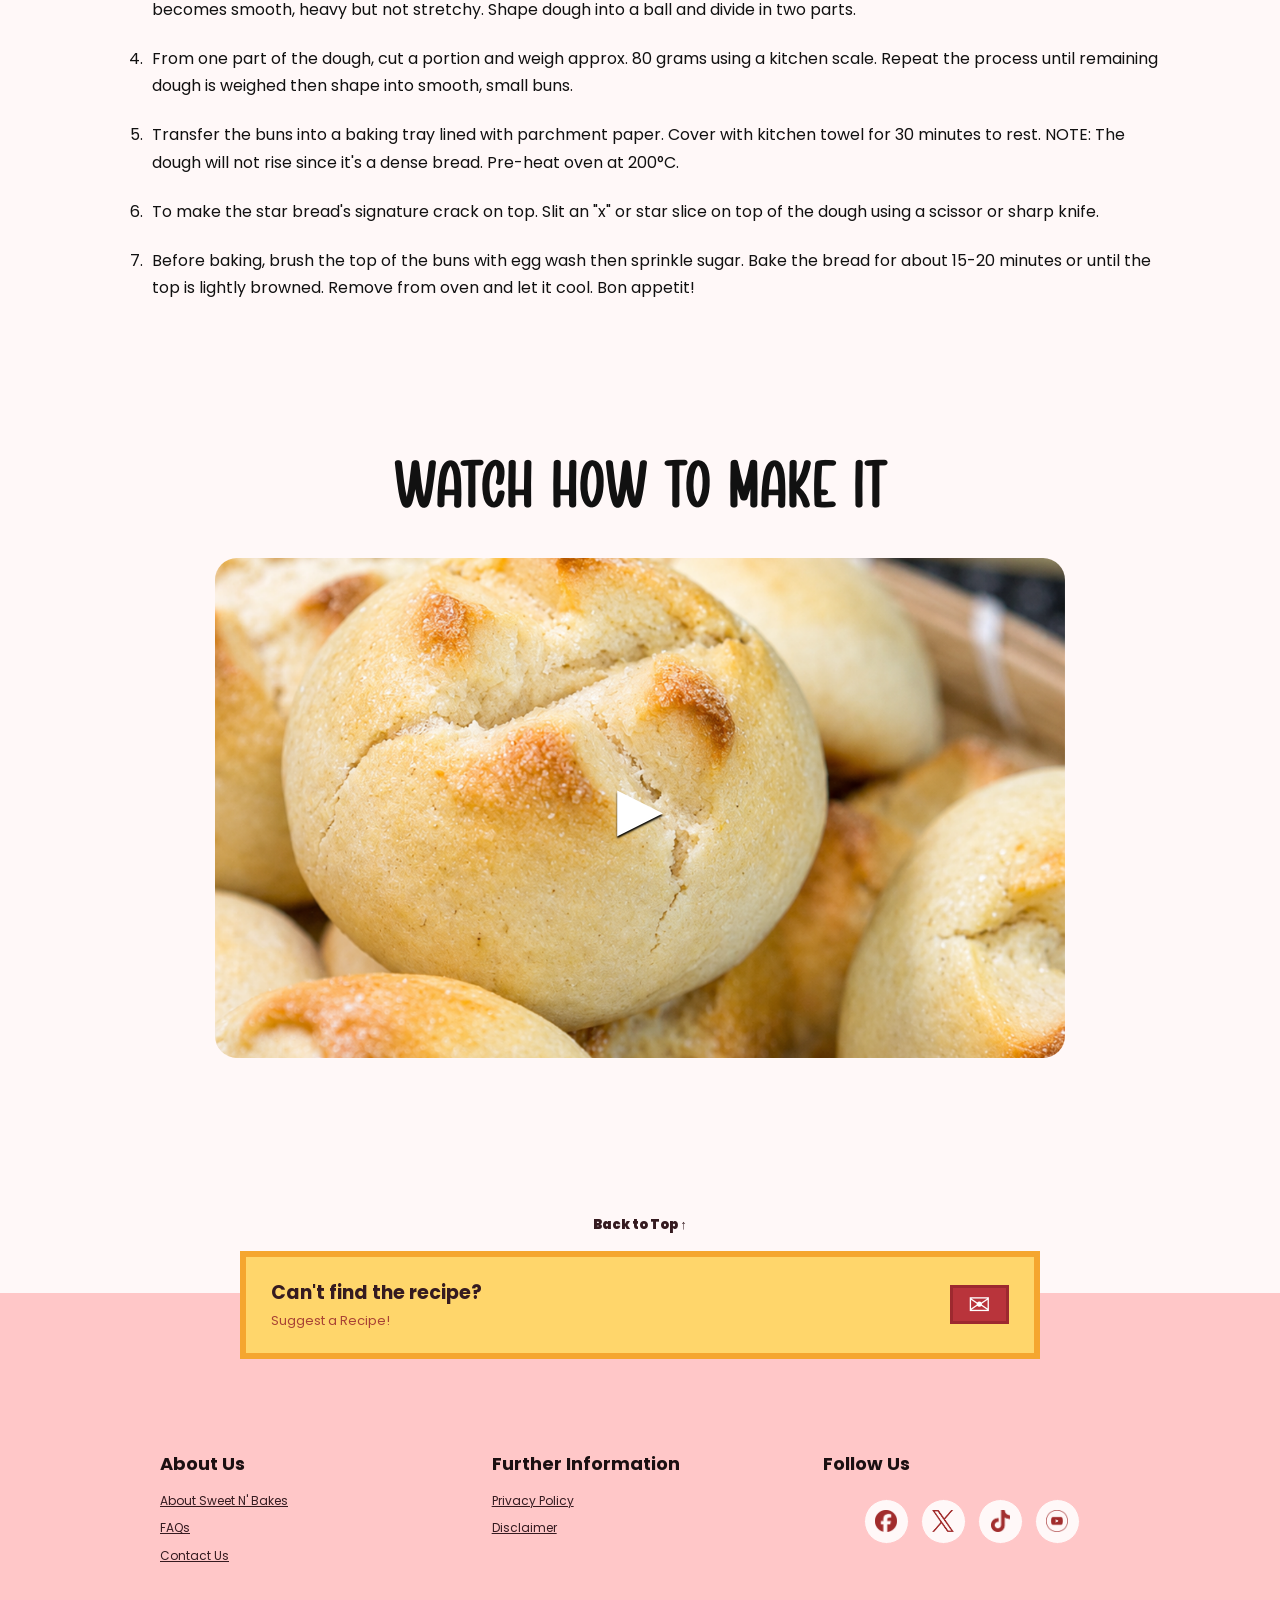
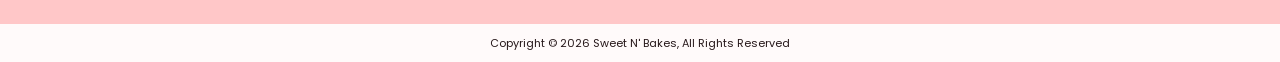
<file: Mamaril, Samora, Valerio_FinalProject/sweet_n_bakes/putok.html>
<!DOCTYPE html>
<html lang="en">
    <head>
       <meta charset="UTF-8">
       <meta name="viewport" content="width=device-width, initial-scale=1.0">
       <meta name="description" content="Sweet n' Bakes">
       <meta name="author" content="Mamaril, Samora, Valerio">
       <title>Sweet n' Bakes</title>
       <!-- Favicon-->
       <link rel="icon" type="img/jpg" href="images/favicon.png">
       <!-- CSS Style-->
       <link rel="stylesheet" href="css/style.css">
       <!-- Java Script-->
        <script src="js/javascript.js" defer></script>


    </head>
    <body id="top">
    <header class="site-header">
    <a class="logo" href="index.html">
    <img src="images/IMG_6944.PNG" alt="Sweet n' Bakes logo"></a>
     <!-- Navigation-->
        <nav class="main-nav">
             <a class="active" href="index.html">Home</a>
             <a href="popular.html">Recipes</a>
             <a href="videos.html">Videos</a>
             <a href="about.html">About Us</a>
        </nav>
    <form class="search-form" action="popular.html" method="get">
           <input type="search" name="search" placeholder="Search recipes...">
           <button type="submit">⌕</button>
    </form>
    </header>


<!-- MAIN CONTENT -->
<main>

  <!-- RECIPE INTRODUCTION -->
  <section class="recipe-intro content-width" aria-labelledby="recipe-title">

    <h1 id="recipe-title" class="display-title">
      PUTOK
    </h1>

    <h4 id="recipe-credits" class="credits">
      Recipe by: Mia
    </h4>

    <img
      class="recipe-hero"
      src="images/putok2.png"
      alt="Putok"
    >

    <p class="intro-copy">
      Putok (Star Bread) is a bread made in the Philippines which has a star shape. 
      The bread has a crisp and sugary outer layer with a soft inside. 
      It is a mild sweet bread available in many neighborhoods bakeries.
    </p>

  </section>


  <!-- INGREDIENTS -->
  <section
    class="ingredients content-width"
    id="ingredients"
    aria-labelledby="ingredients-title"
  >

    <h2 id="ingredients-title">
      Ingredients:
    </h2>

    <ul class="ingredient-list">
      <li>1 1/2 cups bread flour</li>
      <li>1/2 cup cake flour</li>
      <li>6 tbsp sugar</li>
      <li>1/2 tsp instant yeast</li>
      <li>1/2 tsp baking powder</li>
      <li>1/4 tsp salt</li>
      <li>28 grams vegetable shortening (or margarine/butter)</li>
      <li>3/4 cup warm water</li>
      <li>2 tbsp powdered milk</li>
      <li>1 egg (for eggwash)</li>
      <li>sugar (for topping)</li>
    </ul>

  </section>


  <!-- INSTRUCTIONS -->
  <section
    class="instructions content-width"
    aria-labelledby="instructions-title"
  >

    <h2 id="instructions-title">
      Instructions:
    </h2>

    <ol>
      <li>
        In a bowl. Mix bread flour, cake flour, sugar, powdered milk, baking powder, salt and instant yeast.
      </li>

      <li>
        Make a well in the center of the mixture and add vegetable shortening, and warm water. Using a spatula or wooden spoon, mix well until incorporated and turns into a rough dough.
      </li>

      <li>
        Grease work surface with vegetable shortening then place dough on top. Knead for at about 10-15 minutes until dough becomes smooth, heavy but not stretchy. Shape dough into a ball and divide in two parts.  
      </li>

      <li>
        From one part of the dough, cut a portion and weigh approx. 80 grams using a kitchen scale. Repeat the process until remaining dough is weighed then shape into smooth, small buns.
      </li>

      <li>
        Transfer the buns into a baking tray lined with parchment paper. Cover with kitchen towel for 30 minutes to rest. NOTE: The dough will not rise since it's a dense bread. Pre-heat oven at 200°C.
      </li>

      <li>
        To make the star bread's signature crack on top. Slit an "x" or star slice on top of the dough using a scissor or sharp knife. 
      </li>

      <li>
        Before baking, brush the top of the buns with egg wash then sprinkle sugar. Bake the bread for about 15-20 minutes or until the top is lightly browned. Remove from oven and let it cool. Bon appetit!
      </li>
    </ol>

  </section>


<!-- RECIPE VIDEO SECTION -->
<section
  class="recipe-video-section"
  id="recipe-video"
  aria-labelledby="recipe-video-title"
>
  <h2 id="recipe-video-title" class="recipe-video-title">
    WATCH HOW TO MAKE IT
  </h2>

  <a
    class="recipe-video-poster"
    href=" https://youtu.be/caiWJ0kLHNc?si=gkyLPpGwf514zE9u"
    target="_blank"
    rel="noopener"
    aria-label="Watch the Putok recipe video on YouTube"
  >
    <img
      src="images/putok2.png"
      alt="Video showing how to make Putok"
    >

    <span class="recipe-video-play">▶</span>
  </a>
</section>

</main>
          <!-- FOOTER-->
       <footer class="site-footer">
          <a class="back-top" href="#top">Back to Top ↑</a>
                 <div class="suggest"><div><strong>Can't find the recipe?</strong><br><span>Suggest a Recipe!</span></div><a href="about.html#contact" aria-label="Suggest a recipe">✉</a></div>
                 <div class="footer-columns">
                 <div><h3>About Us</h3><a href="about.html">About Sweet N' Bakes</a><a href="about.html#faqs">FAQs</a><a href="about.html#contact">Contact Us</a></div>
                 <div><h3>Further Information</h3><a href="about.html#privacy-policy">Privacy Policy</a><a href="about.html#disclaimer">Disclaimer</a></div>
                 <div><h3>Follow Us</h3>
                 <div class="socials">
                          <a href="https://www.facebook.com/"> <img src="images/facebook.png" alt="Facebook"></a>
                          <a href="https://www.x.com/"> <img src="images/x.png" alt="X"></a>
                          <a href="https://www.tiktok.com/"> <img src="images/tiktok.png" alt="Tiktok"></a>
                          <a href="https://www.youtube.com/"> <img src="images/youtube.png" alt="Youtube"></a>
                </div>
            </div>
          </div>
          
     <div class="copyright">
          Copyright © 2026 Sweet N' Bakes, All Rights Reserved
     </div>
     </footer>

</body>
</html>
</file>
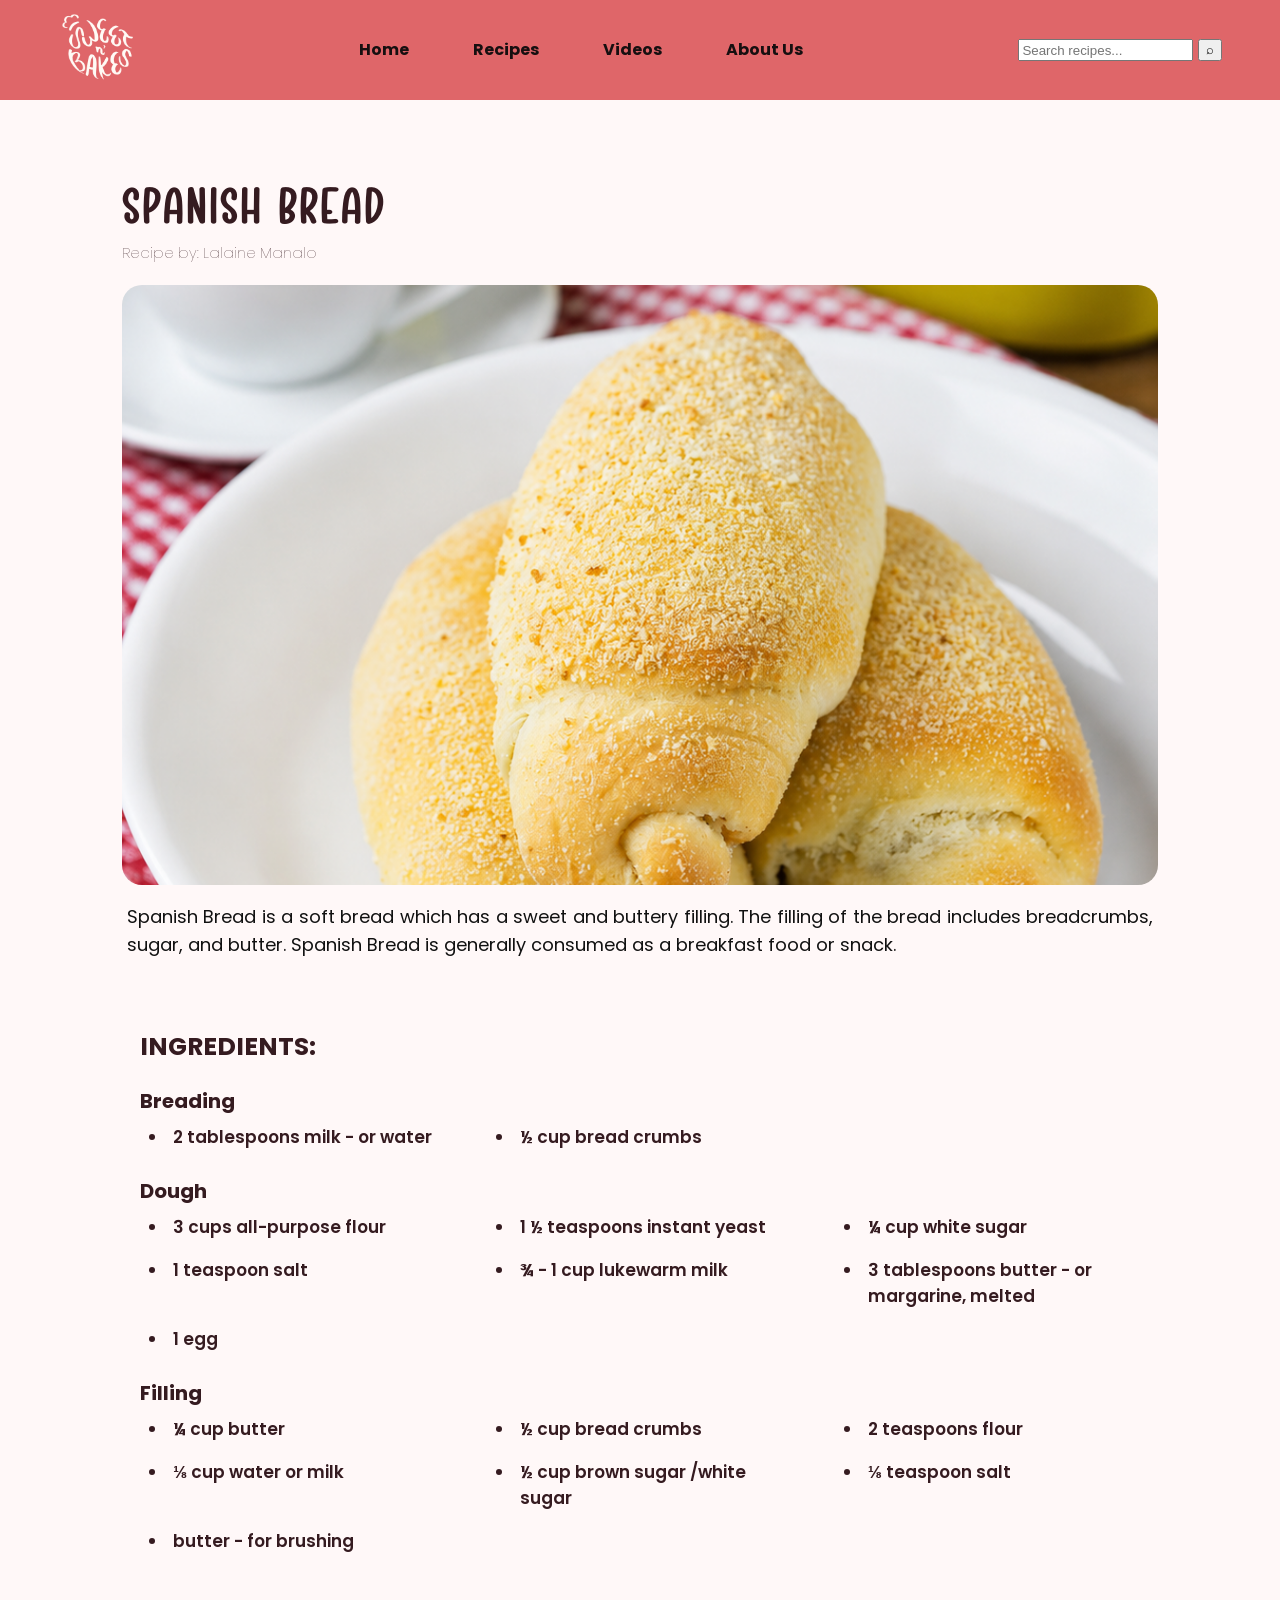
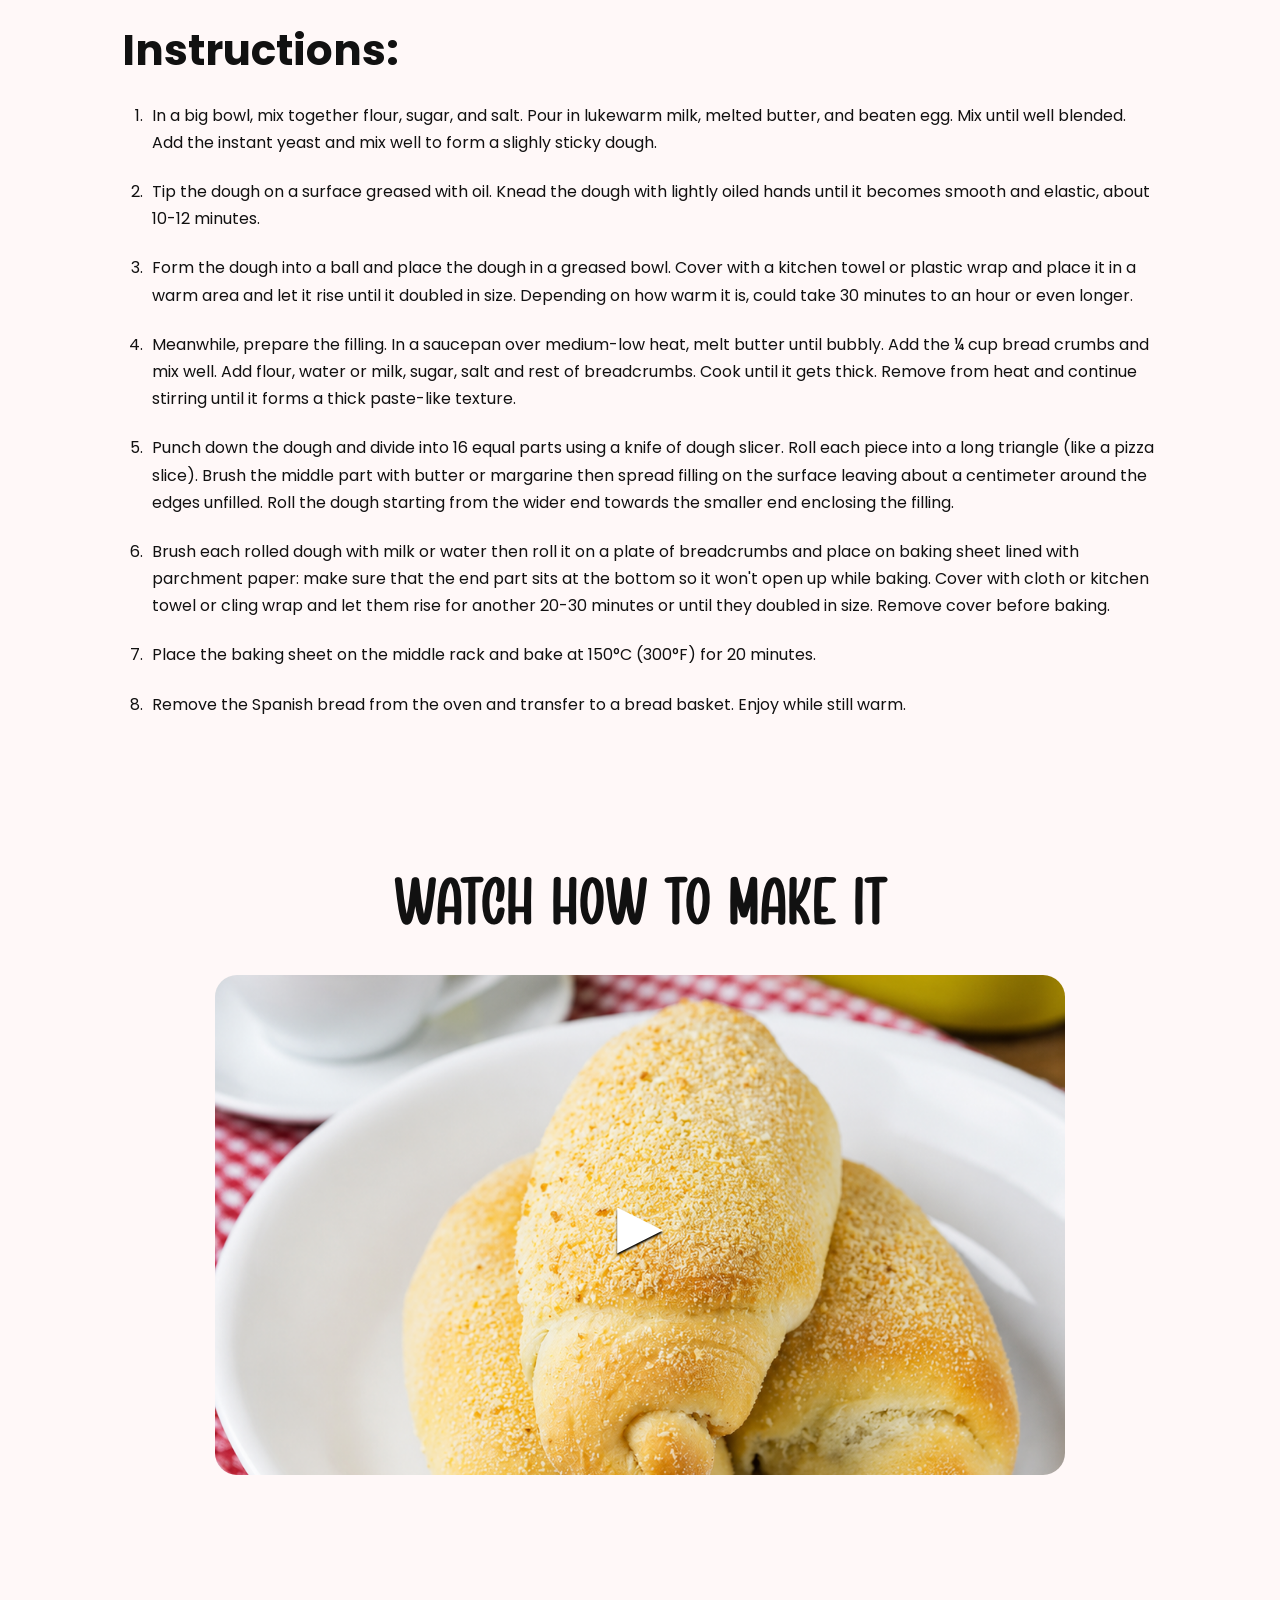
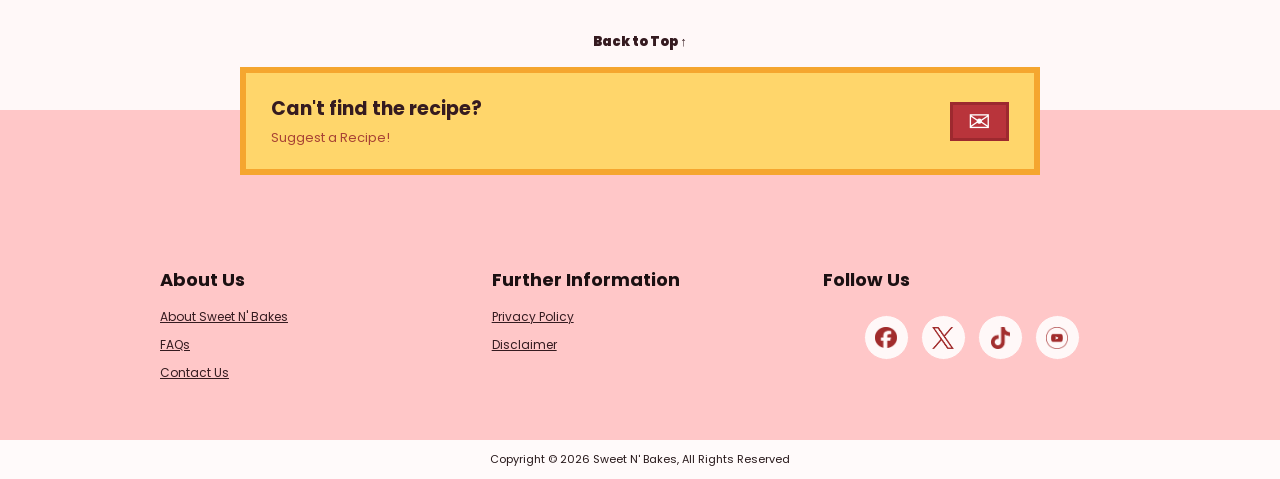
<file: Mamaril, Samora, Valerio_FinalProject/sweet_n_bakes/spanish bread.html>
<!DOCTYPE html>
<html lang="en">
    <head>
       <meta charset="UTF-8">
       <meta name="viewport" content="width=device-width, initial-scale=1.0">
       <meta name="description" content="Sweet n' Bakes">
       <meta name="author" content="Mamaril, Samora, Valerio">
       <title>Sweet n' Bakes</title>
       <!-- Favicon-->
       <link rel="icon" type="img/jpg" href="images/favicon.png">
       <!-- CSS Style-->
       <link rel="stylesheet" href="css/style.css">
       <!-- Java Script-->
        <script src="js/javascript.js" defer></script>


    </head>
    <body id="top">
    <header class="site-header">
    <a class="logo" href="index.html">
    <img src="images/IMG_6944.PNG" alt="Sweet n' Bakes logo"></a>
     <!-- Navigation-->
        <nav class="main-nav">
             <a class="active" href="index.html">Home</a>
             <a href="popular.html">Recipes</a>
             <a href="videos.html">Videos</a>
             <a href="about.html">About Us</a>
        </nav>
    <form class="search-form" action="popular.html" method="get">
           <input type="search" name="search" placeholder="Search recipes...">
           <button type="submit">⌕</button>
    </form>
    </header>


<!-- MAIN CONTENT -->
<main>

  <!-- RECIPE INTRODUCTION -->
  <section class="recipe-intro content-width" aria-labelledby="recipe-title">

    <h1 id="recipe-title" class="display-title">
      SPANISH BREAD
    </h1>

    <h4 id="recipe-credits" class="credits">
      Recipe by: Lalaine Manalo
    </h4>

    <img
      class="recipe-hero"
      src="images/spanish bread.png"
      alt="Spanish Bread"
    >

    <p class="intro-copy">
     Spanish Bread is a soft bread which has a sweet and buttery filling. 
     The filling of the bread includes breadcrumbs, sugar, and butter. 
     Spanish Bread is generally consumed as a breakfast food or snack.
    </p>

  </section>


  <!-- INGREDIENTS -->
  <section
    class="ingredients content-width"
    id="ingredients"
    aria-labelledby="ingredients-title"
  >

    <h2 id="ingredients-title">
      INGREDIENTS:
    </h2>

    <h3>Breading</h3>
    <ul class="ingredient-list">  
      <li>2 tablespoons milk - or water</li>
      <li>½ cup bread crumbs</li>
    </ul>
    
    <h3>Dough</h3>
    <ul class="ingredient-list">
      <li>3 cups all-purpose flour</li>
      <li>1 ½ teaspoons instant yeast</li>
      <li>¼ cup white sugar</li>
      <li>1 teaspoon salt</li>
      <li>¾ - 1 cup lukewarm milk</li>
      <li>3 tablespoons butter - or margarine, melted</li>
      <li>1 egg</li>
    </ul>

    <h3>Filling</h3>
    <ul class="ingredient-list">
      <li>¼ cup butter</li>
      <li>½ cup bread crumbs</li>
      <li>2 teaspoons flour</li>
      <li>⅛ cup water or milk</li>
      <li>½ cup brown sugar /white sugar</li>
      <li>⅛ teaspoon salt</li>
      <li>butter - for brushing</li>
    </ul>
      

  </section>


  <!-- INSTRUCTIONS -->
  <section
    class="instructions content-width"
    aria-labelledby="instructions-title"
  >

    <h2 id="instructions-title">
      Instructions:
    </h2>

    <ol>
      <li>
        In a big bowl, mix together flour, sugar, and salt. Pour in lukewarm milk, melted butter, and beaten egg. Mix until well blended. Add the instant yeast and mix well to form a slighly sticky dough.
      </li>

      <li>
        Tip the dough on a surface greased with oil. Knead the dough with lightly oiled hands until it becomes smooth and elastic, about 10-12 minutes.
      </li>

      <li>
        Form the dough into a ball and place the dough in a greased bowl. Cover with a kitchen towel or plastic wrap and place it in a warm area and let it rise until it doubled in size. Depending on how warm it is, could take 30 minutes to an hour or even longer.
      </li>

      <li>
        Meanwhile, prepare the filling. In a saucepan over medium-low heat, melt butter until bubbly. Add the ¼ cup bread crumbs and mix well. Add flour, water or milk, sugar, salt and rest of breadcrumbs. Cook until it gets thick. Remove from heat and continue stirring until it forms a thick paste-like texture.
      </li>

      <li>
        Punch down the dough and divide into 16 equal parts using a knife of dough slicer. Roll each piece into a long triangle (like a pizza slice). Brush the middle part with butter or margarine then spread filling on the surface leaving about a centimeter around the edges unfilled. Roll the dough starting from the wider end towards the smaller end enclosing the filling.
      </li>

      <li>
        Brush each rolled dough with milk or water then roll it on a plate of breadcrumbs and place on baking sheet lined with parchment paper: make sure that the end part sits at the bottom so it won't open up while baking. Cover with cloth or kitchen towel or cling wrap and let them rise for another 20-30 minutes or until they doubled in size. Remove cover before baking.
      </li>

      <li>
        Place the baking sheet on the middle rack and bake at 150°C (300°F) for 20 minutes. 
      </li>

      <li>
        Remove the Spanish bread from the oven and transfer to a bread basket. Enjoy while still warm.
      </li>
    </ol>

  </section>


<!-- RECIPE VIDEO SECTION -->
<section
  class="recipe-video-section"
  id="recipe-video"
  aria-labelledby="recipe-video-title"
>
  <h2 id="recipe-video-title" class="recipe-video-title">
    WATCH HOW TO MAKE IT
  </h2>

  <a
    class="recipe-video-poster"
    href="https://youtu.be/Yxvv-WahtOQ?si=i6hhBM9CNvkAm0TB"
    target="_blank"
    rel="noopener"
    aria-label="Watch the Spanish Bread recipe video on YouTube"
  >
    <img
      src="images/spanish bread.png"
      alt="Video showing how to make Spanish Bread"
    >

    <span class="recipe-video-play">▶</span>
  </a>
</section>

</main>
          <!-- FOOTER-->
       <footer class="site-footer">
          <a class="back-top" href="#top">Back to Top ↑</a>
                 <div class="suggest"><div><strong>Can't find the recipe?</strong><br><span>Suggest a Recipe!</span></div><a href="about.html#contact" aria-label="Suggest a recipe">✉</a></div>
                 <div class="footer-columns">
                 <div><h3>About Us</h3><a href="about.html">About Sweet N' Bakes</a><a href="about.html#faqs">FAQs</a><a href="about.html#contact">Contact Us</a></div>
                 <div><h3>Further Information</h3><a href="about.html#privacy-policy">Privacy Policy</a><a href="about.html#disclaimer">Disclaimer</a></div>
                 <div><h3>Follow Us</h3>
                 <div class="socials">
                          <a href="https://www.facebook.com/"> <img src="images/facebook.png" alt="Facebook"></a>
                          <a href="https://www.x.com/"> <img src="images/x.png" alt="X"></a>
                          <a href="https://www.tiktok.com/"> <img src="images/tiktok.png" alt="Tiktok"></a>
                          <a href="https://www.youtube.com/"> <img src="images/youtube.png" alt="Youtube"></a>
                </div>
            </div>
          </div>
          
     <div class="copyright">
          Copyright © 2026 Sweet N' Bakes, All Rights Reserved
     </div>
     </footer>

</body>
</html>
</file>
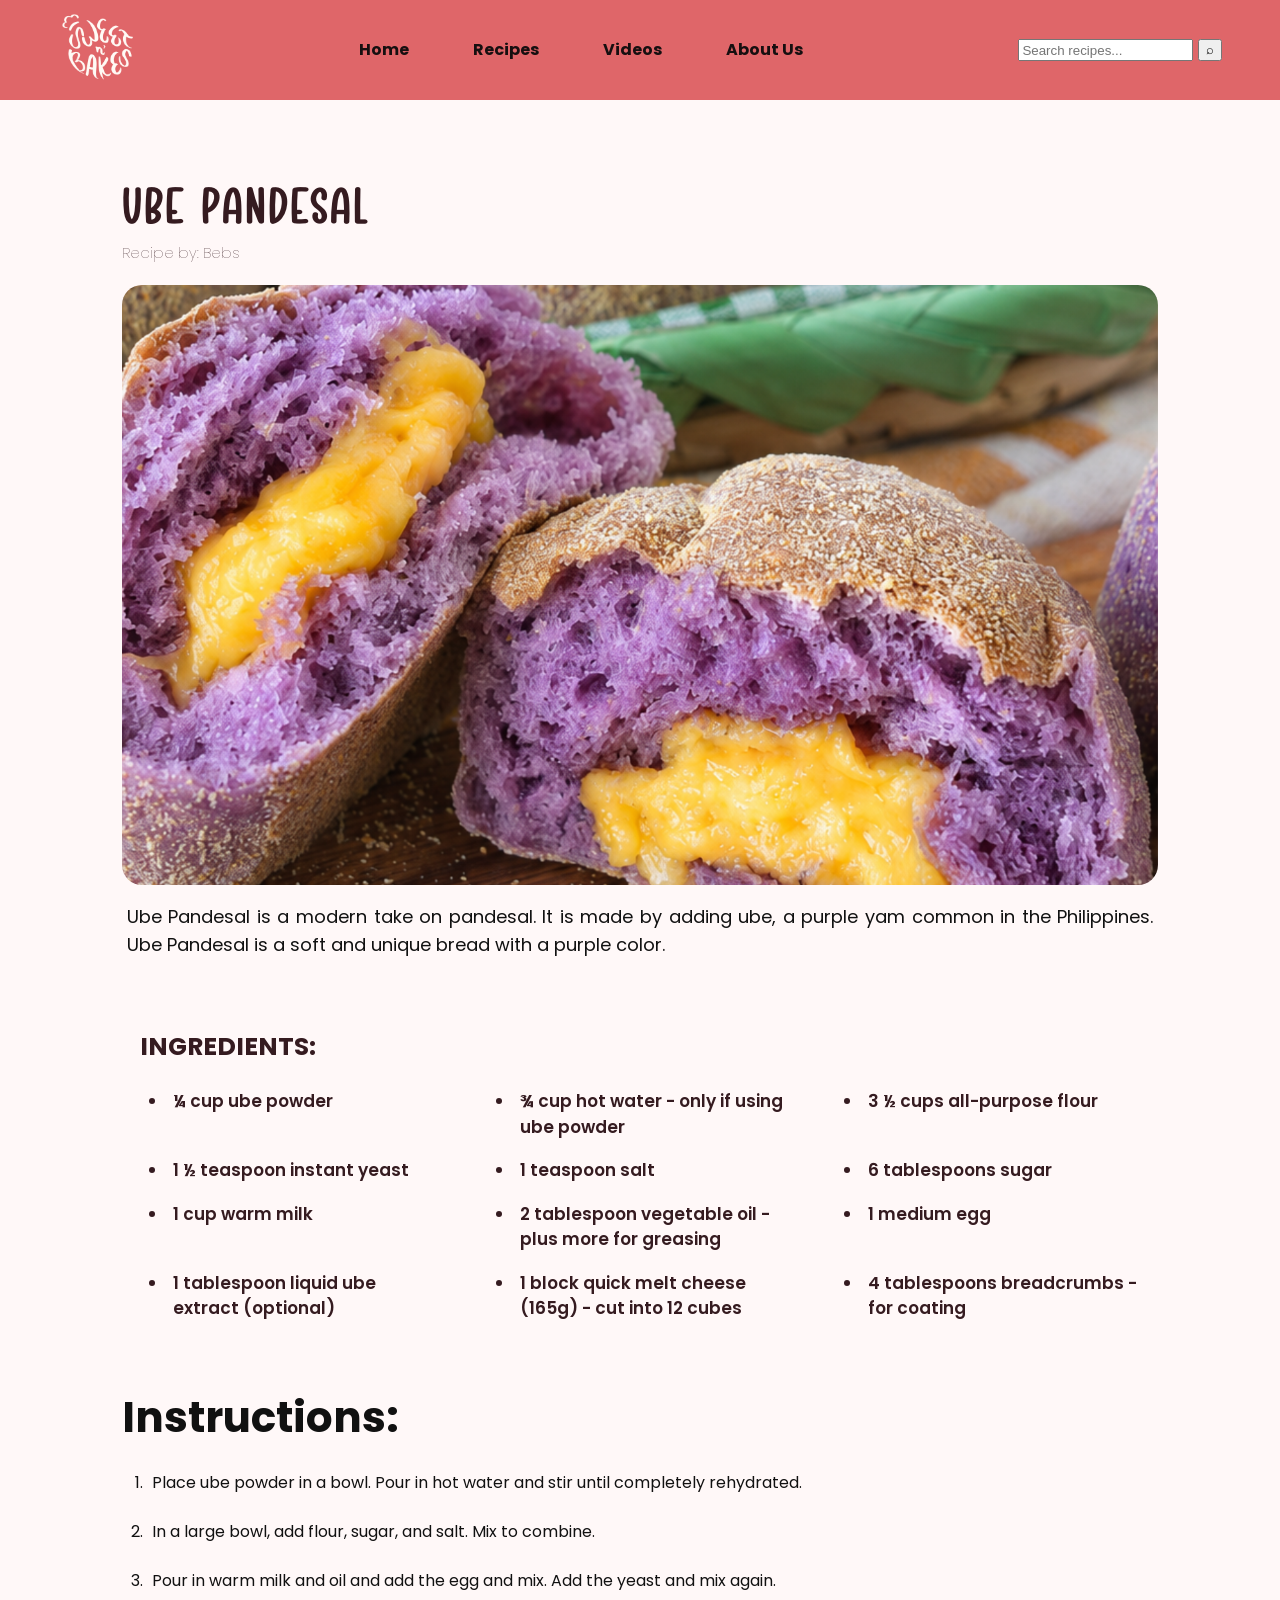
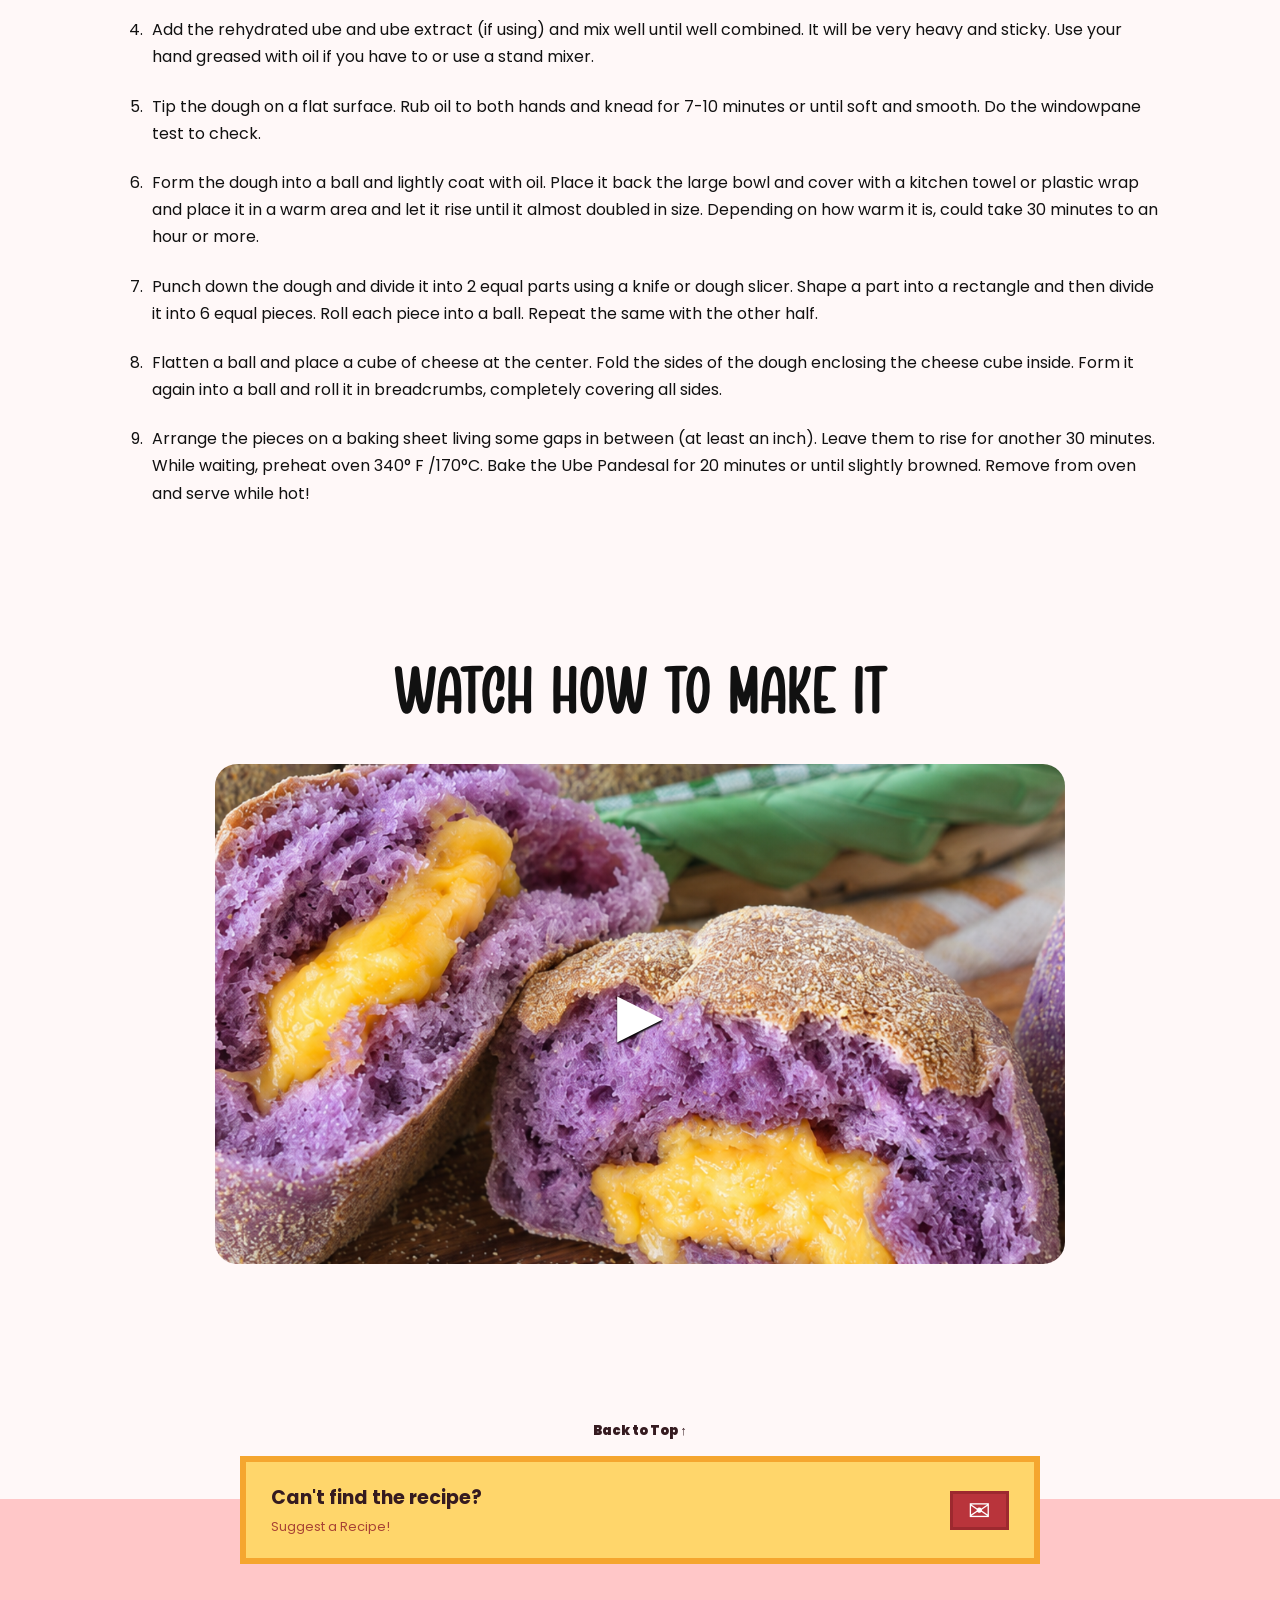
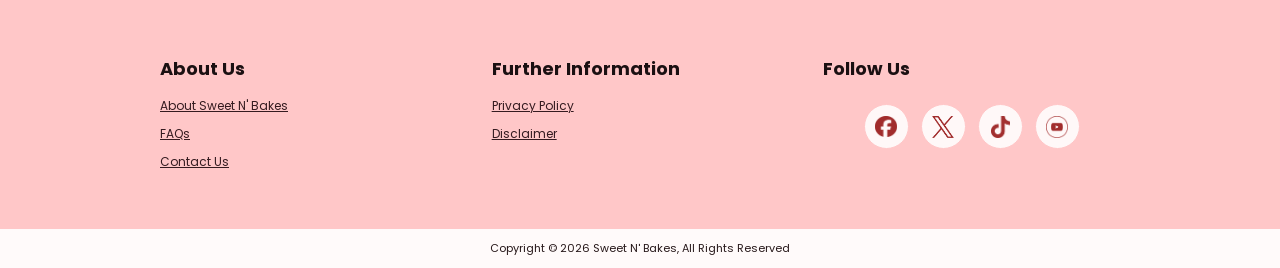
<file: Mamaril, Samora, Valerio_FinalProject/sweet_n_bakes/ube pandesal.html>
<!DOCTYPE html>
<html lang="en">
    <head>
       <meta charset="UTF-8">
       <meta name="viewport" content="width=device-width, initial-scale=1.0">
       <meta name="description" content="Sweet n' Bakes">
       <meta name="author" content="Mamaril, Samora, Valerio">
       <title>Sweet n' Bakes</title>
       <!-- Favicon-->
       <link rel="icon" type="img/jpg" href="images/favicon.png">
       <!-- CSS Style-->
        <link rel="stylesheet" href="css/style.css">


    </head>
    <body id="top">
    <header class="site-header">
    <a class="logo" href="index.html">
    <img src="images/IMG_6944.PNG" alt="Sweet n' Bakes logo"></a>
     <!-- Navigation-->
        <nav class="main-nav">
             <a class="active" href="index.html">Home</a>
             <a href="popular.html">Recipes</a>
             <a href="videos.html">Videos</a>
             <a href="about.html#contact">About Us</a>
        </nav>
    <form class="search-form" action="popular.html" method="get">
           <input type="search" name="search" placeholder="Search recipes...">
           <button type="submit">⌕</button>
    </form>
    </header>


<!-- MAIN CONTENT -->
<main>

  <!-- RECIPE INTRODUCTION -->
  <section class="recipe-intro content-width" aria-labelledby="recipe-title">

    <h1 id="recipe-title" class="display-title">
      UBE PANDESAL
    </h1>

    <h4 id="recipe-credits" class="credits">
      Recipe by: Bebs
    </h4>

    <img
      class="recipe-hero"
      src="images/ubepandesal2.png"
      alt="Ube Pandesal"
    >

    <p class="intro-copy">
      Ube Pandesal is a modern take on pandesal. 
      It is made by adding ube, a purple yam common in the Philippines. 
      Ube Pandesal is a soft and unique bread with a purple color.
    </p>

  </section>


  <!-- INGREDIENTS -->
  <section
    class="ingredients content-width"
    id="ingredients"
    aria-labelledby="ingredients-title"
  >

    <h2 id="ingredients-title">
      INGREDIENTS:
    </h2>

    <ul class="ingredient-list">
      <li>¼ cup ube powder</li>
      <li>¾ cup hot water - only if using ube powder</li>
      <li>3 ½ cups all-purpose flour</li>
      <li>1 ½ teaspoon instant yeast</li>
      <li>1 teaspoon salt</li>
      <li>6 tablespoons sugar</li>
      <li>1 cup warm milk</li>
      <li>2 tablespoon vegetable oil - plus more for greasing</li>
      <li>1 medium egg</li>
      <li>1 tablespoon liquid ube extract (optional)</li>
      <li>1 block quick melt cheese (165g) - cut into 12 cubes</li>
      <li>4 tablespoons breadcrumbs - for coating</li>
    </ul>

  </section>


  <!-- INSTRUCTIONS -->
  <section
    class="instructions content-width"
    aria-labelledby="instructions-title"
  >

    <h2 id="instructions-title">
      Instructions:
    </h2>

    <ol>
      <li>
        Place ube powder in a bowl. Pour in hot water and stir until completely rehydrated.
      </li>

      <li>
        In a large bowl, add flour, sugar, and salt. Mix to combine.
      </li>

      <li>
        Pour in warm milk and oil and add the egg and mix. Add the yeast and mix again.  
      </li>

      <li>
        Add the rehydrated ube and ube extract (if using) and mix well until well combined. It will be very heavy and sticky. Use your hand greased with oil if you have to or use a stand mixer.
      </li>

      <li>
        Tip the dough on a flat surface. Rub oil to both hands and knead for 7-10 minutes or until soft and smooth. Do the windowpane test to check.
      </li>

      <li>
        Form the dough into a ball and lightly coat with oil. Place it back the large bowl and cover with a kitchen towel or plastic wrap and place it in a warm area and let it rise until it almost doubled in size. Depending on how warm it is, could take 30 minutes to an hour or more.
      </li>

      <li>
        Punch down the dough and divide it into 2 equal parts using a knife or dough slicer. Shape a part into a rectangle and then divide it into 6 equal pieces. Roll each piece into a ball. Repeat the same with the other half.
      </li>

      <li>
        Flatten a ball and place a cube of cheese at the center. Fold the sides of the dough enclosing the cheese cube inside. Form it again into a ball and roll it in breadcrumbs, completely covering all sides.
      </li>

      <li>
        Arrange the pieces on a baking sheet living some gaps in between (at least an inch). Leave them to rise for another 30 minutes. While waiting, preheat oven 340° F /170°C. Bake the Ube Pandesal for 20 minutes or until slightly browned. Remove from oven and serve while hot!
      </li>
    </ol>

  </section>


<!-- RECIPE VIDEO SECTION -->
<section
  class="recipe-video-section"
  id="recipe-video"
  aria-labelledby="recipe-video-title"
>
  <h2 id="recipe-video-title" class="recipe-video-title">
    WATCH HOW TO MAKE IT
  </h2>

  <a
    class="recipe-video-poster"
    href="https://youtu.be/iXPidJJADaI?si=upXTlvXKHGh4Kfak"
    target="_blank"
    rel="noopener"
    aria-label="Watch the Ube Pandesal recipe video on YouTube"
  >
    <img
      src="images/ubepandesal2.png"
      alt="Video showing how to make Ube Pandesal"
    >

    <span class="recipe-video-play">▶</span>
  </a>
</section>

</main>
       <!-- FOOTER-->
      </main>
       <footer class="site-footer">
          <a class="back-top" href="#top">Back to Top ↑</a>
                 <div class="suggest"><div><strong>Can't find the recipe?</strong><br><span>Suggest a Recipe!</span></div><a href="about.html#contact" aria-label="Suggest a recipe">✉</a></div>
                 <div class="footer-columns">
                 <div><h3>About Us</h3><a href="about.html">About Sweet N' Bakes</a><a href="about.html#faqs">FAQs</a><a href="about.html#contact">Contact Us</a></div>
                 <div><h3>Further Information</h3><a href="about.html#privacy">Privacy Policy</a><a href="about.html#disclaimer">Disclaimer</a></div>
                 <div><h3>Follow Us</h3>
                 <div class="socials">
                          <a href="https://www.facebook.com/"> <img src="images/facebook.png" alt="Facebook"></a>
                          <a href="https://www.x.com/"> <img src="images/x.png" alt="X"></a>
                          <a href="https://www.tiktok.com/"> <img src="images/tiktok.png" alt="Tiktok"></a>
                          <a href="https://www.youtube.com/"> <img src="images/youtube.png" alt="Youtube"></a>
                </div>
            </div>
          </div>
          
     <div class="copyright">
          Copyright © 2026 Sweet N' Bakes, All Rights Reserved
     </div>
     </footer>
     
</body>
</html>
</file>
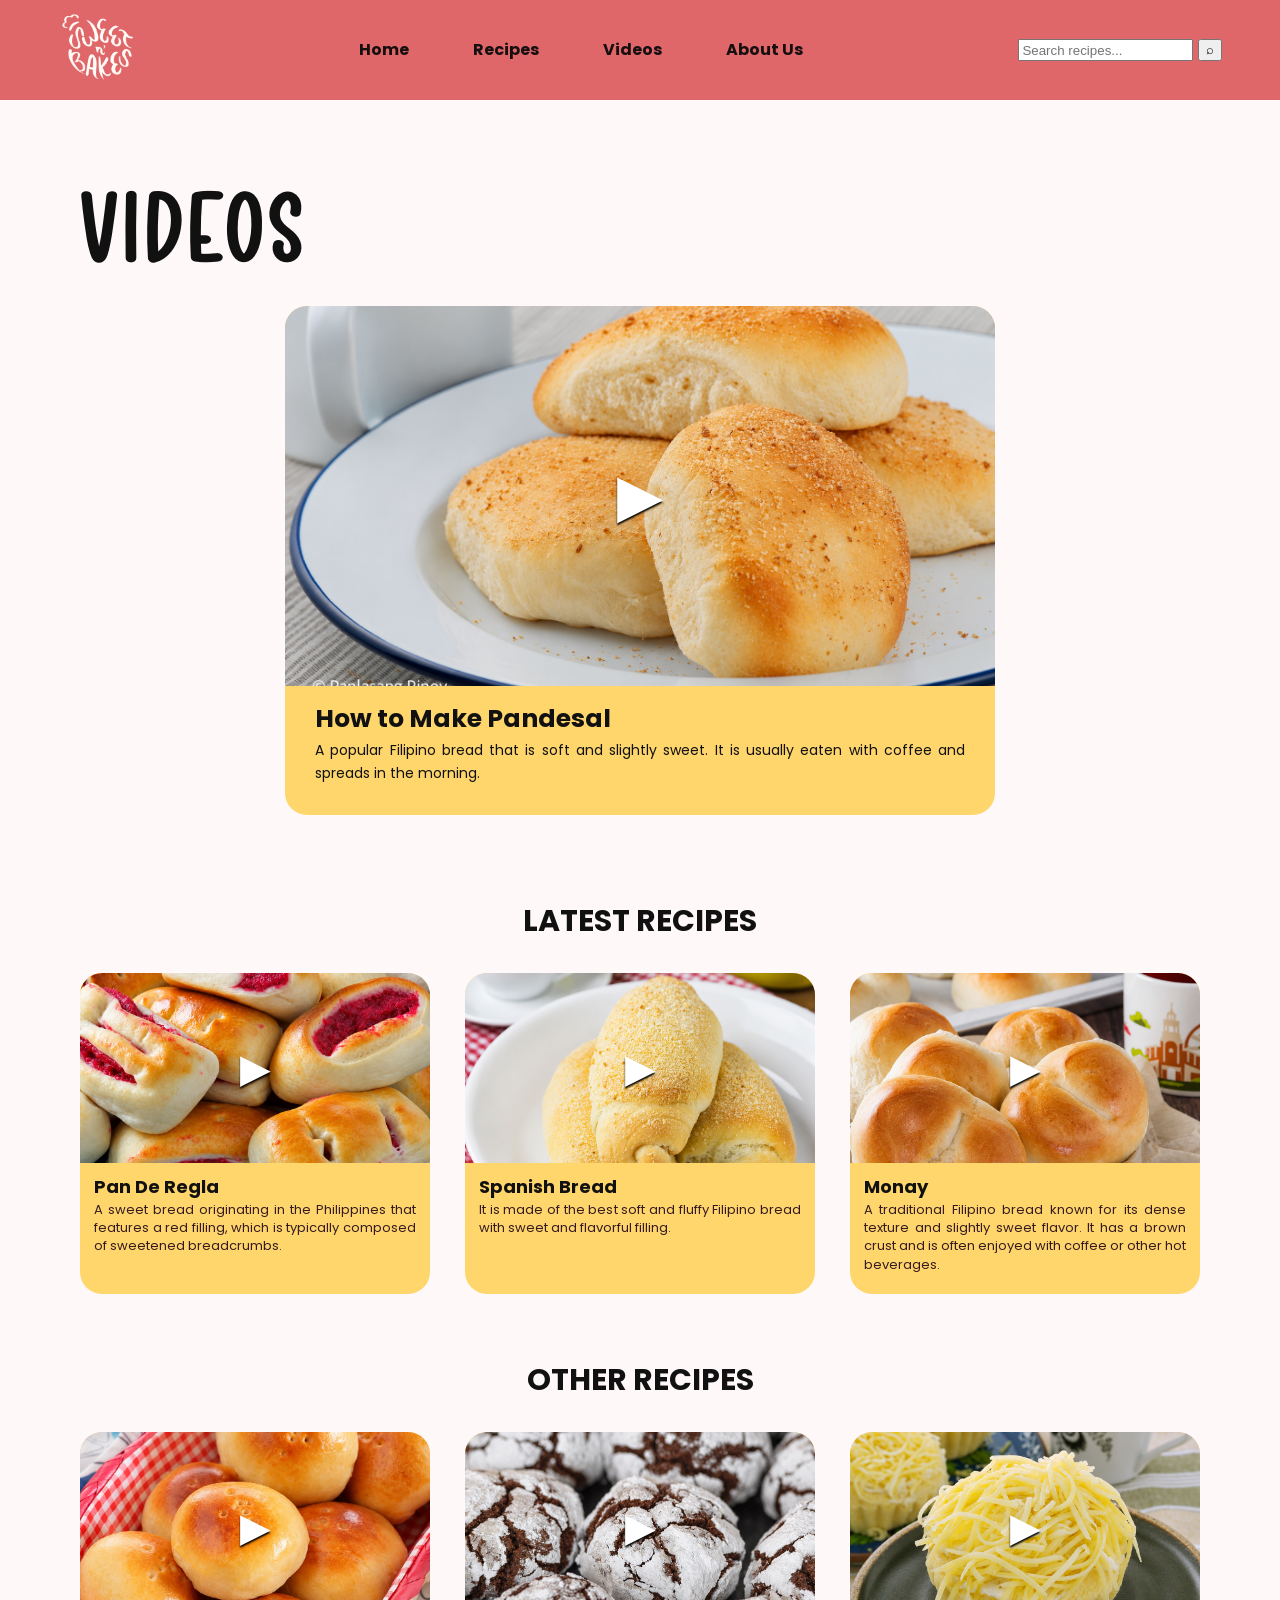
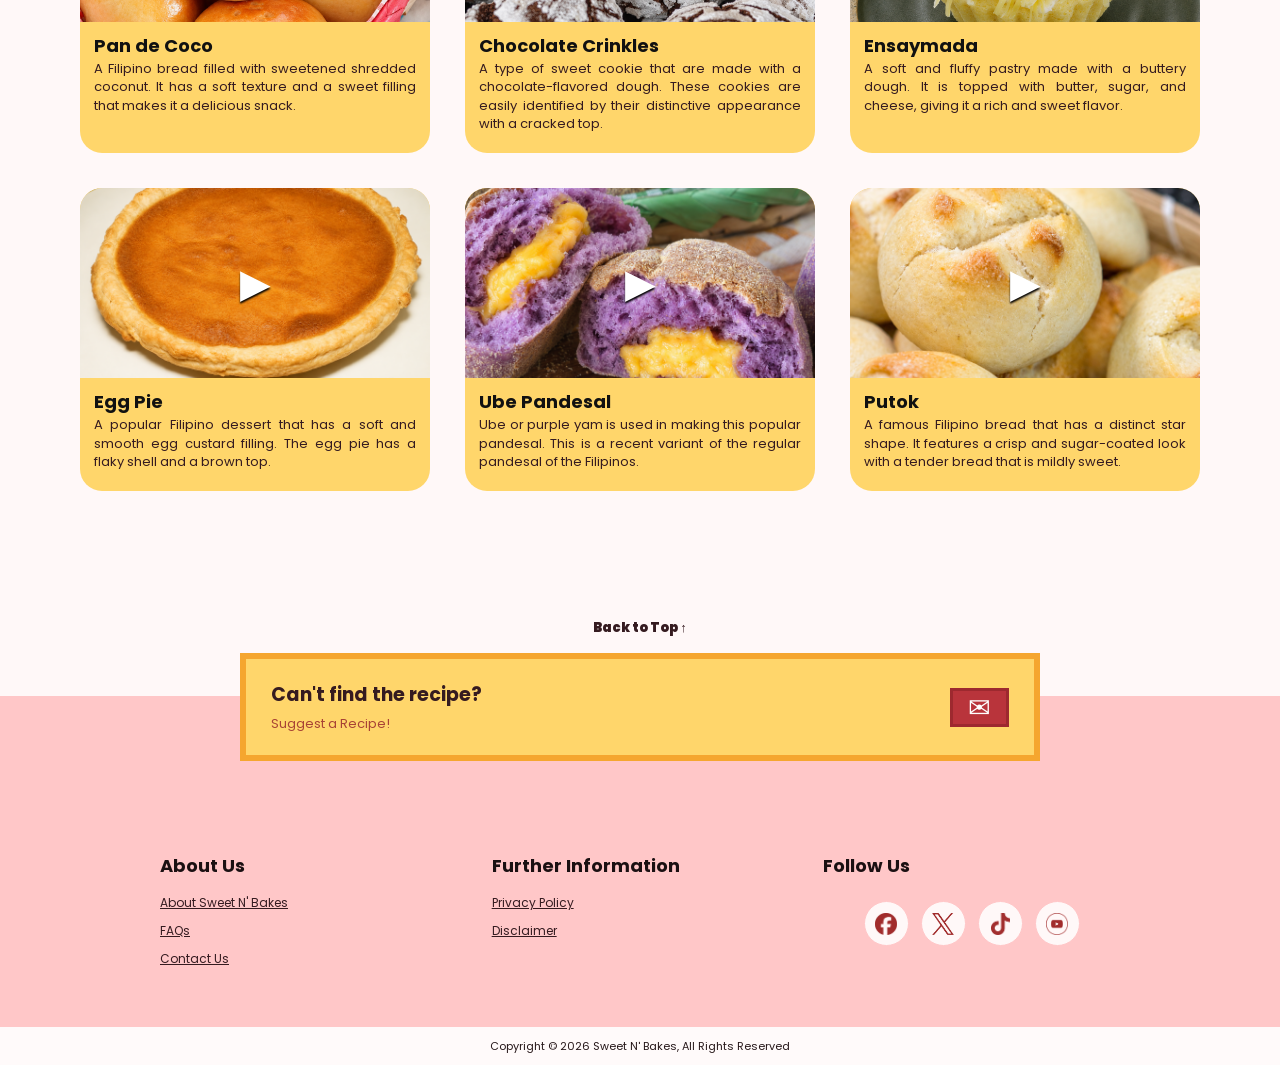
<file: Mamaril, Samora, Valerio_FinalProject/sweet_n_bakes/videos.html>
<!DOCTYPE html>
<html lang="en">
    <head>
       <meta charset="UTF-8">
       <meta name="viewport" content="width=device-width, initial-scale=1.0">
       <meta name="description" content="Sweet n' Bakes">
       <meta name="author" content="Mamaril, Samora, Valerio">
       <title>Sweet n' Bakes</title>
       <!-- Favicon-->
       <link rel="icon" type="img/jpg" href="images/favicon.png">
       <!-- CSS Style-->
       <link rel="stylesheet" href="css/style.css">
       <!-- Java Script-->
        <script src="js/javascript.js" defer></script>


    </head>
    <body id="top">
    <header class="site-header">
    <a class="logo" href="index.html">
    <img src="images/IMG_6944.PNG" alt="Sweet n' Bakes logo"></a>
     <!-- Navigation-->
        <nav class="main-nav">
             <a class="active" href="index.html">Home</a>
             <a href="popular.html">Recipes</a>
             <a href="videos.html">Videos</a>
             <a href="about.html">About Us</a>
        </nav>
    <form class="search-form" action="popular.html" method="get">
           <input type="search" name="search" placeholder="Search recipes...">
           <button type="submit">⌕</button>
    </form>
    </header>

  <main class="videos-page section-wrap">

  <h1>VIDEOS</h1>

  <!-- FEATURED VIDEO -->
  <section class="video-feature">
    <div class="video-image">
      <img src="images/pandesal.png" alt="Pandesal video">

      <a
        class="play-button"
        href="https://www.youtube.com/watch?v=xGt2Zew6lrY&t=5s"
        target="_blank"
        rel="noopener"
        aria-label="Watch Pandesal video"
      >
        ▶
      </a>
    </div>

    <div class="video-info">
      <h2>How to Make Pandesal</h2>
      <p>
         A popular Filipino bread that is soft and slightly sweet. It is usually eaten with coffee and spreads in the morning.
      </p>
    </div>
  </section>

  <!-- LATEST RECIPES -->
  <section class="video-row-section">
    <h2 class="section-title">LATEST RECIPES</h2>

    <div class="video-card-grid">

      <article class="video-card">
        <div class="video-card-image">
          <img src="images/pan de regla.png" alt="Pan De Regla video">

          <a
            class="play-small"
            href="https://youtu.be/vlPa3Fz7nvI?si=vqcWDdMvhNjlJfpL"
            target="_blank"
            rel="noopener"
            aria-label="Watch Pan De Regla video"
          >
            ▶
          </a>
        </div>

        <h3>Pan De Regla</h3>
        <p>A sweet bread originating in the Philippines that features a red filling, which is typically composed of sweetened breadcrumbs.</p>
      </article>

      <article class="video-card">
        <div class="video-card-image">
          <img src="images/spanish bread.png" alt="Spanish Bread video">

          <a
            class="play-small"
            href="https://youtu.be/Yxvv-WahtOQ?si=i6hhBM9CNvkAm0TB"
            target="_blank"
            rel="noopener"
            aria-label="Watch Spanish Bread video"
          >
            ▶
          </a>
        </div>

        <h3>Spanish Bread</h3>
        <p>It is made of the best soft and fluffy Filipino bread with sweet and flavorful filling.</p>
      </article>

      <article class="video-card">
        <div class="video-card-image">
          <img src="images/monay.png" alt="Monay video">

          <a
            class="play-small"
            href="https://www.youtube.com/watch?v=YiJNcMjW25A&t=1s"
            target="_blank"
            rel="noopener"
            aria-label="Watch Monay video"
          >
            ▶
          </a>
        </div>

        <h3>Monay</h3>
        <p> A traditional Filipino bread known for its dense texture and slightly sweet flavor. It has a brown crust and is often enjoyed with coffee or other hot beverages.</p>
      </article>

    </div>
  </section>

  <!-- OTHER RECIPES -->
  <section class="video-row-section">
    <h2 class="section-title">OTHER RECIPES</h2>

    <div class="video-card-grid">

      <article class="video-card">
        <div class="video-card-image">
          <img src="images/pan de coco.png" alt="Pan de Coco video">

          <a
            class="play-small"
            href="https://www.youtube.com/watch?v=D94Ar8pOFg0"
            target="_blank"
            rel="noopener"
            aria-label="Watch Pan de Coco video"
          >
            ▶
          </a>
        </div>

        <h3>Pan de Coco</h3>
        <p>A Filipino bread filled with sweetened shredded coconut. It has a soft texture and a sweet filling that makes it a delicious snack.</p>
      </article>

      <article class="video-card">
        <div class="video-card-image">
          <img src="images/chocolate crinkles.png" alt="Chocolate Crinkles video">

          <a
            class="play-small"
            href="https://www.youtube.com/watch?v=NvgplTmtc8U"
            target="_blank"
            rel="noopener"
            aria-label="Watch Chocolate Crinkles video"
          >
            ▶
          </a>
        </div>

        <h3>Chocolate Crinkles</h3>
        <p>A type of sweet cookie that are made with a chocolate-flavored dough. These cookies are easily identified by their distinctive appearance with a cracked top.</p>
      </article>

      <article class="video-card">
        <div class="video-card-image">
          <img src="images/ensaymada.png" alt="Ensaymada video">

          <a
            class="play-small"
            href=" https://www.youtube.com/watch?v=guNnJSgiZbM&t=4s"
            target="_blank"
            rel="noopener"
            aria-label="Watch Ensaymada video"
          >
            ▶
          </a>
        </div>

        <h3>Ensaymada</h3>
        <p>A soft and fluffy pastry made with a buttery dough. It is topped with butter, sugar, and cheese, giving it a rich and sweet flavor.</p>
      </article>

       <article class="video-card">
        <div class="video-card-image">
          <img src="images/egg pie.png" alt="Egg Pie video">

          <a
            class="play-small"
            href=" https://youtu.be/_0Su69Ksvyw?si=ASYnNJBDGR7NY7CA"
            target="_blank"
            rel="noopener"
            aria-label="Watch Egg Pie video"
          >
            ▶
          </a>
        </div>

        <h3>Egg Pie</h3>
        <p>A popular Filipino dessert that has a soft and smooth egg custard filling. The egg pie has a flaky shell and a brown top.</p>
      </article>

       <article class="video-card">
        <div class="video-card-image">
          <img src="images/ubepandesal2.png" alt="Ube Pandesal video">

          <a
            class="play-small"
            href="https://youtu.be/iXPidJJADaI?si=upXTlvXKHGh4Kfak"
            target="_blank"
            rel="noopener"
            aria-label="Watch Ube Pandesal video"
          >
            ▶
          </a>
        </div>

        <h3>Ube Pandesal</h3>
        <p>Ube or purple yam is used in making this popular pandesal. This is a recent variant of the regular pandesal of the Filipinos.</p>
      </article>

       <article class="video-card">
        <div class="video-card-image">
          <img src="images/putok2.png" alt="Putok video">

          <a
            class="play-small"
            href="https://youtu.be/caiWJ0kLHNc?si=gkyLPpGwf514zE9u"
            target="_blank"
            rel="noopener"
            aria-label="Watch Putok video"
          >
            ▶
          </a>
        </div>

        <h3>Putok</h3>
        <p>A famous Filipino bread that has a distinct star shape. It features a crisp and sugar-coated look with a tender bread that is mildly sweet.</p>
      </article>

    </div>
  </section>

</main>

        <!-- FOOTER-->
       <footer class="site-footer">
          <a class="back-top" href="#top">Back to Top ↑</a>
                 <div class="suggest"><div><strong>Can't find the recipe?</strong><br><span>Suggest a Recipe!</span></div><a href="about.html#contact" aria-label="Suggest a recipe">✉</a></div>
                 <div class="footer-columns">
                 <div><h3>About Us</h3><a href="about.html">About Sweet N' Bakes</a><a href="about.html#faqs">FAQs</a><a href="about.html#contact">Contact Us</a></div>
                 <div><h3>Further Information</h3><a href="about.html#privacy-policy">Privacy Policy</a><a href="about.html#disclaimer">Disclaimer</a></div>
                 <div><h3>Follow Us</h3>
                 <div class="socials">
                          <a href="https://www.facebook.com/"> <img src="images/facebook.png" alt="Facebook"></a>
                          <a href="https://www.x.com/"> <img src="images/x.png" alt="X"></a>
                          <a href="https://www.tiktok.com/"> <img src="images/tiktok.png" alt="Tiktok"></a>
                          <a href="https://www.youtube.com/"> <img src="images/youtube.png" alt="Youtube"></a>
                </div>
            </div>
          </div>
          
     <div class="copyright">
          Copyright © 2026 Sweet N' Bakes, All Rights Reserved
     </div>
     </footer>
     
</body>
</html>
</file>
<file: Mamaril, Samora, Valerio_FinalProject/sweet_n_bakes/css/style.css>
/* SWEET N' BAKES - SHARED STYLESHEET */
@import url('https://fonts.googleapis.com/css2?family=Poppins:wght@400;500;600;700;800;900&display=swap');

/*
  Display font: Minimalist Handmade by Scratchones.
  Source: https://www.dafont.com/minimalist-handmade.font
*/
@font-face {
  font-family: "Minimalist Handmade";
  src: url("../fonts/Minimalist%20Handmade.otf") format("opentype");
  font-weight: normal;
  font-style: normal;
  font-display: swap;
}

:root {
  --coral: #df6669;
  --pink: #ffe1e1;
  --pale: #fff8f8;
  --footer: #ffc7c8;
  --yellow: #ffd66b;
  --orange: #f6a62c;
  --brown: #351b20;
  --red: #b9343b;
}

/* BASE STYLES*/
* {
  box-sizing: border-box;
}


html {
  scroll-behavior: smooth;
}


body {
  margin: 0;
  padding: 0;
  color: var(--brown);
  background: var(--pale);
  font-family: 'Poppins', Arial, sans-serif;
  font-size: 15px;
  line-height: 1.65;
}

/* NAVIGATION*/
a {
  color: inherit;
}

img {
  display: block;
  max-width: 100%;
}

.site-header {
  width: 100%;
  height: 100px;
  min-height: 100px;
  max-height: 100px;
  padding: 0 4.5%;
  background: var(--coral);
  display: flex;
  align-items: center;
  justify-content: space-between;
  box-sizing: border-box;
}

.logo img {
  width: 85px;
  height: auto;
  display: block;
}

.main-nav {
  display: flex;
  align-items: center;
  gap: clamp(30px, 5vw, 150px);
}

.main-nav a {
  color: #160f10;
  font-size: 16px;
  font-weight: 700;
  text-decoration: none;
}

.main-nav a:hover {
  transform: translateY(-3px);
}

.search-form {
  display: flex;
  align-items: center;
  gap: 5px;
  margin: 0;
}

.search-form input {
  width: 175px;
  height: 22px;
  box-sizing: border-box;
}

.search-form button {
  height: 22px;
  line-height: 1;
  cursor: pointer;
}

/* MAIN */
main.home-main {
  width: 100%;
  margin: 0;
  padding: 0;
}

main.home-main > section {
  margin-bottom: 0;
}

.hero {
  min-height: 600px;
  position: relative;
  display: grid;
  place-items: center;
  text-align: center;
  overflow: hidden;
  isolation: isolate;
}

.hero::before {
  content: "";
  position: absolute;
  inset: 0;
  background: linear-gradient(#351b2040, #351b2055);
  z-index: -1;
}

.hero-image {
  position: absolute;
  inset: 0;
  width: 100%;
  height: 100%;
  object-fit: cover;
  object-position: center 18%;
  z-index: -2;
}

.hero-content {
  position: relative;
  z-index: 1;
}

.hero-brand {
  color: #32171d;
  font-family: 'Minimalist Handmade', 'Arial Narrow', sans-serif;
  font-size: clamp(70px, 11vw, 220px);
  font-weight: 450;
  line-height: .75;
  letter-spacing: 3px;
  margin: 0;
  text-align: center;

  /* Thick yellow outline */
  -webkit-text-stroke: 19px var(--yellow);
  paint-order: stroke fill;
}

.hero-tagline {
  color: #f0db81;
  font-size: clamp(13px, 1.8vw, 16px);
  font-weight: 800;
  line-height: 1.0;
  margin: 1px 0 55px;
  text-align: center;
  text-shadow: 2px 2px 0 #32171d;
  -webkit-text-stroke: .5px #32171d;
}

.button {
  display: inline-block;
  border: 0;
  background: var(--yellow);
  color: #171011;
  text-decoration: none;
  font-size: 15px;
  font-weight: 700;
  letter-spacing: .3px;
  padding: 5px 24px;
  transition: .2s;
}

.button:hover {
  background: #ffc94a;
  transform: translateY(-2px);
}

.section-wrap {
  width: min(1120px, 91%);
  margin: 0 auto;
}

/* ABOUT US */
.about-preview {
  min-height: 390px;
  max-width: 1200px;
  margin: 0 auto;
  padding: 50px 50px;
  display: grid;
  grid-template-columns: .9fr 1.2fr;
  align-items: center;
  gap: 80px;
  background: #fffafa;
}

.about-mark {
  display: flex;
  justify-content: center;
  align-items: center;
}

.about-mark img {
  width: 400px;
  height: 400px;
  object-fit: contain;
}

h1,
h2,
h3,
p {
  margin-top: 0;
}

.about-preview h2 {
  color: #351a23;
  font-family: 'Minimalist Handmade', 'Arial Narrow', cursive;
  font-size: clamp(130px, 5vw, 90px);
  font-weight: 200;
  line-height: 0.9;
  margin: 0;
}

.about-preview p {
  max-width: 550px;
  margin-bottom: 45px;
  font-size: 18px;
  line-height: 1.9;
  text-align: justify;
}

.text-link {
  font-size: 14px;
  font-weight: 700;
  color: #351a23;
}

/* POPULAR */
.pink-section {
  background: var(--pink);
  min-height: 300px;
  max-width: 100%;
  margin: 0 auto;
  padding: 20px 0 20px;
}

.section-title {
  font-family: 'Minimalist Handmade', 'Arial Narrow', cursive;
  text-align: center;
  font-size: clamp(100px, 5vw, 90px);
  font-weight: 150;
  line-height: 1.1;
  margin: 0;
}

.recipe-grid {
  display: grid;
  gap: 60px;
}

.recipe-grid.four {
  grid-template-columns: repeat(4, 1fr);
}


.recipe-card {
  text-align: center;
  background: var(--yellow);
  text-decoration: none;
  display: flex;
  flex-direction: column;
  padding-bottom: 35px;
  transition: .2s;
}

.recipe-card:hover {
  transform: translateY(-4px);
}

.recipe-card img {
  width: 100%;
  height: 230px;
  object-fit: cover;
}

.recipe-card span {
  font-size: 17px;
  font-weight: 900;
  padding: 18px 5px 0;
}

.recipe-card b {
  font-size: 13px;
  text-decoration: underline;
}

.center {
  text-align: center;
  margin-top: 30px;
}

/* RECIPE VIDEOS */
.feature-grid {
  display: grid;
  grid-template-columns: 4fr 4fr;
  gap: 45px;
  padding: 38px 4% 45px;
}

.feature-card {
  height: 430px;
  border-radius: 22px;
  overflow: hidden;
  background: linear-gradient(#ffffff20,#00000018), var(--feature-image) center/cover;
  position: relative;
  text-decoration: none;
}

.feature-card h3 {
  position: absolute;
  top: 15px;
  left: 20px;
  font-size: 25px;
  font-weight: 700;
  color:var(--brown) ;
  margin: 0;
}

.feature-card .button {
  position: absolute;
  bottom: 20px;
  right: 25px;
}

/* LATEST RECIPE */
.latest {
  padding: 70px 3% 200px;
}

.latest-layout {
  display: grid;
  grid-template-columns: 1fr 1fr;
  gap: 45px;
  padding: 38px 4% 20px;
}

.latest-main {
  height: 430px;
  position: relative;
  overflow: hidden;
  border-radius: 22px;
  text-decoration: none;
}

.latest-main img {
  position: absolute;
  inset: 0;
  width: 100%;
  height: 100%;
  object-fit: cover;
}

.latest-main,
.latest-item,
.latest-main img,
.latest-item img {
  transition: transform .3s ease;
}

.latest-main:hover,
.latest-item:hover {
  transform: translateY(-4px);
}

.latest-main:hover img,
.latest-item:hover img {
  transform: scale(1.05);
}

.latest-main strong {
  position: absolute;
  bottom: 18px;
  left: 20px;
  color: white;
  font-size: 18px;
  text-shadow: 0 1px 4px #000;
}

.new-tag,
.latest-item small {
  display: inline-block;
  background: var(--yellow);
  color: #211619;
  font-weight: 750;
  letter-spacing: 4px;
  padding: 5px 12px;
}

.latest-main .new-tag {
  position: absolute;
  top: 15px;
  left: 15px;
}

.latest-list {
  display: flex;
  flex-direction: column;
  gap: 20px;
}

.latest-item {
  display: grid;
  grid-template-columns: 42% 1fr;
  gap: 20px;
  align-items: center;
  text-decoration: none;
}

.latest-item img {
  width: 250px;
  height: 200px;
  border-radius: 18px;
  object-fit: cover;
}

.latest-item small {
  margin-bottom: 10px;
  padding: 2px 10px;
  font-size: 16px;
}

.latest-item b {
  display: block;
  font-size: 18px;
}

.site-footer {
  background: var(--footer);
  margin-top: 35px;
  padding-top: 1px;
}

.back-top {
  display: block;
  width: fit-content;
  margin: -80px auto 65px;
  font-size: 13px;
  font-weight: 900;
  text-decoration: none;
}

/* SUGGESTION BOX*/
.suggest {
  width: min(800px, 85%);
  min-height: 76px;
  margin: -50px auto 55px;
  background: var(--yellow);
  border: 6px solid #f5a62f;
  display: flex;
  justify-content: space-between;
  align-items: center;
  padding: 20px 25px;
}

.suggest strong {
  font-size: 19px;
}


.suggest span {
  color: #a84335;
  font-size: 13px;
  font-weight: 400;
  padding: -20px 0px;
}


.suggest > a {
  background: var(--red);
  color: white;
  font-size: 27px;
  line-height: 1;
  padding: 3px 15px;
  text-decoration: none;
  border: 3px solid #9d292f;
}

.suggest > a:hover {
  background: #9d292f;
  transform: translateY(-2px);
} 

.footer-columns {
  width: min(960px, 85%);
  margin: 0 auto;
  display: grid;
  grid-template-columns: repeat(3, 1fr);
  gap: 35px;
  padding: 35px 0 50px;
}

.footer-columns h3 {
  font-size: 18px;
  margin-bottom: 12px;
  color: #1b1012;
}

.footer-columns > div > a {
  display: block;
  font-size: 12px;
  margin: 8px 0;
}

.socials {
  display: flex;
  gap: 12px;
  align-items: center;
}

.socials img {
  width: 32px;
  height: 32px;
  object-fit: contain;
  display: block;
}

.socials img:hover {
  background: #eec9cb;
  transform: translateY(-2px);
  transform: scale(1.05);
} 
.copyright {
  background: #fffafa;
  text-align: center;
  padding: 10px;
  font-size: 11px;
  color: #261719;
}


/* POPULAR RECIPES PAGE */
.page-heading {
  padding: 45px 20px 30px;
  text-align: center;
}

.page-heading h1 {
  font-family: 'Minimalist Handmade', 'Arial Narrow', cursive;
  font-size: clamp(55px, 8vw, 200px);
  letter-spacing: 6px;
  font-weight: 400;
  line-height: .6;
  margin: 0 0 15px;
}

.page-heading p {
  font-size: 18px;
  text-align: center;
}

.popular-layout {
  display: grid;
  grid-template-columns: 150px 1fr;
  gap: 55px;
  align-items: start;
  padding-bottom: 110px;
}

.filter-panel h3 {
  font-size: 25px;
  margin: 0 0 22px;
}

.filter-panel a {
  display: flex;
  align-items: center;
  gap: 14px;
  margin-bottom: 16px;
  font-size: 14px;
  font-weight: 700;
  text-decoration: none;
}

.filter-panel a::before {
  content: "";
  width: 38px;
  height: 38px;
  flex-shrink: 0;
  border-radius: 8px;
  background: var(--yellow);
  display: flex;
  align-items: center;
  justify-content: center;
}

.filter-panel a.active::before {
  content: "✓";
  color: #351b20;
  font-size: 22px;
  font-weight: 900;
}

.popular-content .recipe-grid.three {
  grid-template-columns: repeat(3, 1fr);
  gap: 65px 70px;
}

.recipe-card img {
  width: 100%;
  aspect-ratio: 1 / 1;
  height: auto;
  object-fit: cover;
}

.recipe-card {
  transition: transform .2s ease;
}

.recipe-card:hover {
  transform: translateY(-5px);
}

/* RECIPE INSTRUCTION PAGE */
.content-width {
  width: min(1300px, 90%);
  margin: 0 auto;
}

.recipe-intro {
  padding: 35px 0 0;
}

.display-title {
  color: var(--brown);
  font-family: 'Minimalist Handmade', 'Arial Narrow', cursive;
  font-size: clamp(70px, 6vw, 500px);
  font-weight: 400;
  line-height: 0.4;
  margin: 0 0 18px;
  letter-spacing: 2px;
}

.credits {
  color: var(--brown);
  font-size: 15px;
  font-weight: 5;
}

.recipe-hero {
  width: 100%;
  height: 600px;
  object-fit: cover;
  border-radius: 20px;
  display: block;
}

.intro-copy {
  margin: 18px 5px 0;
  font-size: 18px;
  line-height: 1.55;
}


/* INGREDIENTS */

.ingredients {
  width: min(1000px, 90%);
  margin: 0 auto;
  padding: 75px 0 40px;
  color: var(--brown);
}

.ingredients h2 {
  margin: 0 0 30px;
  color: var(--brown);
  font-family: 'Poppins', Arial, sans-serif;
  font-size: 25px;
  font-weight: 700;
}

.ingredients h3 {
  margin: 28px 0 12px;
  color: var(--brown);
  font-family: 'Poppins', Arial, sans-serif;
  font-size: 20px;
  font-weight: 700;
  line-height: 1.2;
}

.ingredient-list {
  display: grid;
  grid-template-columns: repeat(3, 1fr);
  column-gap: 70px;
  row-gap: 18px;
  margin: 0;
  padding-left: 28px;
}

.ingredient-list li {
  padding-left: 5px;
  font-family: 'Poppins', Arial, sans-serif;
  font-size: 17px;
  font-weight: 600;
  line-height: 1.5;
}


/* INSTRUCTIONS */

.instructions {
  padding: 35px 0 110px;
}

.instructions ol {
  margin: 0;
  padding-left: 25px;
}

.instructions li {
  padding-left: 5px;
  margin-bottom: 22px;
  font-size: 16px;
  line-height: 1.7;
}


/* RECIPE VIDEO */

.recipe-video-section {
  width: min(850px, 90%);
  margin: 0px auto 100px;
  text-align: center;
  color: var(--brown);
}

.recipe-video-title {
  margin: 0 0 25px;
  font-family: 'Minimalist Handmade', Arial, sans-serif;
  font-size: 100px;
  font-weight: 500;
}

.recipe-video-poster {
  position: relative;
  display: block;
  overflow: hidden;
  border-radius: 22px;
  text-decoration: none;
}

.recipe-video-poster img {
  display: block;
  width: 100%;
  height: 500px;
  object-fit: cover;
}

.recipe-video-play {
  position: absolute;
  top: 50%;
  left: 50%;
  color: white;
  font-size: 60px;
  text-shadow: 0 2px 2px #000;
  transform: translate(-50%, -50%);
  transition: 0.3s ease;
}

.recipe-video-play:hover {
  color: var(--yellow);
  transform: translate(-50%, -50%) scale(1.15);
}

/* FEATURED VIDEO */

.video-feature {
  width: min(710px, 100%);
  margin: 0 auto 90px;
  overflow: hidden;
  border-radius: 22px;
  background: var(--yellow);
  transition: 0.3s ease;
}

.video-feature:hover,
.video-card:hover {
  transform: translateY(-6px);
}

.video-image,
.video-card-image {
  position: relative;
  overflow: hidden;
}

.video-image {
  height: 380px;
}

.video-image img,
.video-card-image img {
  width: 100%;
  height: 100%;
  display: block;
  object-fit: cover;
}

.video-info {
  padding: 20px 30px 30px;
}

.video-info h2 {
  margin: 0 0 8px;
  font-size: 25px;
}

.video-info p {
  margin: 0;
  font-size: 14px;
}

/* PLAY BUTTONS */

.play-button,
.play-small {
  position: absolute;
  display: flex;
  align-items: center;
  justify-content: center;
  color: white;
  text-decoration: none;
  text-shadow: 0 2px 2px #000;
  transition: 0.3s ease;
}

.play-button {
  top: 50%;
  left: 50%;
  width: 90px;
  height: 90px;
  font-size: 60px;
  transform: translate(-50%, -50%);
}

.play-small {
  top: 50%;
  left: 50%;
  width: 60px;
  height: 60px;
  font-size: 40px;
  transform: translate(-50%, -50%);
}

.play-button:hover,
.play-small:hover {
  color: var(--yellow);
  transform: translate(-50%, -50%) scale(1.15);
}

/* VIDEO SECTIONS */

.video-row-section {
  margin-bottom: 70px;
}

.video-row-section .section-title {
  margin-bottom: 35px;
  font-family: 'Poppins', Arial, sans-serif;
  font-weight: 700;
  font-size: clamp(30px, 5vw, 25px);
}

.video-card-grid {
  display: grid;
  grid-template-columns: repeat(3, 1fr);
  gap: 35px;
}

.video-card {
  overflow: hidden;
  border-radius: 22px;
  background: var(--yellow);
  color: var(--brown);
  transition: 0.3s ease;
}

.video-card-image {
  height: 190px;
}

.video-card h3 {
  margin: 12px 14px 3px;
  font-size: 18px;
}

.video-card p {
  margin: 0 14px 20px;
  font-size: 13px;
  line-height: 1.4;
}

/* ABOUT US */

main {
  width: min(1300px, 90%);
  margin: 0 auto;
  padding: 55px 0 100px;
  color: #111;
}

main section {
  margin-bottom: 80px;
}

/* Main headings */
main h1 {
  margin-top: 0;
  color: #111;
  font-size: 150px;
  font-weight: 500;
  line-height: 0.95;
  letter-spacing: 4px;
  margin-bottom: 8px;
  font-family: 'Minimalist Handmade', 'Arial Narrow', cursive;;
}

main h2,
main h3 {
  margin-top: 0;
  color: #111;
  font-family: 'Poppins', Arial, sans-serif;
}


main h2 {
  font-size: clamp(28px, 4vw, 42px);
  line-height: 1;
  margin-bottom: 30px;
}

main h3 {
  font-size: 70px;
  line-height: 1.3;
  margin-bottom: 10px;
  font-weight: 700;
}

main p {
  font-size: 13px;
  line-height: 1.65;
  margin: 0 0 22px;
  font-family: 'Poppins', Arial, sans-serif;
  font-size: 16px;
  text-align: justify;
}

/* ABOUT */

#about {
  margin-bottom: 80px;
}

#about h1 {
  margin-bottom: 5px;
}


/* FAQs*/

#faqs ul {
  list-style: none;
  padding: 0;
  margin: 0;
}

#faqs li {
  margin-bottom: 38px;
  padding-left: 22px;
  position: relative;
}

#faqs li::before {
  content: "•";
  position: absolute;
  left: 0;
  top: 0;
  font-size: 18px;
  font-weight: bold;
}

#faqs h3 {
  margin-bottom: 12px;
  font-size: 20px;
}

#faqs p {
  max-width: 1080px;
  margin-bottom: 0;
}


/* FURTHER INFORMATION */

#further-information {
  margin-top: 70px;
}

#further-information > h1 {
  border-top: 1px solid #f7c2c4;
  padding-bottom: 8px;
  margin-bottom: 25px;
}

#privacy-policy,
#disclaimer {
  margin-bottom: 75px;
}

#privacy-policy h2,
#disclaimer h2 {
  margin-bottom: 35px;
}

#privacy-policy article,
#disclaimer article {
  margin-bottom: 38px;
}

#privacy-policy article h3,
#disclaimer article h3 {
  margin-bottom: 8px;
  font-size: 22px;
}

#privacy-policy article p,
#disclaimer article p {
  margin-bottom: 0;
}

/* CONTACT US */

#contact {
  max-width: 900px;
  margin: 40px auto;
  padding: 50px 40px;
  background-color: #fff8f8;
  border-radius: 15px;
  text-align: center;
}

#contact h2 {
  margin-bottom: 10px;
  color: #351b20;;
  font-size: 30px;
}

.contact-intro {
  margin-bottom: 35px;
  color: #333;
  font-size: 14px;
  line-height: 1.7;
  text-align: center;
}

/* LAYOUT */

.contact-container {
  display: flex;
  gap: 30px;
  text-align: left;
}

.contact-form,
.contact-socials {
  padding: 30px;
  border-radius: 12px;
}

.contact-form {
  flex: 1.5;
  background-color: #ffffff;
  border: 1px solid #ffc7c8;
}

.contact-socials {
  flex: 1;
  background-color: #ffe1e1;
}

.contact-form h3,
.contact-socials h3 {
  margin: 0 0 20px;
  color: #351b20;;
  font-size: 19px;
}

/* FORM */

.contact-form form {
  display: flex;
  flex-direction: column;
  gap: 10px;
  text-align: left;
}

.contact-form label {
  margin-top: 8px;
  color: #333;
  font-size: 13px;
  font-weight: bold;
}

.contact-form input,
.contact-form textarea {
  width: 100%;
  padding: 12px;
  box-sizing: border-box;
  border: 1px solid #ffc7c8;
  border-radius: 6px;
  background-color: #fff8f8;
  font-family: inherit;
  font-size: 13px;
}

.contact-form input:focus,
.contact-form textarea:focus {
  border-color: #351b20;
  outline: none;
}

.contact-form textarea {
  resize: vertical;
}

.contact-form button {
  margin-top: 15px;
  padding: 13px;
  border: none;
  border-radius: 6px;
  background-color: #351b20;;
  color: white;
  font-weight: bold;
  cursor: pointer;
}

.contact-form button:hover {
  background-color: #61353e;
  color: #ffffff;
}

/* SOCIAL MEDIA */

.contact-socials p {
  color: #333;
  font-size: 13px;
  line-height: 1.8;
  text-align: center;
}

.socials {
  display: flex;
  justify-content: center;
  align-items: center;
  gap: 12px;
  margin-top: 20px;
}

.socials a {
  display: flex;
  align-items: center;
  justify-content: center;
  width: 45px;
  height: 45px;
  border: 1px solid #ffc7c8;
  border-radius: 50%;
  background-color: #fff8f8;
}

.socials img {
  width: 22px;
  height: 22px;
}

.socials a:hover {
  background-color: #df6669;
}
</file>
